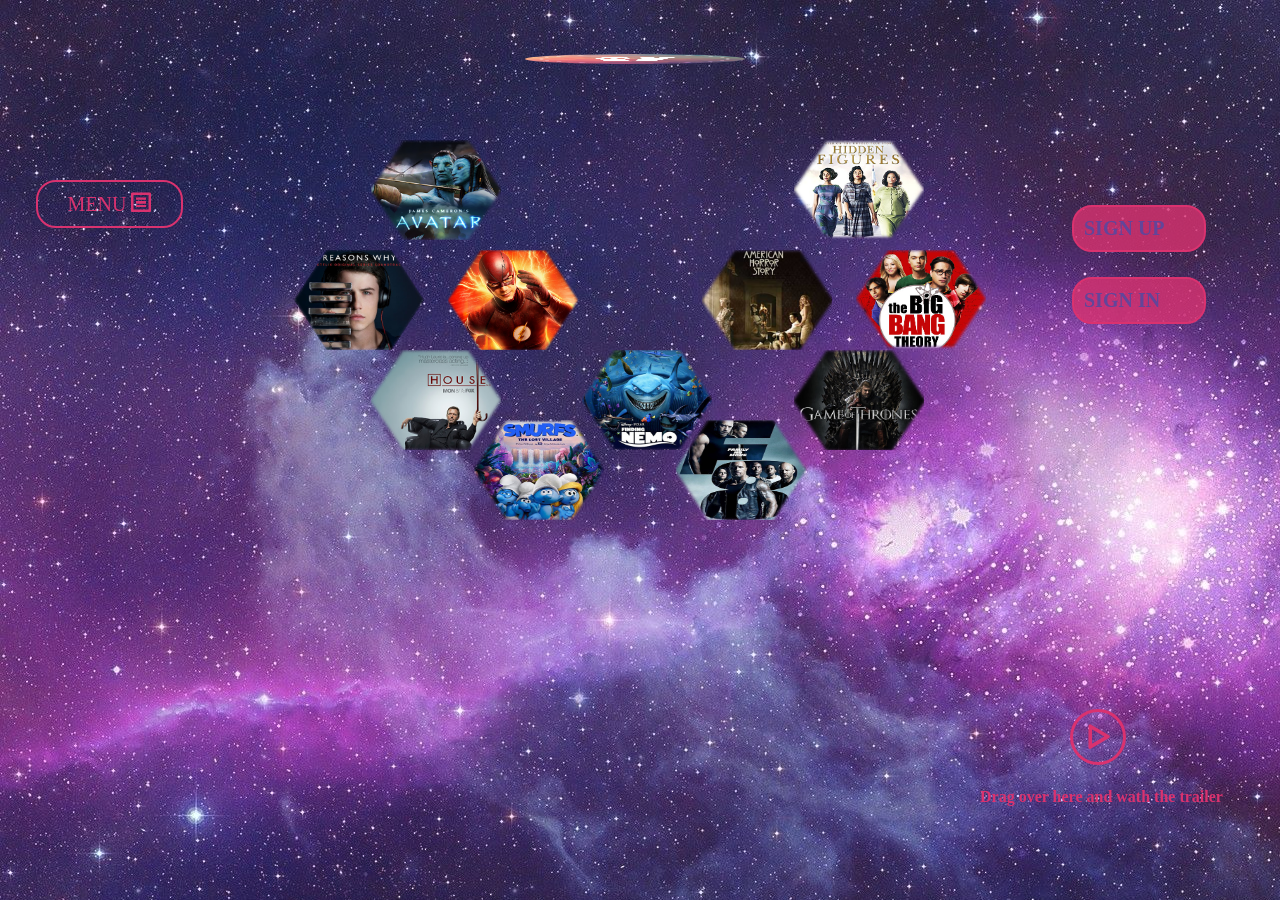
<file: index.html>
<!DOCTYPE html>
<html lang="en">
<head>
  <meta charset="UTF-8">
  <meta name="viewport" content="width=device-width, initial-scale=1.0">
  <meta http-equiv="X-UA-Compatible" content="ie=edge">
  <title>PROYECTO X</title>
  <link rel="stylesheet" href="assets/css/main.css">
  <link rel="stylesheet" href="assets/fonts/icon-fonts/style.css">
</head>
<body>
    <div class="logo">
      <img src="assets\img\background\logo1.jpg" alt="">
    </div>
    <div class="menu">
    <a href="#" class="btn-menu">MENU <span class="icon-menu"></span></a>
  </div>
  <nav id="nav-bar">
    <ul>
      <li><a href="#"><span class="icon-home-outline"></span>HOME</a></li>
      <li><a href="#"><span class="icon-film"></span>MOVIES</a></li>
      <li><a href="#"><span class="icon-tv2"></span>SERIES</a></li>
      <li><a href="#"><span class="icon-edit"></span>REGISTER</a></li>
    </ul>
  </nav>
  <div class="container">
    <!-- aquí se agruparan las imágenes-->
  </div>
  <div class="btn-sign">
    <a  href="#" class="sign-up">SIGN UP</a>
    <a  href="#" class="sign-in">SIGN IN</a>
  </div>
  <div class="sign-in-container">
    <form class="form-sign-in"  method="get">
      <h2>SIGN IN</h2>
      <span id="X">X</span>
      <input class="email" type="email" name="email" value="" placeholder="Email">
      <span id="wrongEmail"></span>
      <br>
      <input class="password" type="password" name="password" value="" placeholder="Password">
      <span id="wrongPassword"></span>
      <br>
      <input class="check-box" type="checkbox" name="" value=""><span id="rememberme">Remember me</span>
      <a href="#" id="forgot">Forgot your password?</a>
      <input  class="btn-sign-in" type="button" name="" value="SIGN IN">
    </form>
  </div>
  <div class="background">
  </div>
  <div class="frame" id="frameContainer">
    <iframe  id="frame" width="550" height="370"  frameborder="0" allowfullscreen></iframe>
    <span id="xFrame">X</span>
  </div>
  <div class="drag-drop">
    <span class="icon-play2"></span>
  </div>
  <h4 class="text-trailer">Drag over here and wath the trailer</h4>
  <script type="text/javascript" src="assets/js/app.js">

  </script>
</body>
</html>
</file>
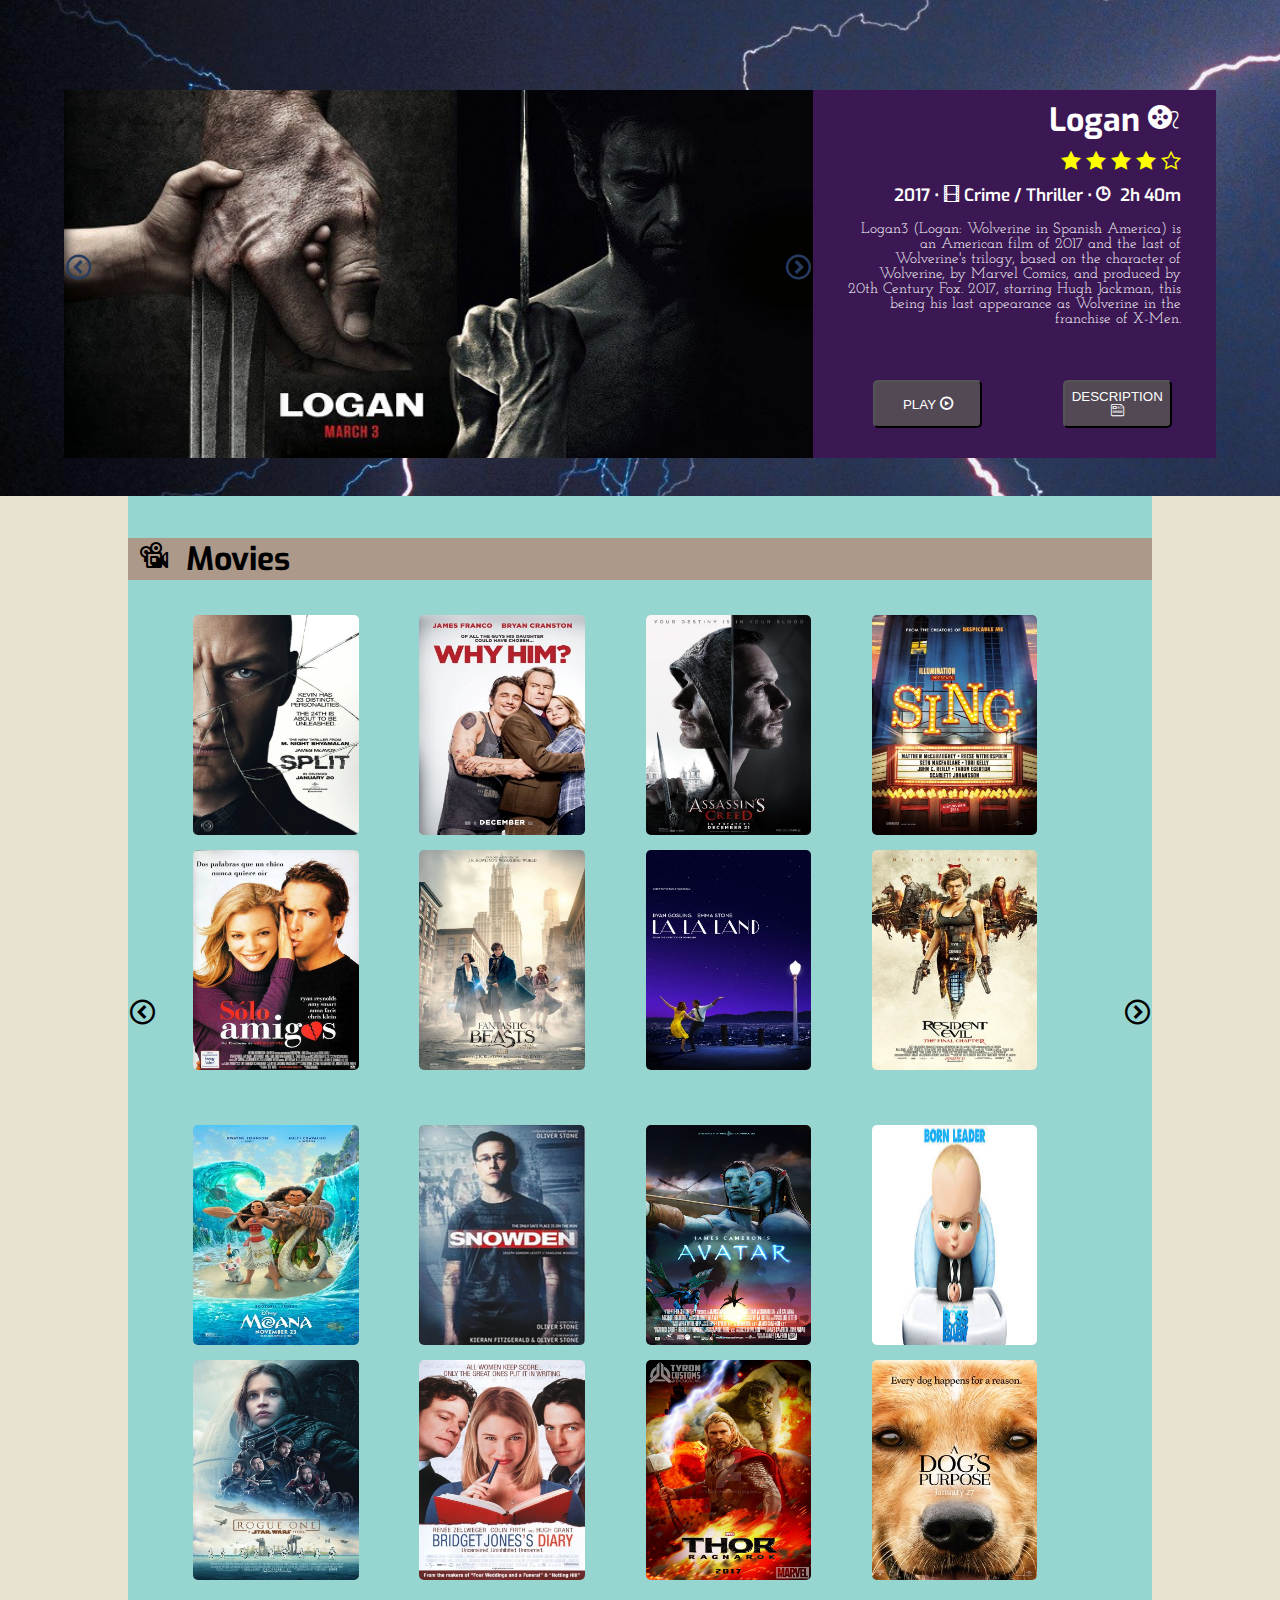
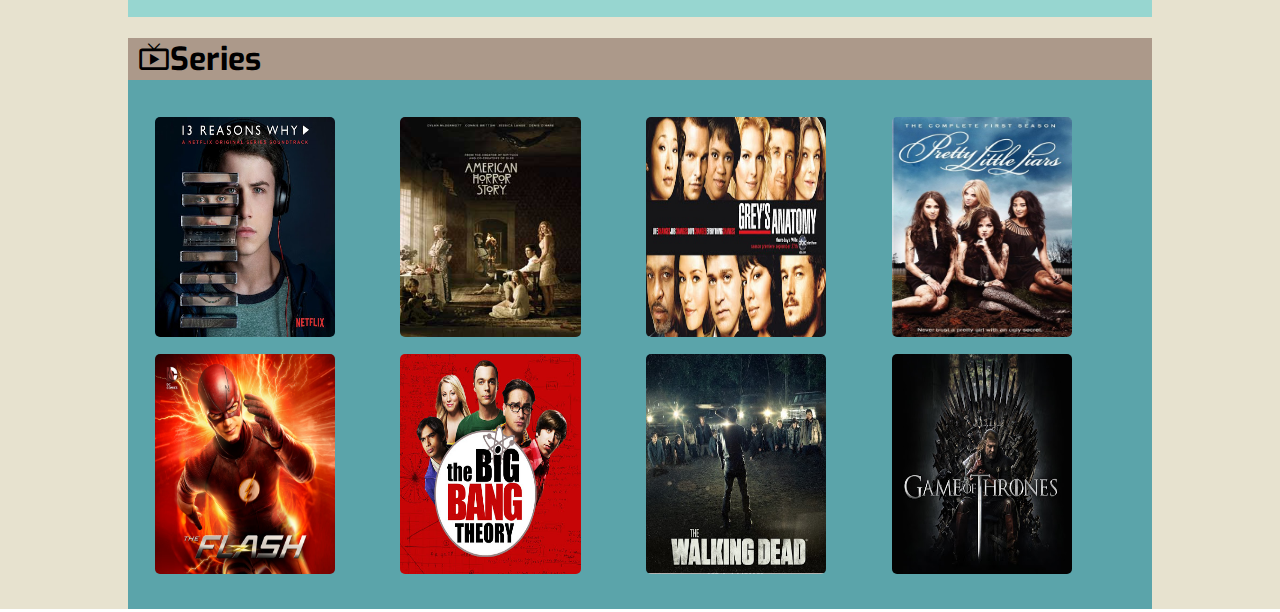
<file: home.html>
<!DOCTYPE html>
<html lang="en">
  <head>
    <meta charset="UTF-8">
    <meta name="viewport" content="width=device-width, initial-scale=1.0">
    <meta http-equiv="X-UA-Compatible" content="ie=edge">
    <link rel="stylesheet" href="assets/css/home.css">
    <link rel="stylesheet" href="assets/fonts/style.css">
    <link href="https://fonts.googleapis.com/css?family=Exo|Josefin+Slab" rel="stylesheet">
    <title>Home</title>
  </head>
  <body>
    <div class="container">
        <div class="content-slide" >
          <div class="arrows">
            <span id="btnBefore" class="icon-circle-left"></span>
            <span id="btnAfter" class="icon-circle-right"></span>
          </div>
          <div class="mySlides slide1">
                <div class="content-img">
                  <img class="img1" src="assets/img/img-home/slider/accion1-RyF8.jpg" >
                </div>
                <div class="descp1">
                  <h1>The Fate of the Furious 8 <span class="icon-film8"> </span></h1>
                  <div class="estrellas">
                      <span class="icon-star-full"></span>
                      <span class="icon-star-full"></span>
                      <span class="icon-star-full"></span>
                      <span class="icon-star-half"></span>
                      <span class="icon-star-empty"></span>
                  </div>
                  <div class="encabezado2">2017 ‧ <span class="icon-film4"></span>  Crime / Thriller ‧  <span class="icon-clock2"> </span>  2h 40m</div>
                  <p>It is the eighth installment in The Fast and the Furious franchise. The film stars Vin Diesel  and friends. The Fate of the Furious follows Dominic Toretto, who has settled down with his wife Letty, until cyberterrorist Cipher coerces him into working for her and turns him against his team, forcing them to find Dom and take down Cipher.</p>
                  <button type="button" class="btnPlay" id="play1" url="google.com">PLAY <span class="icon-play"></span></button>
                  <button type="button" class="btnDesc" id="desc1"name="button">DESCRIPTION <span class="icon-note"></span></button>
                </div>
          </div>
          <div class="mySlides slide2">
                <div class="content-img">
                  <img class="img2" src="assets/img/img-home/slider/accion2-logan.jpg" >
                </div>
                <div class="descp1">
                  <h1>Logan <span class="icon-film8"> </span></h1>
                  <div class="estrellas">
                      <span class="icon-star-full"></span>
                      <span class="icon-star-full"></span>
                      <span class="icon-star-full"></span>
                      <span class="icon-star-full"></span>
                      <span class="icon-star-empty"></span>
                  </div>
                  <div class="encabezado2">2017 ‧ <span class="icon-film4"></span>  Crime / Thriller ‧  <span class="icon-clock2"> </span>  2h 40m</div>
                  <p>Logan3 (Logan: Wolverine in Spanish America)  is an American film of 2017 and the last of Wolverine's trilogy, based on the character of Wolverine, by Marvel Comics, and produced by 20th Century Fox. 2017, starring Hugh Jackman, this being his last appearance as Wolverine in the franchise of X-Men.  </p>
                  <button type="button" class="btnPlay" id="play1" url="google.com">PLAY <span class="icon-play"></span></button>
                  <button type="button" class="btnDesc" id="desc1"name="button">DESCRIPTION <span class="icon-note"></span></button>
                  </div>
          </div>
          <div class="mySlides slide3">
                  <div class="content-img">
                      <img class="img3" src="assets/img/img-home/slider/romance-bellabestia.jpeg">
                      </div>
                  <div class="descp1">
                  <h1>Beauty and the Beast <span class="icon-film8"> </span</h1>
                  <div class="estrellas">
                      <span class="icon-star-full"></span>
                      <span class="icon-star-full"></span>
                      <span class="icon-star-full"></span>
                      <span class="icon-star-full"></span>
                      <span class="icon-star-empty"></span>
                  </div>
                  <div class="encabezado2">2017 ‧ <span class="icon-film4"></span>  Romance / Fantasy ‧  <span class="icon-clock2"> </span>  2h 19m</div>
                  <p>In Rococo-era France, an enchantress disguised as a beggar woman offers a Prince a single rose in exchange for shelter. When he refuses, she transforms him into a monstrous beast and his servants into household objects. The enchantress then spellbinds the rose, warning the Prince that, unless he learns to love another and earn their love in return before the last petal falls, he and his servants will lose their humanity forever.</p>
                  <button type="button" class="btnPlay" id="play1" ><a href="#">PLAY <span class="icon-play"></span></a></button>
                  <button type="button" class="btnDesc" id="desc1"name="button">DESCRIPTION <span class="icon-note"></span></button>
                </div>
          </div>
          <div class="mySlides slide4">
                <div class="content-img">
                    <img class="img4" src="assets/img/img-home/slider/animate-batman.jpg">
                </div>
                <div class="descp1">
                  <h1>The Lego Batman Movie <span class="icon-film8"> </h1>
                  <div class="estrellas">
                      <span class="icon-star-full"></span>
                      <span class="icon-star-full"></span>
                      <span class="icon-star-full"></span>
                      <span class="icon-star-full"></span>
                      <span class="icon-star-half"></span>
                  </div>
                  <div class="encabezado2">2017 ‧ <span class="icon-film4"></span>  Crime / Thriller ‧  <span class="icon-clock2"> </span>  2h 40m</div>
                  <p>Within the Lego Universe, Batman continues to protect Gotham City and fight crime, but during his latest mission to stop the Joker from destroying the city, he hurts his arch-rival's feelings by telling him he is not as important in his life as he thinks he is, leading Joker to seek the ultimate revenge on him.</p>
                  <button type="button" class="btnPlay" id="play1" ><a href="http://www.seriesonline.net/pelicula/batman-la-lego-pelicula">PLAY <span class="icon-play"></span></a></button>
                  <button type="button" class="btnDesc" id="desc1" name="button"><a href="http://www.seriesonline.net/pelicula/batman-la-lego-pelicula">DESCRIPTION <span class="icon-note"></span></a></button>
                </div>
          </div>
          <div class="mySlides slide5">
                <div class="content-img">
                    <img class="img5" src="assets/img/img-home/slider/prison-break.jpg">
                </div>
                <div class="descp1">
                  <h1>Prison Break <span class="icon-live_tv"></span> </h1>
                  <div class="estrellas">
                      <span class="icon-star-full"></span>
                      <span class="icon-star-full"></span>
                      <span class="icon-star-full"></span>
                      <span class="icon-star-full"></span>
                      <span class="icon-star-empty"></span>
                  </div>
                  <div class="encabezado2"><span class="icon-live_tv"></span>  Drama / Zombies ‧  <span class="icon-loading2"> </span>  Seasons : 5</div>
                  <p>Prison Break is an American television serial drama created by Paul Scheuring, that was broadcast on Fox for four seasons from 2005 to 2009, and a fifth season in 2017. The series revolves around two brothers, one of whom has been sentenced to death for a crime he did not commit, and the other who devises an elaborate plan to help his brother escape prison and clear his name. </p>
                  <button type="button" class="btnPlay" id="play1" ><a href="http://www.pelisplus.tv/serie/prison-break/temporada/1/capitulo/1/">PLAY <span class="icon-play"></span></a></button>
                  <button type="button" class="btnDesc" id="desc1" name="button"><a href="http://www.pelisplus.tv/serie/prison-break/">DESCRIPTION <span class="icon-note"></span></a></button>
                </div>
          </div>
          <div class="mySlides slide6">
                <div class="content-img">
                    <img class="img6" src="assets/img/img-home/slider/serie-twd3.jpg">
                </div>
                <div class="descp1">
                  <h1>The Walking Dead <span class="icon-live_tv"></span></h1>
                  <div class="estrellas">
                      <span class="icon-star-full"></span>
                      <span class="icon-star-full"></span>
                      <span class="icon-star-full"></span>
                      <span class="icon-star-full"></span>
                      <span class="icon-star-empty"></span>
                  </div>
                  <div class="encabezado2"><span class="icon-live_tv"></span>  Horror / Zombies ‧  <span class="icon-loading2"> </span>  Seasons : 7</div>
                  <p>The series is set in a post-apocalyptic world and is starred by Rick Grimes, a police officer who
                    upon awakening from a coma encounters a world full of wild zombies (called "walkers"). When he finds his family, he joins a group of survivors
                    whom he comes to lead.</p>
                    <button type="button" class="btnPlay" id="play1" > <a href="http://www.pelisplus.tv/serie/the-walking-dead/temporada/1/capitulo/1/">PLAY <span class="icon-play"></span></a></button>
                    <button type="button" class="btnDesc" id="desc1"name="button"><a href="http://www.pelisplus.tv/serie/the-walking-dead/">DESCRIPTION <span class="icon-note"></span></a></button>
                </div>
          </div>
        </div>
    </div>
    <div class="cont-list">
      <div class="cont-list-movies" id="#Movies">
        <h1><span class="icon-device-camera-video"> </span>Movies</h1>
        <div class="arrowsMovies">
          <span id="btnBeforeMovie" class="icon-circle-left"></span>
          <span id="btnAfterMovie" class="icon-circle-right"></span>
        </div>
          <div class="slidesMovies" id="slidesMovies">
          </div>
      </div>
      <div class="cont-list-series" id="slidesSeries"href="#Series">
          <h1><span class="icon-live_tv"></span></span>Series</h1>
          <div class="slidesSeries" href="slidesSeries">
          </div>
      </div>
    </div>
    <div class="animacionpelis"></div>
    <script src="assets/js/home.js" type="text/javascript" >
    </script>
  </body>
</html>
</file>
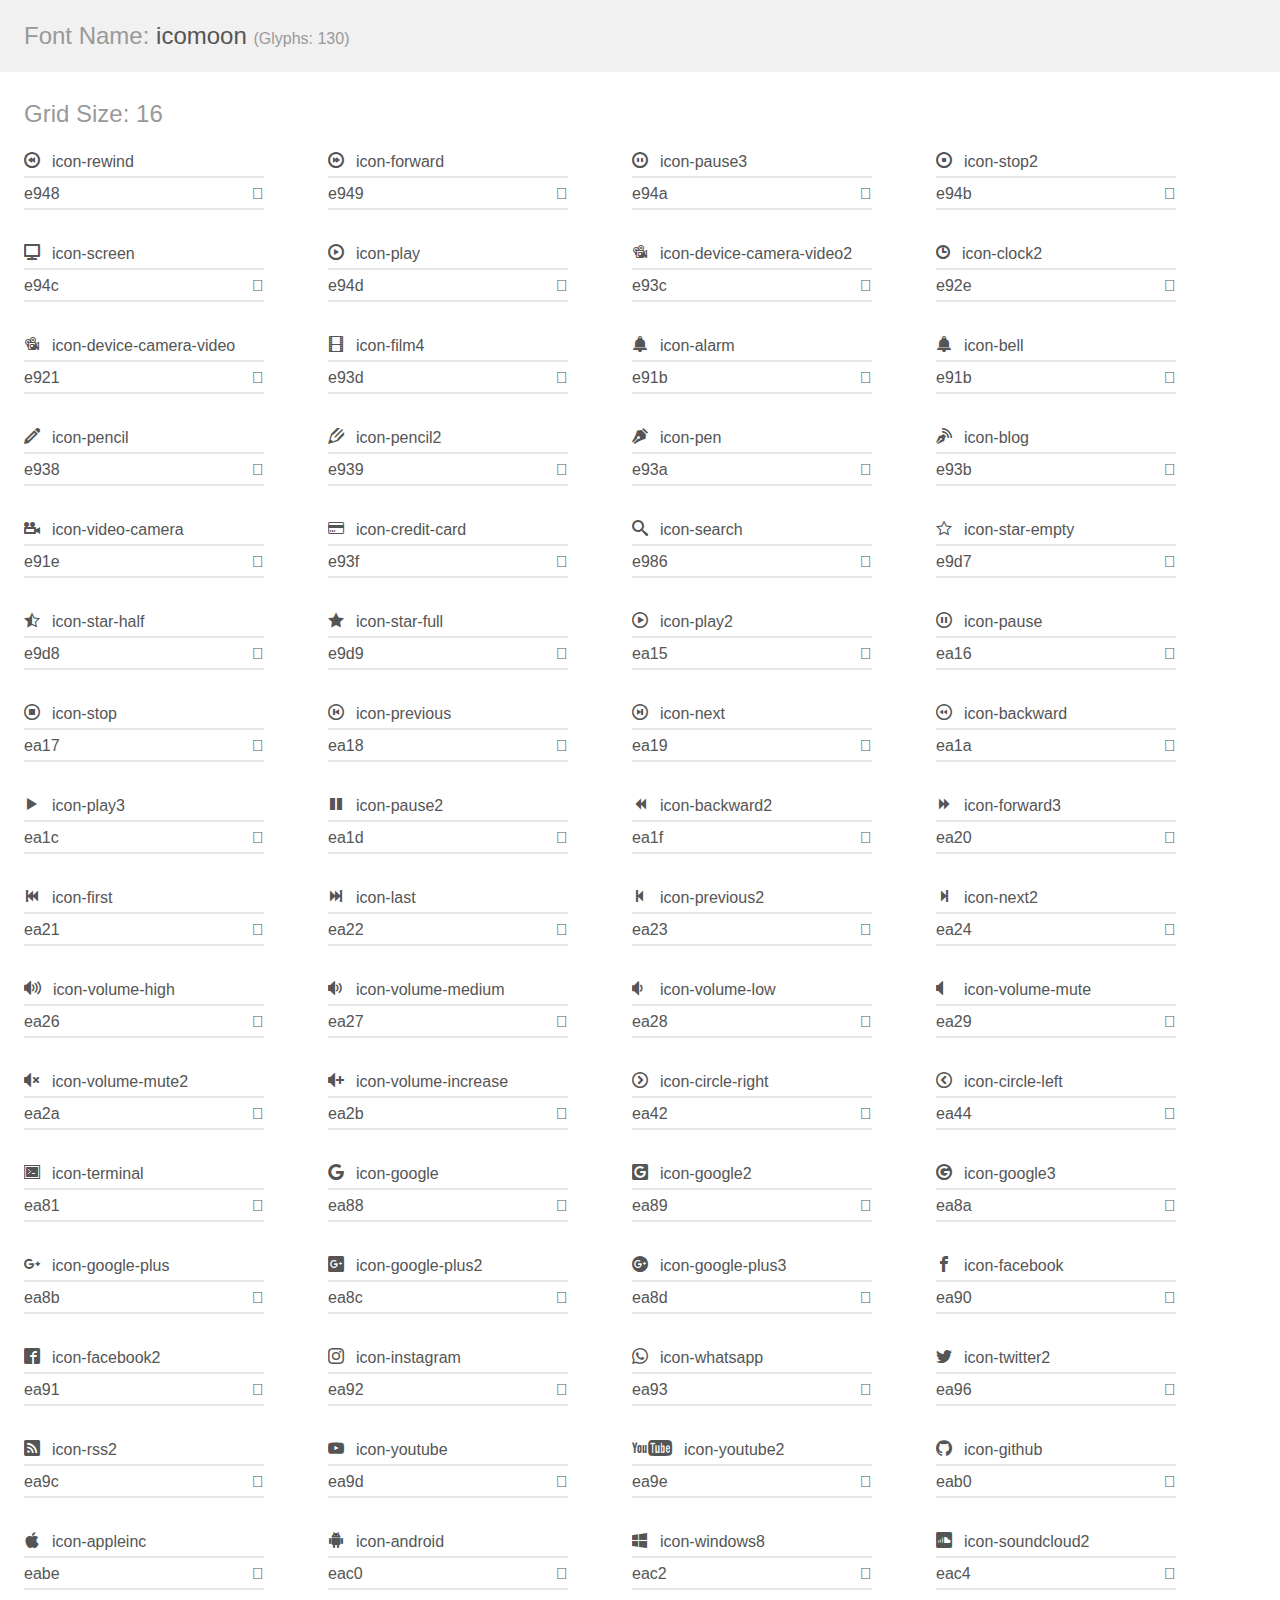
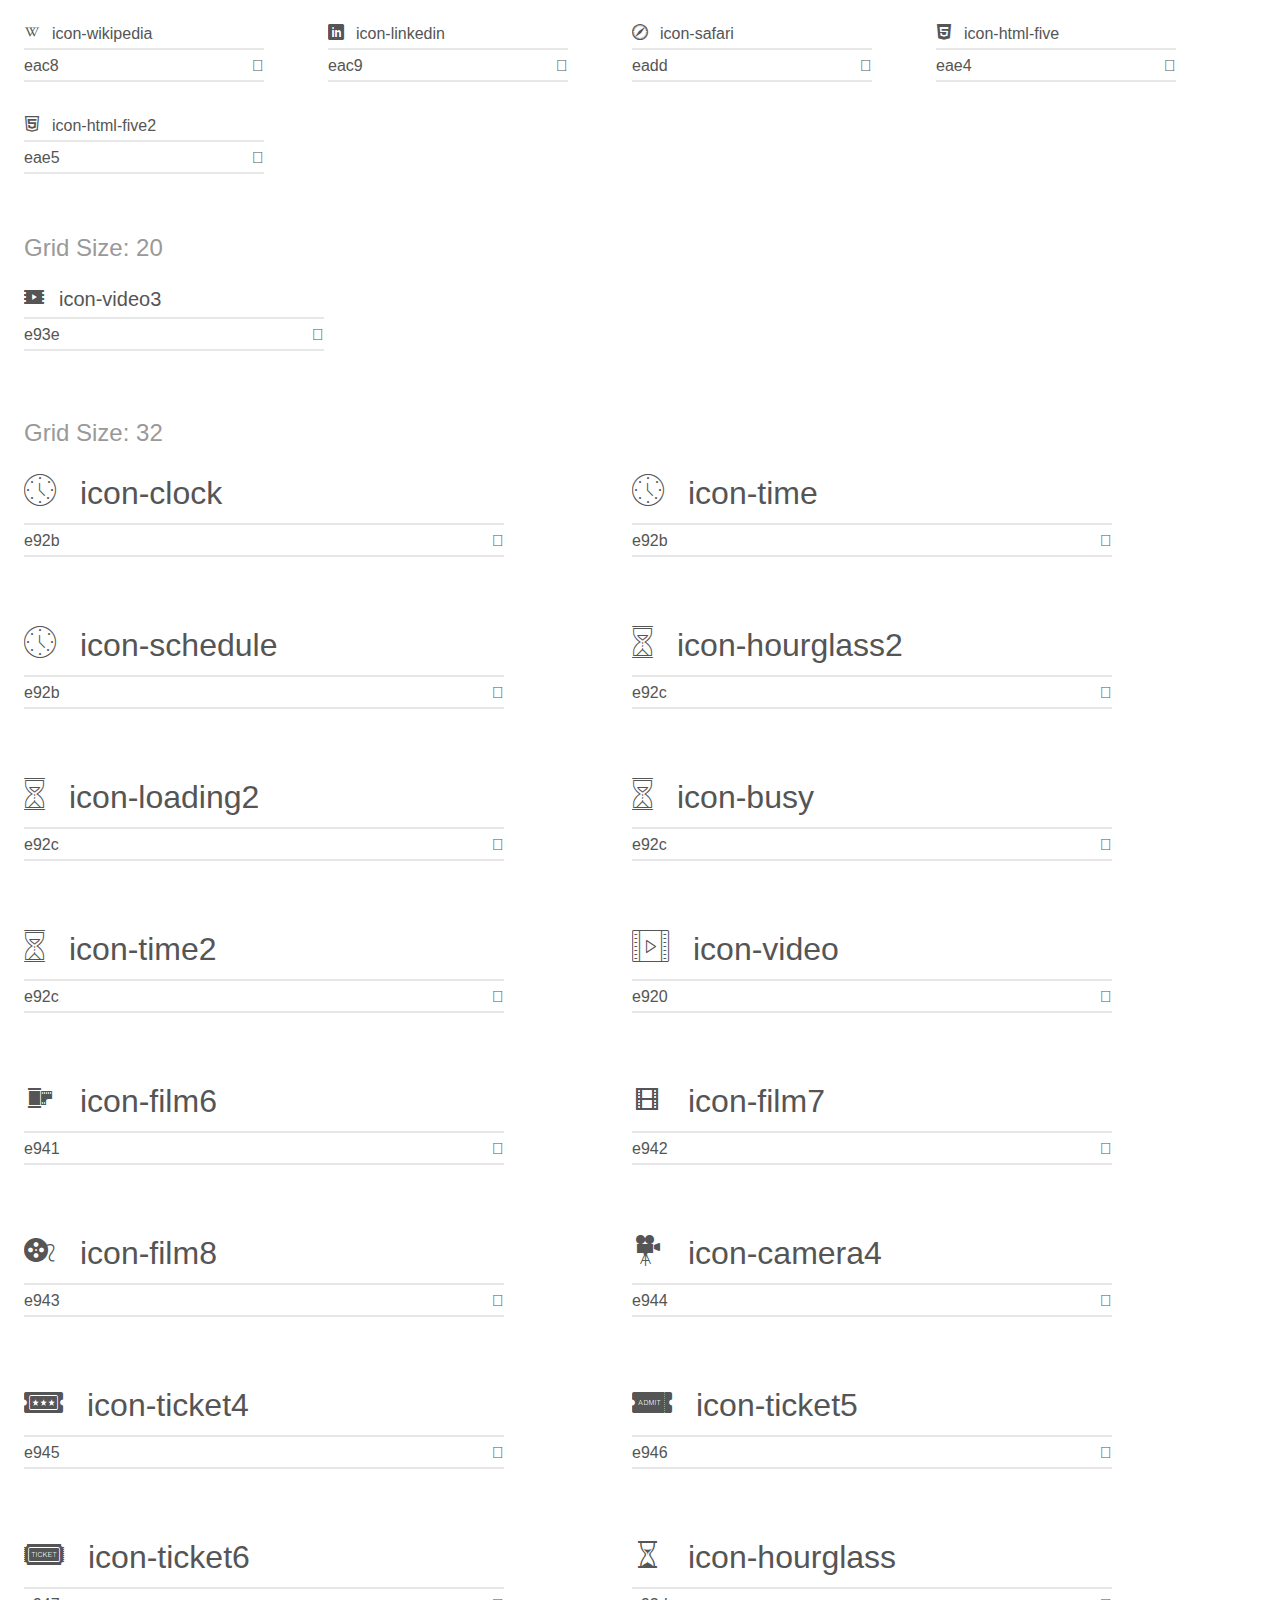
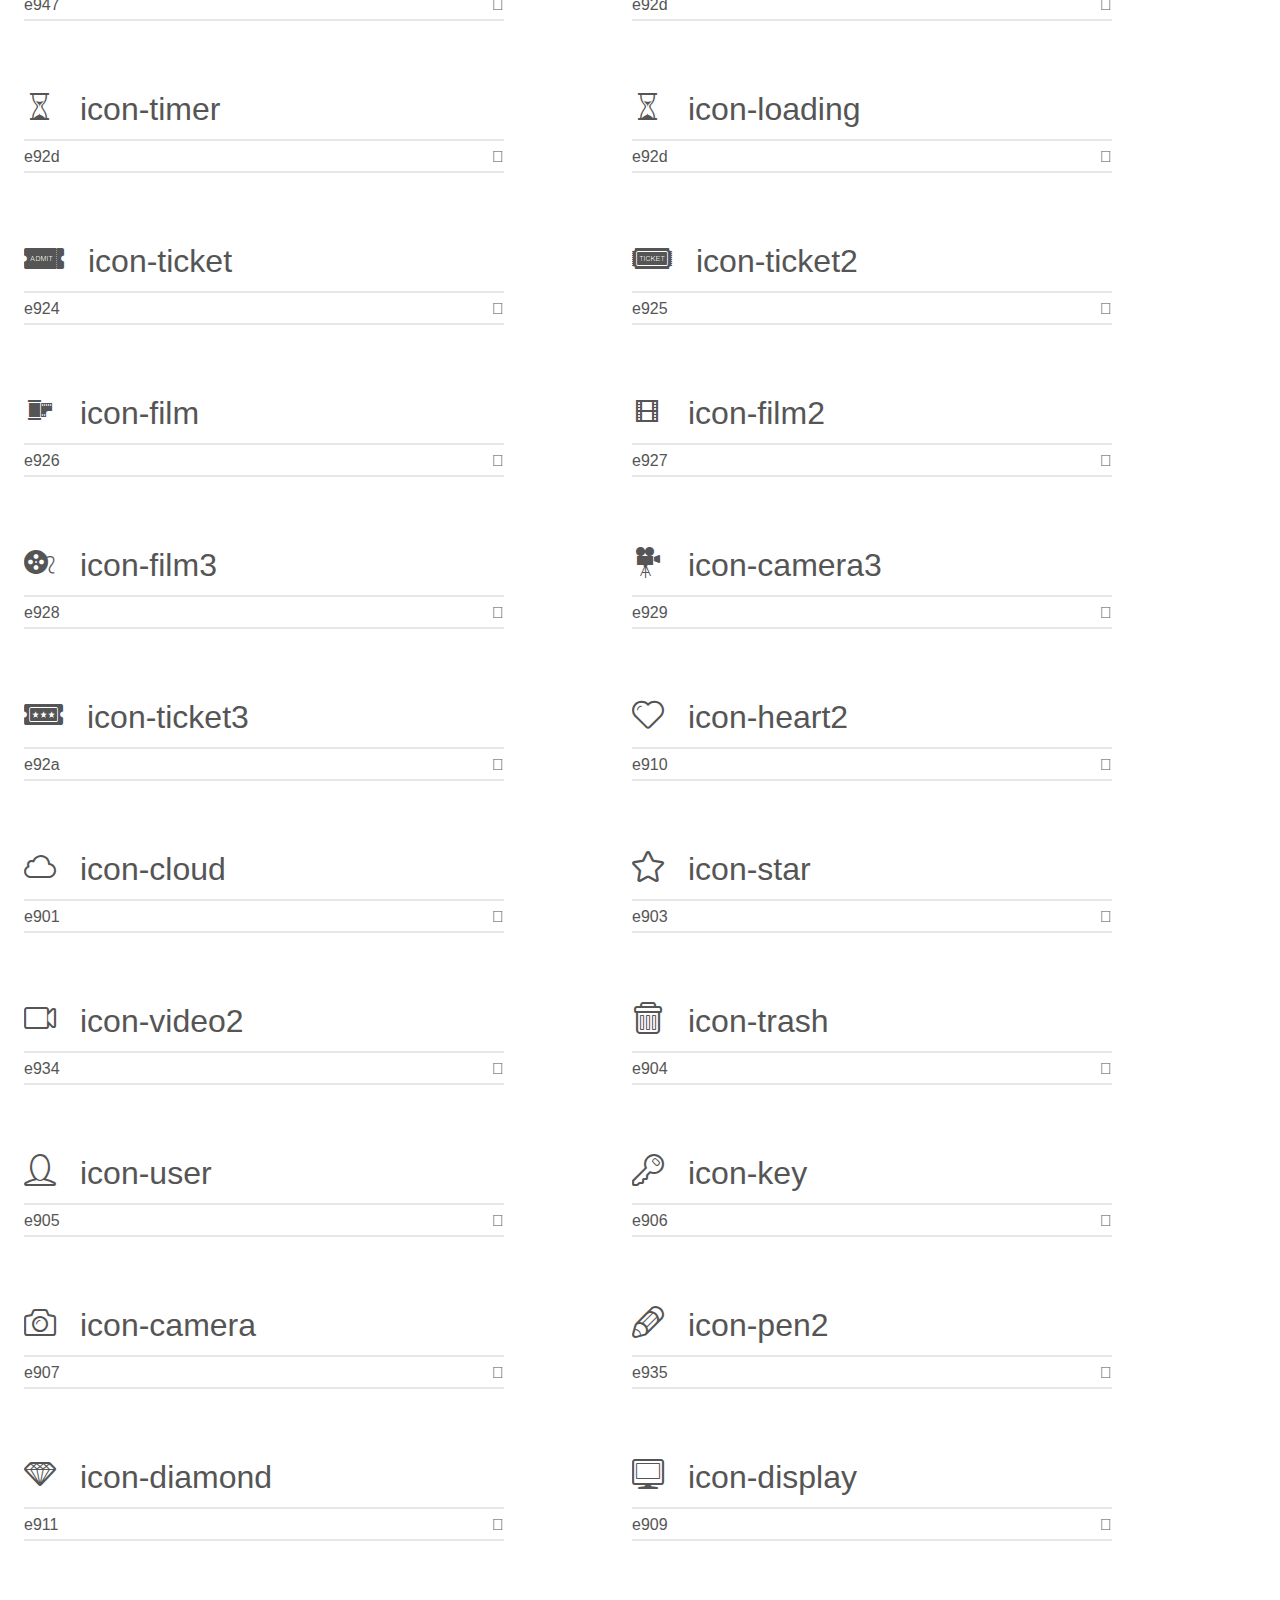
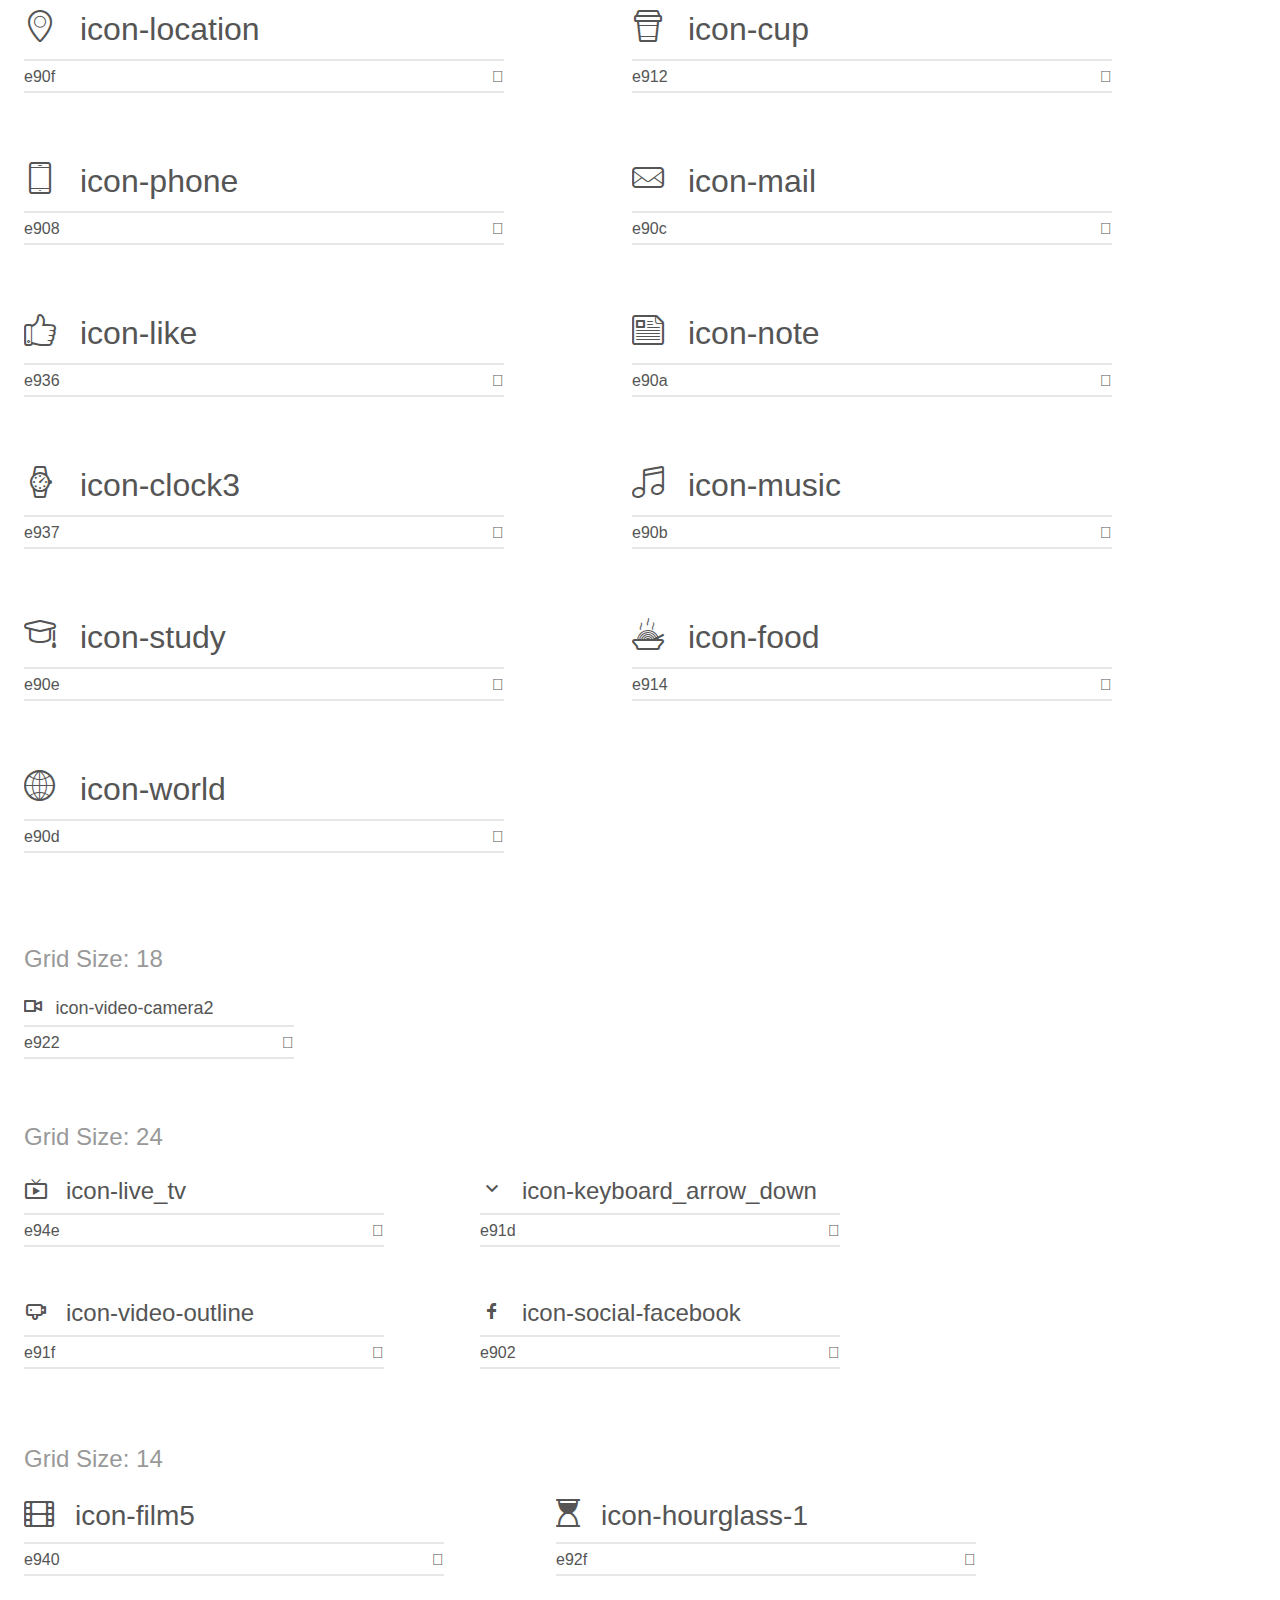
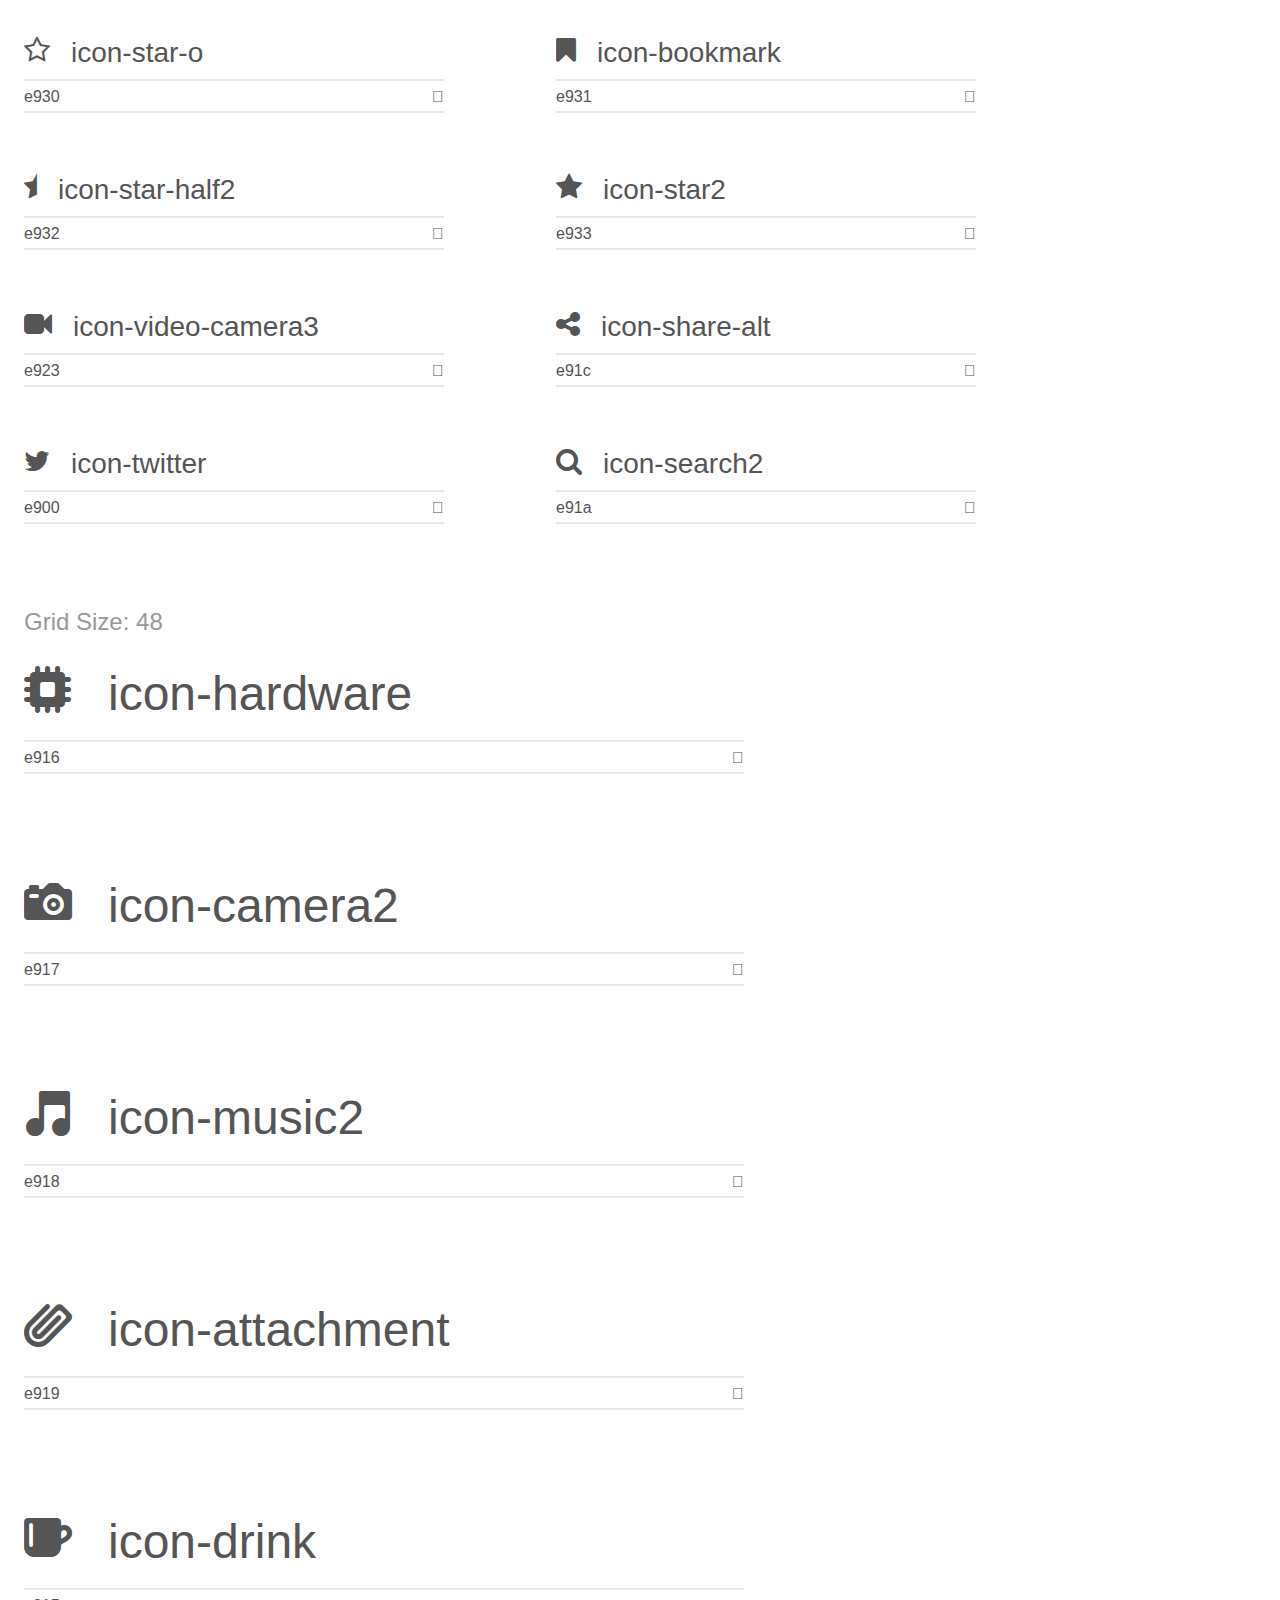
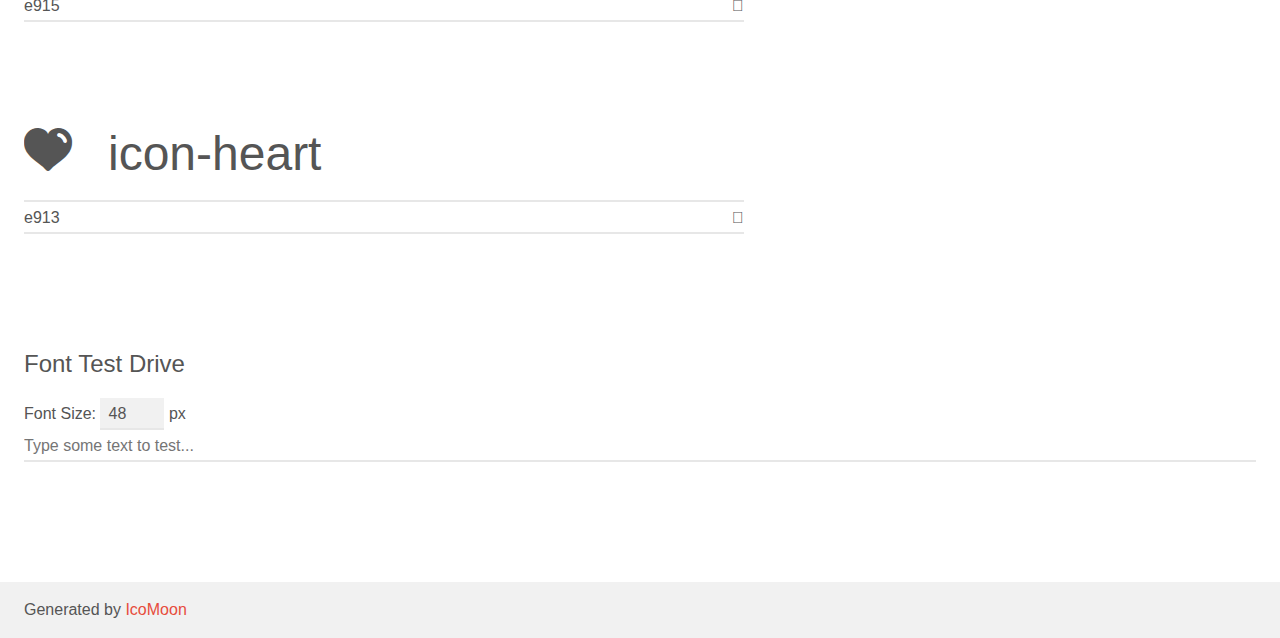
<file: assets/fonts/demo.html>
<!doctype html>
<html>
<head>
    <meta charset="utf-8">
    <title>IcoMoon Demo</title>
    <meta name="description" content="An Icon Font Generated By IcoMoon.io">
    <meta name="viewport" content="width=device-width, initial-scale=1">
    <link rel="stylesheet" href="demo-files/demo.css">
    <link rel="stylesheet" href="style.css"></head>
<body>
    <div class="bgc1 clearfix">
        <h1 class="mhmm mvm"><span class="fgc1">Font Name:</span> icomoon <small class="fgc1">(Glyphs:&nbsp;130)</small></h1>
    </div>
    <div class="clearfix mhl ptl">
        <h1 class="mvm mtn fgc1">Grid Size: 16</h1>
        <div class="glyph fs1">
            <div class="clearfix bshadow0 pbs">
                <span class="icon-rewind">
                
                </span>
                <span class="mls"> icon-rewind</span>
            </div>
            <fieldset class="fs0 size1of1 clearfix hidden-false">
                <input type="text" readonly value="e948" class="unit size1of2" />
                <input type="text" maxlength="1" readonly value="&#xe948;" class="unitRight size1of2 talign-right" />
            </fieldset>
            <div class="fs0 bshadow0 clearfix hidden-true">
                <span class="unit pvs fgc1">liga: </span>
                <input type="text" readonly value="" class="liga unitRight" />
            </div>
        </div>
        <div class="glyph fs1">
            <div class="clearfix bshadow0 pbs">
                <span class="icon-forward">
                
                </span>
                <span class="mls"> icon-forward</span>
            </div>
            <fieldset class="fs0 size1of1 clearfix hidden-false">
                <input type="text" readonly value="e949" class="unit size1of2" />
                <input type="text" maxlength="1" readonly value="&#xe949;" class="unitRight size1of2 talign-right" />
            </fieldset>
            <div class="fs0 bshadow0 clearfix hidden-true">
                <span class="unit pvs fgc1">liga: </span>
                <input type="text" readonly value="" class="liga unitRight" />
            </div>
        </div>
        <div class="glyph fs1">
            <div class="clearfix bshadow0 pbs">
                <span class="icon-pause3">
                
                </span>
                <span class="mls"> icon-pause3</span>
            </div>
            <fieldset class="fs0 size1of1 clearfix hidden-false">
                <input type="text" readonly value="e94a" class="unit size1of2" />
                <input type="text" maxlength="1" readonly value="&#xe94a;" class="unitRight size1of2 talign-right" />
            </fieldset>
            <div class="fs0 bshadow0 clearfix hidden-true">
                <span class="unit pvs fgc1">liga: </span>
                <input type="text" readonly value="" class="liga unitRight" />
            </div>
        </div>
        <div class="glyph fs1">
            <div class="clearfix bshadow0 pbs">
                <span class="icon-stop2">
                
                </span>
                <span class="mls"> icon-stop2</span>
            </div>
            <fieldset class="fs0 size1of1 clearfix hidden-false">
                <input type="text" readonly value="e94b" class="unit size1of2" />
                <input type="text" maxlength="1" readonly value="&#xe94b;" class="unitRight size1of2 talign-right" />
            </fieldset>
            <div class="fs0 bshadow0 clearfix hidden-true">
                <span class="unit pvs fgc1">liga: </span>
                <input type="text" readonly value="" class="liga unitRight" />
            </div>
        </div>
        <div class="glyph fs1">
            <div class="clearfix bshadow0 pbs">
                <span class="icon-screen">
                
                </span>
                <span class="mls"> icon-screen</span>
            </div>
            <fieldset class="fs0 size1of1 clearfix hidden-false">
                <input type="text" readonly value="e94c" class="unit size1of2" />
                <input type="text" maxlength="1" readonly value="&#xe94c;" class="unitRight size1of2 talign-right" />
            </fieldset>
            <div class="fs0 bshadow0 clearfix hidden-true">
                <span class="unit pvs fgc1">liga: </span>
                <input type="text" readonly value="" class="liga unitRight" />
            </div>
        </div>
        <div class="glyph fs1">
            <div class="clearfix bshadow0 pbs">
                <span class="icon-play">
                
                </span>
                <span class="mls"> icon-play</span>
            </div>
            <fieldset class="fs0 size1of1 clearfix hidden-false">
                <input type="text" readonly value="e94d" class="unit size1of2" />
                <input type="text" maxlength="1" readonly value="&#xe94d;" class="unitRight size1of2 talign-right" />
            </fieldset>
            <div class="fs0 bshadow0 clearfix hidden-true">
                <span class="unit pvs fgc1">liga: </span>
                <input type="text" readonly value="" class="liga unitRight" />
            </div>
        </div>
        <div class="glyph fs1">
            <div class="clearfix bshadow0 pbs">
                <span class="icon-device-camera-video2">
                
                </span>
                <span class="mls"> icon-device-camera-video2</span>
            </div>
            <fieldset class="fs0 size1of1 clearfix hidden-false">
                <input type="text" readonly value="e93c" class="unit size1of2" />
                <input type="text" maxlength="1" readonly value="&#xe93c;" class="unitRight size1of2 talign-right" />
            </fieldset>
            <div class="fs0 bshadow0 clearfix hidden-true">
                <span class="unit pvs fgc1">liga: </span>
                <input type="text" readonly value="" class="liga unitRight" />
            </div>
        </div>
        <div class="glyph fs1">
            <div class="clearfix bshadow0 pbs">
                <span class="icon-clock2">
                
                </span>
                <span class="mls"> icon-clock2</span>
            </div>
            <fieldset class="fs0 size1of1 clearfix hidden-false">
                <input type="text" readonly value="e92e" class="unit size1of2" />
                <input type="text" maxlength="1" readonly value="&#xe92e;" class="unitRight size1of2 talign-right" />
            </fieldset>
            <div class="fs0 bshadow0 clearfix hidden-true">
                <span class="unit pvs fgc1">liga: </span>
                <input type="text" readonly value="" class="liga unitRight" />
            </div>
        </div>
        <div class="glyph fs1">
            <div class="clearfix bshadow0 pbs">
                <span class="icon-device-camera-video">
                
                </span>
                <span class="mls"> icon-device-camera-video</span>
            </div>
            <fieldset class="fs0 size1of1 clearfix hidden-false">
                <input type="text" readonly value="e921" class="unit size1of2" />
                <input type="text" maxlength="1" readonly value="&#xe921;" class="unitRight size1of2 talign-right" />
            </fieldset>
            <div class="fs0 bshadow0 clearfix hidden-true">
                <span class="unit pvs fgc1">liga: </span>
                <input type="text" readonly value="" class="liga unitRight" />
            </div>
        </div>
        <div class="glyph fs1">
            <div class="clearfix bshadow0 pbs">
                <span class="icon-film4">
                
                </span>
                <span class="mls"> icon-film4</span>
            </div>
            <fieldset class="fs0 size1of1 clearfix hidden-false">
                <input type="text" readonly value="e93d" class="unit size1of2" />
                <input type="text" maxlength="1" readonly value="&#xe93d;" class="unitRight size1of2 talign-right" />
            </fieldset>
            <div class="fs0 bshadow0 clearfix hidden-true">
                <span class="unit pvs fgc1">liga: </span>
                <input type="text" readonly value="" class="liga unitRight" />
            </div>
        </div>
        <div class="glyph fs1">
            <div class="clearfix bshadow0 pbs">
                <span class="icon-alarm">
                
                </span>
                <span class="mls"> icon-alarm</span>
            </div>
            <fieldset class="fs0 size1of1 clearfix hidden-false">
                <input type="text" readonly value="e91b" class="unit size1of2" />
                <input type="text" maxlength="1" readonly value="&#xe91b;" class="unitRight size1of2 talign-right" />
            </fieldset>
            <div class="fs0 bshadow0 clearfix hidden-true">
                <span class="unit pvs fgc1">liga: </span>
                <input type="text" readonly value="" class="liga unitRight" />
            </div>
        </div>
        <div class="glyph fs1">
            <div class="clearfix bshadow0 pbs">
                <span class="icon-bell">
                
                </span>
                <span class="mls"> icon-bell</span>
            </div>
            <fieldset class="fs0 size1of1 clearfix hidden-false">
                <input type="text" readonly value="e91b" class="unit size1of2" />
                <input type="text" maxlength="1" readonly value="&#xe91b;" class="unitRight size1of2 talign-right" />
            </fieldset>
            <div class="fs0 bshadow0 clearfix hidden-true">
                <span class="unit pvs fgc1">liga: </span>
                <input type="text" readonly value="" class="liga unitRight" />
            </div>
        </div>
        <div class="glyph fs1">
            <div class="clearfix bshadow0 pbs">
                <span class="icon-pencil">
                
                </span>
                <span class="mls"> icon-pencil</span>
            </div>
            <fieldset class="fs0 size1of1 clearfix hidden-false">
                <input type="text" readonly value="e938" class="unit size1of2" />
                <input type="text" maxlength="1" readonly value="&#xe938;" class="unitRight size1of2 talign-right" />
            </fieldset>
            <div class="fs0 bshadow0 clearfix hidden-true">
                <span class="unit pvs fgc1">liga: </span>
                <input type="text" readonly value="pencil, write" class="liga unitRight" />
            </div>
        </div>
        <div class="glyph fs1">
            <div class="clearfix bshadow0 pbs">
                <span class="icon-pencil2">
                
                </span>
                <span class="mls"> icon-pencil2</span>
            </div>
            <fieldset class="fs0 size1of1 clearfix hidden-false">
                <input type="text" readonly value="e939" class="unit size1of2" />
                <input type="text" maxlength="1" readonly value="&#xe939;" class="unitRight size1of2 talign-right" />
            </fieldset>
            <div class="fs0 bshadow0 clearfix hidden-true">
                <span class="unit pvs fgc1">liga: </span>
                <input type="text" readonly value="pencil2, write2" class="liga unitRight" />
            </div>
        </div>
        <div class="glyph fs1">
            <div class="clearfix bshadow0 pbs">
                <span class="icon-pen">
                
                </span>
                <span class="mls"> icon-pen</span>
            </div>
            <fieldset class="fs0 size1of1 clearfix hidden-false">
                <input type="text" readonly value="e93a" class="unit size1of2" />
                <input type="text" maxlength="1" readonly value="&#xe93a;" class="unitRight size1of2 talign-right" />
            </fieldset>
            <div class="fs0 bshadow0 clearfix hidden-true">
                <span class="unit pvs fgc1">liga: </span>
                <input type="text" readonly value="pen, write3" class="liga unitRight" />
            </div>
        </div>
        <div class="glyph fs1">
            <div class="clearfix bshadow0 pbs">
                <span class="icon-blog">
                
                </span>
                <span class="mls"> icon-blog</span>
            </div>
            <fieldset class="fs0 size1of1 clearfix hidden-false">
                <input type="text" readonly value="e93b" class="unit size1of2" />
                <input type="text" maxlength="1" readonly value="&#xe93b;" class="unitRight size1of2 talign-right" />
            </fieldset>
            <div class="fs0 bshadow0 clearfix hidden-true">
                <span class="unit pvs fgc1">liga: </span>
                <input type="text" readonly value="blog, pen2" class="liga unitRight" />
            </div>
        </div>
        <div class="glyph fs1">
            <div class="clearfix bshadow0 pbs">
                <span class="icon-video-camera">
                
                </span>
                <span class="mls"> icon-video-camera</span>
            </div>
            <fieldset class="fs0 size1of1 clearfix hidden-false">
                <input type="text" readonly value="e91e" class="unit size1of2" />
                <input type="text" maxlength="1" readonly value="&#xe91e;" class="unitRight size1of2 talign-right" />
            </fieldset>
            <div class="fs0 bshadow0 clearfix hidden-true">
                <span class="unit pvs fgc1">liga: </span>
                <input type="text" readonly value="video-camera, video3" class="liga unitRight" />
            </div>
        </div>
        <div class="glyph fs1">
            <div class="clearfix bshadow0 pbs">
                <span class="icon-credit-card">
                
                </span>
                <span class="mls"> icon-credit-card</span>
            </div>
            <fieldset class="fs0 size1of1 clearfix hidden-false">
                <input type="text" readonly value="e93f" class="unit size1of2" />
                <input type="text" maxlength="1" readonly value="&#xe93f;" class="unitRight size1of2 talign-right" />
            </fieldset>
            <div class="fs0 bshadow0 clearfix hidden-true">
                <span class="unit pvs fgc1">liga: </span>
                <input type="text" readonly value="credit-card, money5" class="liga unitRight" />
            </div>
        </div>
        <div class="glyph fs1">
            <div class="clearfix bshadow0 pbs">
                <span class="icon-search">
                
                </span>
                <span class="mls"> icon-search</span>
            </div>
            <fieldset class="fs0 size1of1 clearfix hidden-false">
                <input type="text" readonly value="e986" class="unit size1of2" />
                <input type="text" maxlength="1" readonly value="&#xe986;" class="unitRight size1of2 talign-right" />
            </fieldset>
            <div class="fs0 bshadow0 clearfix hidden-true">
                <span class="unit pvs fgc1">liga: </span>
                <input type="text" readonly value="search, magnifier" class="liga unitRight" />
            </div>
        </div>
        <div class="glyph fs1">
            <div class="clearfix bshadow0 pbs">
                <span class="icon-star-empty">
                
                </span>
                <span class="mls"> icon-star-empty</span>
            </div>
            <fieldset class="fs0 size1of1 clearfix hidden-false">
                <input type="text" readonly value="e9d7" class="unit size1of2" />
                <input type="text" maxlength="1" readonly value="&#xe9d7;" class="unitRight size1of2 talign-right" />
            </fieldset>
            <div class="fs0 bshadow0 clearfix hidden-true">
                <span class="unit pvs fgc1">liga: </span>
                <input type="text" readonly value="star-empty, rate" class="liga unitRight" />
            </div>
        </div>
        <div class="glyph fs1">
            <div class="clearfix bshadow0 pbs">
                <span class="icon-star-half">
                
                </span>
                <span class="mls"> icon-star-half</span>
            </div>
            <fieldset class="fs0 size1of1 clearfix hidden-false">
                <input type="text" readonly value="e9d8" class="unit size1of2" />
                <input type="text" maxlength="1" readonly value="&#xe9d8;" class="unitRight size1of2 talign-right" />
            </fieldset>
            <div class="fs0 bshadow0 clearfix hidden-true">
                <span class="unit pvs fgc1">liga: </span>
                <input type="text" readonly value="star-half, rate2" class="liga unitRight" />
            </div>
        </div>
        <div class="glyph fs1">
            <div class="clearfix bshadow0 pbs">
                <span class="icon-star-full">
                
                </span>
                <span class="mls"> icon-star-full</span>
            </div>
            <fieldset class="fs0 size1of1 clearfix hidden-false">
                <input type="text" readonly value="e9d9" class="unit size1of2" />
                <input type="text" maxlength="1" readonly value="&#xe9d9;" class="unitRight size1of2 talign-right" />
            </fieldset>
            <div class="fs0 bshadow0 clearfix hidden-true">
                <span class="unit pvs fgc1">liga: </span>
                <input type="text" readonly value="star-full, rate3" class="liga unitRight" />
            </div>
        </div>
        <div class="glyph fs1">
            <div class="clearfix bshadow0 pbs">
                <span class="icon-play2">
                
                </span>
                <span class="mls"> icon-play2</span>
            </div>
            <fieldset class="fs0 size1of1 clearfix hidden-false">
                <input type="text" readonly value="ea15" class="unit size1of2" />
                <input type="text" maxlength="1" readonly value="&#xea15;" class="unitRight size1of2 talign-right" />
            </fieldset>
            <div class="fs0 bshadow0 clearfix hidden-true">
                <span class="unit pvs fgc1">liga: </span>
                <input type="text" readonly value="play2, player" class="liga unitRight" />
            </div>
        </div>
        <div class="glyph fs1">
            <div class="clearfix bshadow0 pbs">
                <span class="icon-pause">
                
                </span>
                <span class="mls"> icon-pause</span>
            </div>
            <fieldset class="fs0 size1of1 clearfix hidden-false">
                <input type="text" readonly value="ea16" class="unit size1of2" />
                <input type="text" maxlength="1" readonly value="&#xea16;" class="unitRight size1of2 talign-right" />
            </fieldset>
            <div class="fs0 bshadow0 clearfix hidden-true">
                <span class="unit pvs fgc1">liga: </span>
                <input type="text" readonly value="pause, player2" class="liga unitRight" />
            </div>
        </div>
        <div class="glyph fs1">
            <div class="clearfix bshadow0 pbs">
                <span class="icon-stop">
                
                </span>
                <span class="mls"> icon-stop</span>
            </div>
            <fieldset class="fs0 size1of1 clearfix hidden-false">
                <input type="text" readonly value="ea17" class="unit size1of2" />
                <input type="text" maxlength="1" readonly value="&#xea17;" class="unitRight size1of2 talign-right" />
            </fieldset>
            <div class="fs0 bshadow0 clearfix hidden-true">
                <span class="unit pvs fgc1">liga: </span>
                <input type="text" readonly value="stop, player3" class="liga unitRight" />
            </div>
        </div>
        <div class="glyph fs1">
            <div class="clearfix bshadow0 pbs">
                <span class="icon-previous">
                
                </span>
                <span class="mls"> icon-previous</span>
            </div>
            <fieldset class="fs0 size1of1 clearfix hidden-false">
                <input type="text" readonly value="ea18" class="unit size1of2" />
                <input type="text" maxlength="1" readonly value="&#xea18;" class="unitRight size1of2 talign-right" />
            </fieldset>
            <div class="fs0 bshadow0 clearfix hidden-true">
                <span class="unit pvs fgc1">liga: </span>
                <input type="text" readonly value="previous, player4" class="liga unitRight" />
            </div>
        </div>
        <div class="glyph fs1">
            <div class="clearfix bshadow0 pbs">
                <span class="icon-next">
                
                </span>
                <span class="mls"> icon-next</span>
            </div>
            <fieldset class="fs0 size1of1 clearfix hidden-false">
                <input type="text" readonly value="ea19" class="unit size1of2" />
                <input type="text" maxlength="1" readonly value="&#xea19;" class="unitRight size1of2 talign-right" />
            </fieldset>
            <div class="fs0 bshadow0 clearfix hidden-true">
                <span class="unit pvs fgc1">liga: </span>
                <input type="text" readonly value="next, player5" class="liga unitRight" />
            </div>
        </div>
        <div class="glyph fs1">
            <div class="clearfix bshadow0 pbs">
                <span class="icon-backward">
                
                </span>
                <span class="mls"> icon-backward</span>
            </div>
            <fieldset class="fs0 size1of1 clearfix hidden-false">
                <input type="text" readonly value="ea1a" class="unit size1of2" />
                <input type="text" maxlength="1" readonly value="&#xea1a;" class="unitRight size1of2 talign-right" />
            </fieldset>
            <div class="fs0 bshadow0 clearfix hidden-true">
                <span class="unit pvs fgc1">liga: </span>
                <input type="text" readonly value="backward, player6" class="liga unitRight" />
            </div>
        </div>
        <div class="glyph fs1">
            <div class="clearfix bshadow0 pbs">
                <span class="icon-play3">
                
                </span>
                <span class="mls"> icon-play3</span>
            </div>
            <fieldset class="fs0 size1of1 clearfix hidden-false">
                <input type="text" readonly value="ea1c" class="unit size1of2" />
                <input type="text" maxlength="1" readonly value="&#xea1c;" class="unitRight size1of2 talign-right" />
            </fieldset>
            <div class="fs0 bshadow0 clearfix hidden-true">
                <span class="unit pvs fgc1">liga: </span>
                <input type="text" readonly value="play3, player8" class="liga unitRight" />
            </div>
        </div>
        <div class="glyph fs1">
            <div class="clearfix bshadow0 pbs">
                <span class="icon-pause2">
                
                </span>
                <span class="mls"> icon-pause2</span>
            </div>
            <fieldset class="fs0 size1of1 clearfix hidden-false">
                <input type="text" readonly value="ea1d" class="unit size1of2" />
                <input type="text" maxlength="1" readonly value="&#xea1d;" class="unitRight size1of2 talign-right" />
            </fieldset>
            <div class="fs0 bshadow0 clearfix hidden-true">
                <span class="unit pvs fgc1">liga: </span>
                <input type="text" readonly value="pause2, player9" class="liga unitRight" />
            </div>
        </div>
        <div class="glyph fs1">
            <div class="clearfix bshadow0 pbs">
                <span class="icon-backward2">
                
                </span>
                <span class="mls"> icon-backward2</span>
            </div>
            <fieldset class="fs0 size1of1 clearfix hidden-false">
                <input type="text" readonly value="ea1f" class="unit size1of2" />
                <input type="text" maxlength="1" readonly value="&#xea1f;" class="unitRight size1of2 talign-right" />
            </fieldset>
            <div class="fs0 bshadow0 clearfix hidden-true">
                <span class="unit pvs fgc1">liga: </span>
                <input type="text" readonly value="backward2, player11" class="liga unitRight" />
            </div>
        </div>
        <div class="glyph fs1">
            <div class="clearfix bshadow0 pbs">
                <span class="icon-forward3">
                
                </span>
                <span class="mls"> icon-forward3</span>
            </div>
            <fieldset class="fs0 size1of1 clearfix hidden-false">
                <input type="text" readonly value="ea20" class="unit size1of2" />
                <input type="text" maxlength="1" readonly value="&#xea20;" class="unitRight size1of2 talign-right" />
            </fieldset>
            <div class="fs0 bshadow0 clearfix hidden-true">
                <span class="unit pvs fgc1">liga: </span>
                <input type="text" readonly value="forward3, player12" class="liga unitRight" />
            </div>
        </div>
        <div class="glyph fs1">
            <div class="clearfix bshadow0 pbs">
                <span class="icon-first">
                
                </span>
                <span class="mls"> icon-first</span>
            </div>
            <fieldset class="fs0 size1of1 clearfix hidden-false">
                <input type="text" readonly value="ea21" class="unit size1of2" />
                <input type="text" maxlength="1" readonly value="&#xea21;" class="unitRight size1of2 talign-right" />
            </fieldset>
            <div class="fs0 bshadow0 clearfix hidden-true">
                <span class="unit pvs fgc1">liga: </span>
                <input type="text" readonly value="first, player13" class="liga unitRight" />
            </div>
        </div>
        <div class="glyph fs1">
            <div class="clearfix bshadow0 pbs">
                <span class="icon-last">
                
                </span>
                <span class="mls"> icon-last</span>
            </div>
            <fieldset class="fs0 size1of1 clearfix hidden-false">
                <input type="text" readonly value="ea22" class="unit size1of2" />
                <input type="text" maxlength="1" readonly value="&#xea22;" class="unitRight size1of2 talign-right" />
            </fieldset>
            <div class="fs0 bshadow0 clearfix hidden-true">
                <span class="unit pvs fgc1">liga: </span>
                <input type="text" readonly value="last, player14" class="liga unitRight" />
            </div>
        </div>
        <div class="glyph fs1">
            <div class="clearfix bshadow0 pbs">
                <span class="icon-previous2">
                
                </span>
                <span class="mls"> icon-previous2</span>
            </div>
            <fieldset class="fs0 size1of1 clearfix hidden-false">
                <input type="text" readonly value="ea23" class="unit size1of2" />
                <input type="text" maxlength="1" readonly value="&#xea23;" class="unitRight size1of2 talign-right" />
            </fieldset>
            <div class="fs0 bshadow0 clearfix hidden-true">
                <span class="unit pvs fgc1">liga: </span>
                <input type="text" readonly value="previous2, player15" class="liga unitRight" />
            </div>
        </div>
        <div class="glyph fs1">
            <div class="clearfix bshadow0 pbs">
                <span class="icon-next2">
                
                </span>
                <span class="mls"> icon-next2</span>
            </div>
            <fieldset class="fs0 size1of1 clearfix hidden-false">
                <input type="text" readonly value="ea24" class="unit size1of2" />
                <input type="text" maxlength="1" readonly value="&#xea24;" class="unitRight size1of2 talign-right" />
            </fieldset>
            <div class="fs0 bshadow0 clearfix hidden-true">
                <span class="unit pvs fgc1">liga: </span>
                <input type="text" readonly value="next2, player16" class="liga unitRight" />
            </div>
        </div>
        <div class="glyph fs1">
            <div class="clearfix bshadow0 pbs">
                <span class="icon-volume-high">
                
                </span>
                <span class="mls"> icon-volume-high</span>
            </div>
            <fieldset class="fs0 size1of1 clearfix hidden-false">
                <input type="text" readonly value="ea26" class="unit size1of2" />
                <input type="text" maxlength="1" readonly value="&#xea26;" class="unitRight size1of2 talign-right" />
            </fieldset>
            <div class="fs0 bshadow0 clearfix hidden-true">
                <span class="unit pvs fgc1">liga: </span>
                <input type="text" readonly value="volume-high, volume" class="liga unitRight" />
            </div>
        </div>
        <div class="glyph fs1">
            <div class="clearfix bshadow0 pbs">
                <span class="icon-volume-medium">
                
                </span>
                <span class="mls"> icon-volume-medium</span>
            </div>
            <fieldset class="fs0 size1of1 clearfix hidden-false">
                <input type="text" readonly value="ea27" class="unit size1of2" />
                <input type="text" maxlength="1" readonly value="&#xea27;" class="unitRight size1of2 talign-right" />
            </fieldset>
            <div class="fs0 bshadow0 clearfix hidden-true">
                <span class="unit pvs fgc1">liga: </span>
                <input type="text" readonly value="volume-medium, volume2" class="liga unitRight" />
            </div>
        </div>
        <div class="glyph fs1">
            <div class="clearfix bshadow0 pbs">
                <span class="icon-volume-low">
                
                </span>
                <span class="mls"> icon-volume-low</span>
            </div>
            <fieldset class="fs0 size1of1 clearfix hidden-false">
                <input type="text" readonly value="ea28" class="unit size1of2" />
                <input type="text" maxlength="1" readonly value="&#xea28;" class="unitRight size1of2 talign-right" />
            </fieldset>
            <div class="fs0 bshadow0 clearfix hidden-true">
                <span class="unit pvs fgc1">liga: </span>
                <input type="text" readonly value="volume-low, volume3" class="liga unitRight" />
            </div>
        </div>
        <div class="glyph fs1">
            <div class="clearfix bshadow0 pbs">
                <span class="icon-volume-mute">
                
                </span>
                <span class="mls"> icon-volume-mute</span>
            </div>
            <fieldset class="fs0 size1of1 clearfix hidden-false">
                <input type="text" readonly value="ea29" class="unit size1of2" />
                <input type="text" maxlength="1" readonly value="&#xea29;" class="unitRight size1of2 talign-right" />
            </fieldset>
            <div class="fs0 bshadow0 clearfix hidden-true">
                <span class="unit pvs fgc1">liga: </span>
                <input type="text" readonly value="volume-mute, volume4" class="liga unitRight" />
            </div>
        </div>
        <div class="glyph fs1">
            <div class="clearfix bshadow0 pbs">
                <span class="icon-volume-mute2">
                
                </span>
                <span class="mls"> icon-volume-mute2</span>
            </div>
            <fieldset class="fs0 size1of1 clearfix hidden-false">
                <input type="text" readonly value="ea2a" class="unit size1of2" />
                <input type="text" maxlength="1" readonly value="&#xea2a;" class="unitRight size1of2 talign-right" />
            </fieldset>
            <div class="fs0 bshadow0 clearfix hidden-true">
                <span class="unit pvs fgc1">liga: </span>
                <input type="text" readonly value="volume-mute2, volume5" class="liga unitRight" />
            </div>
        </div>
        <div class="glyph fs1">
            <div class="clearfix bshadow0 pbs">
                <span class="icon-volume-increase">
                
                </span>
                <span class="mls"> icon-volume-increase</span>
            </div>
            <fieldset class="fs0 size1of1 clearfix hidden-false">
                <input type="text" readonly value="ea2b" class="unit size1of2" />
                <input type="text" maxlength="1" readonly value="&#xea2b;" class="unitRight size1of2 talign-right" />
            </fieldset>
            <div class="fs0 bshadow0 clearfix hidden-true">
                <span class="unit pvs fgc1">liga: </span>
                <input type="text" readonly value="volume-increase, volume6" class="liga unitRight" />
            </div>
        </div>
        <div class="glyph fs1">
            <div class="clearfix bshadow0 pbs">
                <span class="icon-circle-right">
                
                </span>
                <span class="mls"> icon-circle-right</span>
            </div>
            <fieldset class="fs0 size1of1 clearfix hidden-false">
                <input type="text" readonly value="ea42" class="unit size1of2" />
                <input type="text" maxlength="1" readonly value="&#xea42;" class="unitRight size1of2 talign-right" />
            </fieldset>
            <div class="fs0 bshadow0 clearfix hidden-true">
                <span class="unit pvs fgc1">liga: </span>
                <input type="text" readonly value="circle-right, right5" class="liga unitRight" />
            </div>
        </div>
        <div class="glyph fs1">
            <div class="clearfix bshadow0 pbs">
                <span class="icon-circle-left">
                
                </span>
                <span class="mls"> icon-circle-left</span>
            </div>
            <fieldset class="fs0 size1of1 clearfix hidden-false">
                <input type="text" readonly value="ea44" class="unit size1of2" />
                <input type="text" maxlength="1" readonly value="&#xea44;" class="unitRight size1of2 talign-right" />
            </fieldset>
            <div class="fs0 bshadow0 clearfix hidden-true">
                <span class="unit pvs fgc1">liga: </span>
                <input type="text" readonly value="circle-left, left5" class="liga unitRight" />
            </div>
        </div>
        <div class="glyph fs1">
            <div class="clearfix bshadow0 pbs">
                <span class="icon-terminal">
                
                </span>
                <span class="mls"> icon-terminal</span>
            </div>
            <fieldset class="fs0 size1of1 clearfix hidden-false">
                <input type="text" readonly value="ea81" class="unit size1of2" />
                <input type="text" maxlength="1" readonly value="&#xea81;" class="unitRight size1of2 talign-right" />
            </fieldset>
            <div class="fs0 bshadow0 clearfix hidden-true">
                <span class="unit pvs fgc1">liga: </span>
                <input type="text" readonly value="terminal, console" class="liga unitRight" />
            </div>
        </div>
        <div class="glyph fs1">
            <div class="clearfix bshadow0 pbs">
                <span class="icon-google">
                
                </span>
                <span class="mls"> icon-google</span>
            </div>
            <fieldset class="fs0 size1of1 clearfix hidden-false">
                <input type="text" readonly value="ea88" class="unit size1of2" />
                <input type="text" maxlength="1" readonly value="&#xea88;" class="unitRight size1of2 talign-right" />
            </fieldset>
            <div class="fs0 bshadow0 clearfix hidden-true">
                <span class="unit pvs fgc1">liga: </span>
                <input type="text" readonly value="google, brand2" class="liga unitRight" />
            </div>
        </div>
        <div class="glyph fs1">
            <div class="clearfix bshadow0 pbs">
                <span class="icon-google2">
                
                </span>
                <span class="mls"> icon-google2</span>
            </div>
            <fieldset class="fs0 size1of1 clearfix hidden-false">
                <input type="text" readonly value="ea89" class="unit size1of2" />
                <input type="text" maxlength="1" readonly value="&#xea89;" class="unitRight size1of2 talign-right" />
            </fieldset>
            <div class="fs0 bshadow0 clearfix hidden-true">
                <span class="unit pvs fgc1">liga: </span>
                <input type="text" readonly value="google2, brand3" class="liga unitRight" />
            </div>
        </div>
        <div class="glyph fs1">
            <div class="clearfix bshadow0 pbs">
                <span class="icon-google3">
                
                </span>
                <span class="mls"> icon-google3</span>
            </div>
            <fieldset class="fs0 size1of1 clearfix hidden-false">
                <input type="text" readonly value="ea8a" class="unit size1of2" />
                <input type="text" maxlength="1" readonly value="&#xea8a;" class="unitRight size1of2 talign-right" />
            </fieldset>
            <div class="fs0 bshadow0 clearfix hidden-true">
                <span class="unit pvs fgc1">liga: </span>
                <input type="text" readonly value="google3, brand4" class="liga unitRight" />
            </div>
        </div>
        <div class="glyph fs1">
            <div class="clearfix bshadow0 pbs">
                <span class="icon-google-plus">
                
                </span>
                <span class="mls"> icon-google-plus</span>
            </div>
            <fieldset class="fs0 size1of1 clearfix hidden-false">
                <input type="text" readonly value="ea8b" class="unit size1of2" />
                <input type="text" maxlength="1" readonly value="&#xea8b;" class="unitRight size1of2 talign-right" />
            </fieldset>
            <div class="fs0 bshadow0 clearfix hidden-true">
                <span class="unit pvs fgc1">liga: </span>
                <input type="text" readonly value="google-plus, brand5" class="liga unitRight" />
            </div>
        </div>
        <div class="glyph fs1">
            <div class="clearfix bshadow0 pbs">
                <span class="icon-google-plus2">
                
                </span>
                <span class="mls"> icon-google-plus2</span>
            </div>
            <fieldset class="fs0 size1of1 clearfix hidden-false">
                <input type="text" readonly value="ea8c" class="unit size1of2" />
                <input type="text" maxlength="1" readonly value="&#xea8c;" class="unitRight size1of2 talign-right" />
            </fieldset>
            <div class="fs0 bshadow0 clearfix hidden-true">
                <span class="unit pvs fgc1">liga: </span>
                <input type="text" readonly value="google-plus2, brand6" class="liga unitRight" />
            </div>
        </div>
        <div class="glyph fs1">
            <div class="clearfix bshadow0 pbs">
                <span class="icon-google-plus3">
                
                </span>
                <span class="mls"> icon-google-plus3</span>
            </div>
            <fieldset class="fs0 size1of1 clearfix hidden-false">
                <input type="text" readonly value="ea8d" class="unit size1of2" />
                <input type="text" maxlength="1" readonly value="&#xea8d;" class="unitRight size1of2 talign-right" />
            </fieldset>
            <div class="fs0 bshadow0 clearfix hidden-true">
                <span class="unit pvs fgc1">liga: </span>
                <input type="text" readonly value="google-plus3, brand7" class="liga unitRight" />
            </div>
        </div>
        <div class="glyph fs1">
            <div class="clearfix bshadow0 pbs">
                <span class="icon-facebook">
                
                </span>
                <span class="mls"> icon-facebook</span>
            </div>
            <fieldset class="fs0 size1of1 clearfix hidden-false">
                <input type="text" readonly value="ea90" class="unit size1of2" />
                <input type="text" maxlength="1" readonly value="&#xea90;" class="unitRight size1of2 talign-right" />
            </fieldset>
            <div class="fs0 bshadow0 clearfix hidden-true">
                <span class="unit pvs fgc1">liga: </span>
                <input type="text" readonly value="facebook, brand10" class="liga unitRight" />
            </div>
        </div>
        <div class="glyph fs1">
            <div class="clearfix bshadow0 pbs">
                <span class="icon-facebook2">
                
                </span>
                <span class="mls"> icon-facebook2</span>
            </div>
            <fieldset class="fs0 size1of1 clearfix hidden-false">
                <input type="text" readonly value="ea91" class="unit size1of2" />
                <input type="text" maxlength="1" readonly value="&#xea91;" class="unitRight size1of2 talign-right" />
            </fieldset>
            <div class="fs0 bshadow0 clearfix hidden-true">
                <span class="unit pvs fgc1">liga: </span>
                <input type="text" readonly value="facebook2, brand11" class="liga unitRight" />
            </div>
        </div>
        <div class="glyph fs1">
            <div class="clearfix bshadow0 pbs">
                <span class="icon-instagram">
                
                </span>
                <span class="mls"> icon-instagram</span>
            </div>
            <fieldset class="fs0 size1of1 clearfix hidden-false">
                <input type="text" readonly value="ea92" class="unit size1of2" />
                <input type="text" maxlength="1" readonly value="&#xea92;" class="unitRight size1of2 talign-right" />
            </fieldset>
            <div class="fs0 bshadow0 clearfix hidden-true">
                <span class="unit pvs fgc1">liga: </span>
                <input type="text" readonly value="instagram, brand12" class="liga unitRight" />
            </div>
        </div>
        <div class="glyph fs1">
            <div class="clearfix bshadow0 pbs">
                <span class="icon-whatsapp">
                
                </span>
                <span class="mls"> icon-whatsapp</span>
            </div>
            <fieldset class="fs0 size1of1 clearfix hidden-false">
                <input type="text" readonly value="ea93" class="unit size1of2" />
                <input type="text" maxlength="1" readonly value="&#xea93;" class="unitRight size1of2 talign-right" />
            </fieldset>
            <div class="fs0 bshadow0 clearfix hidden-true">
                <span class="unit pvs fgc1">liga: </span>
                <input type="text" readonly value="whatsapp, brand13" class="liga unitRight" />
            </div>
        </div>
        <div class="glyph fs1">
            <div class="clearfix bshadow0 pbs">
                <span class="icon-twitter2">
                
                </span>
                <span class="mls"> icon-twitter2</span>
            </div>
            <fieldset class="fs0 size1of1 clearfix hidden-false">
                <input type="text" readonly value="ea96" class="unit size1of2" />
                <input type="text" maxlength="1" readonly value="&#xea96;" class="unitRight size1of2 talign-right" />
            </fieldset>
            <div class="fs0 bshadow0 clearfix hidden-true">
                <span class="unit pvs fgc1">liga: </span>
                <input type="text" readonly value="twitter, brand16" class="liga unitRight" />
            </div>
        </div>
        <div class="glyph fs1">
            <div class="clearfix bshadow0 pbs">
                <span class="icon-rss2">
                
                </span>
                <span class="mls"> icon-rss2</span>
            </div>
            <fieldset class="fs0 size1of1 clearfix hidden-false">
                <input type="text" readonly value="ea9c" class="unit size1of2" />
                <input type="text" maxlength="1" readonly value="&#xea9c;" class="unitRight size1of2 talign-right" />
            </fieldset>
            <div class="fs0 bshadow0 clearfix hidden-true">
                <span class="unit pvs fgc1">liga: </span>
                <input type="text" readonly value="feed3, rss2" class="liga unitRight" />
            </div>
        </div>
        <div class="glyph fs1">
            <div class="clearfix bshadow0 pbs">
                <span class="icon-youtube">
                
                </span>
                <span class="mls"> icon-youtube</span>
            </div>
            <fieldset class="fs0 size1of1 clearfix hidden-false">
                <input type="text" readonly value="ea9d" class="unit size1of2" />
                <input type="text" maxlength="1" readonly value="&#xea9d;" class="unitRight size1of2 talign-right" />
            </fieldset>
            <div class="fs0 bshadow0 clearfix hidden-true">
                <span class="unit pvs fgc1">liga: </span>
                <input type="text" readonly value="youtube, brand21" class="liga unitRight" />
            </div>
        </div>
        <div class="glyph fs1">
            <div class="clearfix bshadow0 pbs">
                <span class="icon-youtube2">
                
                </span>
                <span class="mls"> icon-youtube2</span>
            </div>
            <fieldset class="fs0 size1of1 clearfix hidden-false">
                <input type="text" readonly value="ea9e" class="unit size1of2" />
                <input type="text" maxlength="1" readonly value="&#xea9e;" class="unitRight size1of2 talign-right" />
            </fieldset>
            <div class="fs0 bshadow0 clearfix hidden-true">
                <span class="unit pvs fgc1">liga: </span>
                <input type="text" readonly value="youtube2, brand22" class="liga unitRight" />
            </div>
        </div>
        <div class="glyph fs1">
            <div class="clearfix bshadow0 pbs">
                <span class="icon-github">
                
                </span>
                <span class="mls"> icon-github</span>
            </div>
            <fieldset class="fs0 size1of1 clearfix hidden-false">
                <input type="text" readonly value="eab0" class="unit size1of2" />
                <input type="text" maxlength="1" readonly value="&#xeab0;" class="unitRight size1of2 talign-right" />
            </fieldset>
            <div class="fs0 bshadow0 clearfix hidden-true">
                <span class="unit pvs fgc1">liga: </span>
                <input type="text" readonly value="github, brand40" class="liga unitRight" />
            </div>
        </div>
        <div class="glyph fs1">
            <div class="clearfix bshadow0 pbs">
                <span class="icon-appleinc">
                
                </span>
                <span class="mls"> icon-appleinc</span>
            </div>
            <fieldset class="fs0 size1of1 clearfix hidden-false">
                <input type="text" readonly value="eabe" class="unit size1of2" />
                <input type="text" maxlength="1" readonly value="&#xeabe;" class="unitRight size1of2 talign-right" />
            </fieldset>
            <div class="fs0 bshadow0 clearfix hidden-true">
                <span class="unit pvs fgc1">liga: </span>
                <input type="text" readonly value="apple, brand53" class="liga unitRight" />
            </div>
        </div>
        <div class="glyph fs1">
            <div class="clearfix bshadow0 pbs">
                <span class="icon-android">
                
                </span>
                <span class="mls"> icon-android</span>
            </div>
            <fieldset class="fs0 size1of1 clearfix hidden-false">
                <input type="text" readonly value="eac0" class="unit size1of2" />
                <input type="text" maxlength="1" readonly value="&#xeac0;" class="unitRight size1of2 talign-right" />
            </fieldset>
            <div class="fs0 bshadow0 clearfix hidden-true">
                <span class="unit pvs fgc1">liga: </span>
                <input type="text" readonly value="android, brand55" class="liga unitRight" />
            </div>
        </div>
        <div class="glyph fs1">
            <div class="clearfix bshadow0 pbs">
                <span class="icon-windows8">
                
                </span>
                <span class="mls"> icon-windows8</span>
            </div>
            <fieldset class="fs0 size1of1 clearfix hidden-false">
                <input type="text" readonly value="eac2" class="unit size1of2" />
                <input type="text" maxlength="1" readonly value="&#xeac2;" class="unitRight size1of2 talign-right" />
            </fieldset>
            <div class="fs0 bshadow0 clearfix hidden-true">
                <span class="unit pvs fgc1">liga: </span>
                <input type="text" readonly value="windows8, brand57" class="liga unitRight" />
            </div>
        </div>
        <div class="glyph fs1">
            <div class="clearfix bshadow0 pbs">
                <span class="icon-soundcloud2">
                
                </span>
                <span class="mls"> icon-soundcloud2</span>
            </div>
            <fieldset class="fs0 size1of1 clearfix hidden-false">
                <input type="text" readonly value="eac4" class="unit size1of2" />
                <input type="text" maxlength="1" readonly value="&#xeac4;" class="unitRight size1of2 talign-right" />
            </fieldset>
            <div class="fs0 bshadow0 clearfix hidden-true">
                <span class="unit pvs fgc1">liga: </span>
                <input type="text" readonly value="soundcloud2, brand59" class="liga unitRight" />
            </div>
        </div>
        <div class="glyph fs1">
            <div class="clearfix bshadow0 pbs">
                <span class="icon-wikipedia">
                
                </span>
                <span class="mls"> icon-wikipedia</span>
            </div>
            <fieldset class="fs0 size1of1 clearfix hidden-false">
                <input type="text" readonly value="eac8" class="unit size1of2" />
                <input type="text" maxlength="1" readonly value="&#xeac8;" class="unitRight size1of2 talign-right" />
            </fieldset>
            <div class="fs0 bshadow0 clearfix hidden-true">
                <span class="unit pvs fgc1">liga: </span>
                <input type="text" readonly value="wikipedia, brand63" class="liga unitRight" />
            </div>
        </div>
        <div class="glyph fs1">
            <div class="clearfix bshadow0 pbs">
                <span class="icon-linkedin">
                
                </span>
                <span class="mls"> icon-linkedin</span>
            </div>
            <fieldset class="fs0 size1of1 clearfix hidden-false">
                <input type="text" readonly value="eac9" class="unit size1of2" />
                <input type="text" maxlength="1" readonly value="&#xeac9;" class="unitRight size1of2 talign-right" />
            </fieldset>
            <div class="fs0 bshadow0 clearfix hidden-true">
                <span class="unit pvs fgc1">liga: </span>
                <input type="text" readonly value="linkedin, brand64" class="liga unitRight" />
            </div>
        </div>
        <div class="glyph fs1">
            <div class="clearfix bshadow0 pbs">
                <span class="icon-safari">
                
                </span>
                <span class="mls"> icon-safari</span>
            </div>
            <fieldset class="fs0 size1of1 clearfix hidden-false">
                <input type="text" readonly value="eadd" class="unit size1of2" />
                <input type="text" maxlength="1" readonly value="&#xeadd;" class="unitRight size1of2 talign-right" />
            </fieldset>
            <div class="fs0 bshadow0 clearfix hidden-true">
                <span class="unit pvs fgc1">liga: </span>
                <input type="text" readonly value="safari, browser5" class="liga unitRight" />
            </div>
        </div>
        <div class="glyph fs1">
            <div class="clearfix bshadow0 pbs">
                <span class="icon-html-five">
                
                </span>
                <span class="mls"> icon-html-five</span>
            </div>
            <fieldset class="fs0 size1of1 clearfix hidden-false">
                <input type="text" readonly value="eae4" class="unit size1of2" />
                <input type="text" maxlength="1" readonly value="&#xeae4;" class="unitRight size1of2 talign-right" />
            </fieldset>
            <div class="fs0 bshadow0 clearfix hidden-true">
                <span class="unit pvs fgc1">liga: </span>
                <input type="text" readonly value="html-five, w3c" class="liga unitRight" />
            </div>
        </div>
        <div class="glyph fs1">
            <div class="clearfix bshadow0 pbs">
                <span class="icon-html-five2">
                
                </span>
                <span class="mls"> icon-html-five2</span>
            </div>
            <fieldset class="fs0 size1of1 clearfix hidden-false">
                <input type="text" readonly value="eae5" class="unit size1of2" />
                <input type="text" maxlength="1" readonly value="&#xeae5;" class="unitRight size1of2 talign-right" />
            </fieldset>
            <div class="fs0 bshadow0 clearfix hidden-true">
                <span class="unit pvs fgc1">liga: </span>
                <input type="text" readonly value="html-five2, w3c2" class="liga unitRight" />
            </div>
        </div>
    </div>
    <div class="clearfix mhl ptl">
        <h1 class="mvm mtn fgc1">Grid Size: 20</h1>
        <div class="glyph fs2">
            <div class="clearfix bshadow0 pbs">
                <span class="icon-video3">
                
                </span>
                <span class="mls"> icon-video3</span>
            </div>
            <fieldset class="fs0 size1of1 clearfix hidden-false">
                <input type="text" readonly value="e93e" class="unit size1of2" />
                <input type="text" maxlength="1" readonly value="&#xe93e;" class="unitRight size1of2 talign-right" />
            </fieldset>
            <div class="fs0 bshadow0 clearfix hidden-true">
                <span class="unit pvs fgc1">liga: </span>
                <input type="text" readonly value="" class="liga unitRight" />
            </div>
        </div>
    </div>
    <div class="clearfix mhl ptl">
        <h1 class="mvm mtn fgc1">Grid Size: 32</h1>
        <div class="glyph fs3">
            <div class="clearfix bshadow0 pbs">
                <span class="icon-clock">
                
                </span>
                <span class="mls"> icon-clock</span>
            </div>
            <fieldset class="fs0 size1of1 clearfix hidden-false">
                <input type="text" readonly value="e92b" class="unit size1of2" />
                <input type="text" maxlength="1" readonly value="&#xe92b;" class="unitRight size1of2 talign-right" />
            </fieldset>
            <div class="fs0 bshadow0 clearfix hidden-true">
                <span class="unit pvs fgc1">liga: </span>
                <input type="text" readonly value="" class="liga unitRight" />
            </div>
        </div>
        <div class="glyph fs3">
            <div class="clearfix bshadow0 pbs">
                <span class="icon-time">
                
                </span>
                <span class="mls"> icon-time</span>
            </div>
            <fieldset class="fs0 size1of1 clearfix hidden-false">
                <input type="text" readonly value="e92b" class="unit size1of2" />
                <input type="text" maxlength="1" readonly value="&#xe92b;" class="unitRight size1of2 talign-right" />
            </fieldset>
            <div class="fs0 bshadow0 clearfix hidden-true">
                <span class="unit pvs fgc1">liga: </span>
                <input type="text" readonly value="" class="liga unitRight" />
            </div>
        </div>
        <div class="glyph fs3">
            <div class="clearfix bshadow0 pbs">
                <span class="icon-schedule">
                
                </span>
                <span class="mls"> icon-schedule</span>
            </div>
            <fieldset class="fs0 size1of1 clearfix hidden-false">
                <input type="text" readonly value="e92b" class="unit size1of2" />
                <input type="text" maxlength="1" readonly value="&#xe92b;" class="unitRight size1of2 talign-right" />
            </fieldset>
            <div class="fs0 bshadow0 clearfix hidden-true">
                <span class="unit pvs fgc1">liga: </span>
                <input type="text" readonly value="" class="liga unitRight" />
            </div>
        </div>
        <div class="glyph fs3">
            <div class="clearfix bshadow0 pbs">
                <span class="icon-hourglass2">
                
                </span>
                <span class="mls"> icon-hourglass2</span>
            </div>
            <fieldset class="fs0 size1of1 clearfix hidden-false">
                <input type="text" readonly value="e92c" class="unit size1of2" />
                <input type="text" maxlength="1" readonly value="&#xe92c;" class="unitRight size1of2 talign-right" />
            </fieldset>
            <div class="fs0 bshadow0 clearfix hidden-true">
                <span class="unit pvs fgc1">liga: </span>
                <input type="text" readonly value="" class="liga unitRight" />
            </div>
        </div>
        <div class="glyph fs3">
            <div class="clearfix bshadow0 pbs">
                <span class="icon-loading2">
                
                </span>
                <span class="mls"> icon-loading2</span>
            </div>
            <fieldset class="fs0 size1of1 clearfix hidden-false">
                <input type="text" readonly value="e92c" class="unit size1of2" />
                <input type="text" maxlength="1" readonly value="&#xe92c;" class="unitRight size1of2 talign-right" />
            </fieldset>
            <div class="fs0 bshadow0 clearfix hidden-true">
                <span class="unit pvs fgc1">liga: </span>
                <input type="text" readonly value="" class="liga unitRight" />
            </div>
        </div>
        <div class="glyph fs3">
            <div class="clearfix bshadow0 pbs">
                <span class="icon-busy">
                
                </span>
                <span class="mls"> icon-busy</span>
            </div>
            <fieldset class="fs0 size1of1 clearfix hidden-false">
                <input type="text" readonly value="e92c" class="unit size1of2" />
                <input type="text" maxlength="1" readonly value="&#xe92c;" class="unitRight size1of2 talign-right" />
            </fieldset>
            <div class="fs0 bshadow0 clearfix hidden-true">
                <span class="unit pvs fgc1">liga: </span>
                <input type="text" readonly value="" class="liga unitRight" />
            </div>
        </div>
        <div class="glyph fs3">
            <div class="clearfix bshadow0 pbs">
                <span class="icon-time2">
                
                </span>
                <span class="mls"> icon-time2</span>
            </div>
            <fieldset class="fs0 size1of1 clearfix hidden-false">
                <input type="text" readonly value="e92c" class="unit size1of2" />
                <input type="text" maxlength="1" readonly value="&#xe92c;" class="unitRight size1of2 talign-right" />
            </fieldset>
            <div class="fs0 bshadow0 clearfix hidden-true">
                <span class="unit pvs fgc1">liga: </span>
                <input type="text" readonly value="" class="liga unitRight" />
            </div>
        </div>
        <div class="glyph fs3">
            <div class="clearfix bshadow0 pbs">
                <span class="icon-video">
                
                </span>
                <span class="mls"> icon-video</span>
            </div>
            <fieldset class="fs0 size1of1 clearfix hidden-false">
                <input type="text" readonly value="e920" class="unit size1of2" />
                <input type="text" maxlength="1" readonly value="&#xe920;" class="unitRight size1of2 talign-right" />
            </fieldset>
            <div class="fs0 bshadow0 clearfix hidden-true">
                <span class="unit pvs fgc1">liga: </span>
                <input type="text" readonly value="" class="liga unitRight" />
            </div>
        </div>
        <div class="glyph fs3">
            <div class="clearfix bshadow0 pbs">
                <span class="icon-film6">
                
                </span>
                <span class="mls"> icon-film6</span>
            </div>
            <fieldset class="fs0 size1of1 clearfix hidden-false">
                <input type="text" readonly value="e941" class="unit size1of2" />
                <input type="text" maxlength="1" readonly value="&#xe941;" class="unitRight size1of2 talign-right" />
            </fieldset>
            <div class="fs0 bshadow0 clearfix hidden-true">
                <span class="unit pvs fgc1">liga: </span>
                <input type="text" readonly value="" class="liga unitRight" />
            </div>
        </div>
        <div class="glyph fs3">
            <div class="clearfix bshadow0 pbs">
                <span class="icon-film7">
                
                </span>
                <span class="mls"> icon-film7</span>
            </div>
            <fieldset class="fs0 size1of1 clearfix hidden-false">
                <input type="text" readonly value="e942" class="unit size1of2" />
                <input type="text" maxlength="1" readonly value="&#xe942;" class="unitRight size1of2 talign-right" />
            </fieldset>
            <div class="fs0 bshadow0 clearfix hidden-true">
                <span class="unit pvs fgc1">liga: </span>
                <input type="text" readonly value="" class="liga unitRight" />
            </div>
        </div>
        <div class="glyph fs3">
            <div class="clearfix bshadow0 pbs">
                <span class="icon-film8">
                
                </span>
                <span class="mls"> icon-film8</span>
            </div>
            <fieldset class="fs0 size1of1 clearfix hidden-false">
                <input type="text" readonly value="e943" class="unit size1of2" />
                <input type="text" maxlength="1" readonly value="&#xe943;" class="unitRight size1of2 talign-right" />
            </fieldset>
            <div class="fs0 bshadow0 clearfix hidden-true">
                <span class="unit pvs fgc1">liga: </span>
                <input type="text" readonly value="" class="liga unitRight" />
            </div>
        </div>
        <div class="glyph fs3">
            <div class="clearfix bshadow0 pbs">
                <span class="icon-camera4">
                
                </span>
                <span class="mls"> icon-camera4</span>
            </div>
            <fieldset class="fs0 size1of1 clearfix hidden-false">
                <input type="text" readonly value="e944" class="unit size1of2" />
                <input type="text" maxlength="1" readonly value="&#xe944;" class="unitRight size1of2 talign-right" />
            </fieldset>
            <div class="fs0 bshadow0 clearfix hidden-true">
                <span class="unit pvs fgc1">liga: </span>
                <input type="text" readonly value="" class="liga unitRight" />
            </div>
        </div>
        <div class="glyph fs3">
            <div class="clearfix bshadow0 pbs">
                <span class="icon-ticket4">
                
                </span>
                <span class="mls"> icon-ticket4</span>
            </div>
            <fieldset class="fs0 size1of1 clearfix hidden-false">
                <input type="text" readonly value="e945" class="unit size1of2" />
                <input type="text" maxlength="1" readonly value="&#xe945;" class="unitRight size1of2 talign-right" />
            </fieldset>
            <div class="fs0 bshadow0 clearfix hidden-true">
                <span class="unit pvs fgc1">liga: </span>
                <input type="text" readonly value="" class="liga unitRight" />
            </div>
        </div>
        <div class="glyph fs3">
            <div class="clearfix bshadow0 pbs">
                <span class="icon-ticket5">
                
                </span>
                <span class="mls"> icon-ticket5</span>
            </div>
            <fieldset class="fs0 size1of1 clearfix hidden-false">
                <input type="text" readonly value="e946" class="unit size1of2" />
                <input type="text" maxlength="1" readonly value="&#xe946;" class="unitRight size1of2 talign-right" />
            </fieldset>
            <div class="fs0 bshadow0 clearfix hidden-true">
                <span class="unit pvs fgc1">liga: </span>
                <input type="text" readonly value="" class="liga unitRight" />
            </div>
        </div>
        <div class="glyph fs3">
            <div class="clearfix bshadow0 pbs">
                <span class="icon-ticket6">
                
                </span>
                <span class="mls"> icon-ticket6</span>
            </div>
            <fieldset class="fs0 size1of1 clearfix hidden-false">
                <input type="text" readonly value="e947" class="unit size1of2" />
                <input type="text" maxlength="1" readonly value="&#xe947;" class="unitRight size1of2 talign-right" />
            </fieldset>
            <div class="fs0 bshadow0 clearfix hidden-true">
                <span class="unit pvs fgc1">liga: </span>
                <input type="text" readonly value="" class="liga unitRight" />
            </div>
        </div>
        <div class="glyph fs3">
            <div class="clearfix bshadow0 pbs">
                <span class="icon-hourglass">
                
                </span>
                <span class="mls"> icon-hourglass</span>
            </div>
            <fieldset class="fs0 size1of1 clearfix hidden-false">
                <input type="text" readonly value="e92d" class="unit size1of2" />
                <input type="text" maxlength="1" readonly value="&#xe92d;" class="unitRight size1of2 talign-right" />
            </fieldset>
            <div class="fs0 bshadow0 clearfix hidden-true">
                <span class="unit pvs fgc1">liga: </span>
                <input type="text" readonly value="" class="liga unitRight" />
            </div>
        </div>
        <div class="glyph fs3">
            <div class="clearfix bshadow0 pbs">
                <span class="icon-timer">
                
                </span>
                <span class="mls"> icon-timer</span>
            </div>
            <fieldset class="fs0 size1of1 clearfix hidden-false">
                <input type="text" readonly value="e92d" class="unit size1of2" />
                <input type="text" maxlength="1" readonly value="&#xe92d;" class="unitRight size1of2 talign-right" />
            </fieldset>
            <div class="fs0 bshadow0 clearfix hidden-true">
                <span class="unit pvs fgc1">liga: </span>
                <input type="text" readonly value="" class="liga unitRight" />
            </div>
        </div>
        <div class="glyph fs3">
            <div class="clearfix bshadow0 pbs">
                <span class="icon-loading">
                
                </span>
                <span class="mls"> icon-loading</span>
            </div>
            <fieldset class="fs0 size1of1 clearfix hidden-false">
                <input type="text" readonly value="e92d" class="unit size1of2" />
                <input type="text" maxlength="1" readonly value="&#xe92d;" class="unitRight size1of2 talign-right" />
            </fieldset>
            <div class="fs0 bshadow0 clearfix hidden-true">
                <span class="unit pvs fgc1">liga: </span>
                <input type="text" readonly value="" class="liga unitRight" />
            </div>
        </div>
        <div class="glyph fs3">
            <div class="clearfix bshadow0 pbs">
                <span class="icon-ticket">
                
                </span>
                <span class="mls"> icon-ticket</span>
            </div>
            <fieldset class="fs0 size1of1 clearfix hidden-false">
                <input type="text" readonly value="e924" class="unit size1of2" />
                <input type="text" maxlength="1" readonly value="&#xe924;" class="unitRight size1of2 talign-right" />
            </fieldset>
            <div class="fs0 bshadow0 clearfix hidden-true">
                <span class="unit pvs fgc1">liga: </span>
                <input type="text" readonly value="" class="liga unitRight" />
            </div>
        </div>
        <div class="glyph fs3">
            <div class="clearfix bshadow0 pbs">
                <span class="icon-ticket2">
                
                </span>
                <span class="mls"> icon-ticket2</span>
            </div>
            <fieldset class="fs0 size1of1 clearfix hidden-false">
                <input type="text" readonly value="e925" class="unit size1of2" />
                <input type="text" maxlength="1" readonly value="&#xe925;" class="unitRight size1of2 talign-right" />
            </fieldset>
            <div class="fs0 bshadow0 clearfix hidden-true">
                <span class="unit pvs fgc1">liga: </span>
                <input type="text" readonly value="" class="liga unitRight" />
            </div>
        </div>
        <div class="glyph fs3">
            <div class="clearfix bshadow0 pbs">
                <span class="icon-film">
                
                </span>
                <span class="mls"> icon-film</span>
            </div>
            <fieldset class="fs0 size1of1 clearfix hidden-false">
                <input type="text" readonly value="e926" class="unit size1of2" />
                <input type="text" maxlength="1" readonly value="&#xe926;" class="unitRight size1of2 talign-right" />
            </fieldset>
            <div class="fs0 bshadow0 clearfix hidden-true">
                <span class="unit pvs fgc1">liga: </span>
                <input type="text" readonly value="" class="liga unitRight" />
            </div>
        </div>
        <div class="glyph fs3">
            <div class="clearfix bshadow0 pbs">
                <span class="icon-film2">
                
                </span>
                <span class="mls"> icon-film2</span>
            </div>
            <fieldset class="fs0 size1of1 clearfix hidden-false">
                <input type="text" readonly value="e927" class="unit size1of2" />
                <input type="text" maxlength="1" readonly value="&#xe927;" class="unitRight size1of2 talign-right" />
            </fieldset>
            <div class="fs0 bshadow0 clearfix hidden-true">
                <span class="unit pvs fgc1">liga: </span>
                <input type="text" readonly value="" class="liga unitRight" />
            </div>
        </div>
        <div class="glyph fs3">
            <div class="clearfix bshadow0 pbs">
                <span class="icon-film3">
                
                </span>
                <span class="mls"> icon-film3</span>
            </div>
            <fieldset class="fs0 size1of1 clearfix hidden-false">
                <input type="text" readonly value="e928" class="unit size1of2" />
                <input type="text" maxlength="1" readonly value="&#xe928;" class="unitRight size1of2 talign-right" />
            </fieldset>
            <div class="fs0 bshadow0 clearfix hidden-true">
                <span class="unit pvs fgc1">liga: </span>
                <input type="text" readonly value="" class="liga unitRight" />
            </div>
        </div>
        <div class="glyph fs3">
            <div class="clearfix bshadow0 pbs">
                <span class="icon-camera3">
                
                </span>
                <span class="mls"> icon-camera3</span>
            </div>
            <fieldset class="fs0 size1of1 clearfix hidden-false">
                <input type="text" readonly value="e929" class="unit size1of2" />
                <input type="text" maxlength="1" readonly value="&#xe929;" class="unitRight size1of2 talign-right" />
            </fieldset>
            <div class="fs0 bshadow0 clearfix hidden-true">
                <span class="unit pvs fgc1">liga: </span>
                <input type="text" readonly value="" class="liga unitRight" />
            </div>
        </div>
        <div class="glyph fs3">
            <div class="clearfix bshadow0 pbs">
                <span class="icon-ticket3">
                
                </span>
                <span class="mls"> icon-ticket3</span>
            </div>
            <fieldset class="fs0 size1of1 clearfix hidden-false">
                <input type="text" readonly value="e92a" class="unit size1of2" />
                <input type="text" maxlength="1" readonly value="&#xe92a;" class="unitRight size1of2 talign-right" />
            </fieldset>
            <div class="fs0 bshadow0 clearfix hidden-true">
                <span class="unit pvs fgc1">liga: </span>
                <input type="text" readonly value="" class="liga unitRight" />
            </div>
        </div>
        <div class="glyph fs3">
            <div class="clearfix bshadow0 pbs">
                <span class="icon-heart2">
                
                </span>
                <span class="mls"> icon-heart2</span>
            </div>
            <fieldset class="fs0 size1of1 clearfix hidden-false">
                <input type="text" readonly value="e910" class="unit size1of2" />
                <input type="text" maxlength="1" readonly value="&#xe910;" class="unitRight size1of2 talign-right" />
            </fieldset>
            <div class="fs0 bshadow0 clearfix hidden-true">
                <span class="unit pvs fgc1">liga: </span>
                <input type="text" readonly value="" class="liga unitRight" />
            </div>
        </div>
        <div class="glyph fs3">
            <div class="clearfix bshadow0 pbs">
                <span class="icon-cloud">
                
                </span>
                <span class="mls"> icon-cloud</span>
            </div>
            <fieldset class="fs0 size1of1 clearfix hidden-false">
                <input type="text" readonly value="e901" class="unit size1of2" />
                <input type="text" maxlength="1" readonly value="&#xe901;" class="unitRight size1of2 talign-right" />
            </fieldset>
            <div class="fs0 bshadow0 clearfix hidden-true">
                <span class="unit pvs fgc1">liga: </span>
                <input type="text" readonly value="" class="liga unitRight" />
            </div>
        </div>
        <div class="glyph fs3">
            <div class="clearfix bshadow0 pbs">
                <span class="icon-star">
                
                </span>
                <span class="mls"> icon-star</span>
            </div>
            <fieldset class="fs0 size1of1 clearfix hidden-false">
                <input type="text" readonly value="e903" class="unit size1of2" />
                <input type="text" maxlength="1" readonly value="&#xe903;" class="unitRight size1of2 talign-right" />
            </fieldset>
            <div class="fs0 bshadow0 clearfix hidden-true">
                <span class="unit pvs fgc1">liga: </span>
                <input type="text" readonly value="" class="liga unitRight" />
            </div>
        </div>
        <div class="glyph fs3">
            <div class="clearfix bshadow0 pbs">
                <span class="icon-video2">
                
                </span>
                <span class="mls"> icon-video2</span>
            </div>
            <fieldset class="fs0 size1of1 clearfix hidden-false">
                <input type="text" readonly value="e934" class="unit size1of2" />
                <input type="text" maxlength="1" readonly value="&#xe934;" class="unitRight size1of2 talign-right" />
            </fieldset>
            <div class="fs0 bshadow0 clearfix hidden-true">
                <span class="unit pvs fgc1">liga: </span>
                <input type="text" readonly value="" class="liga unitRight" />
            </div>
        </div>
        <div class="glyph fs3">
            <div class="clearfix bshadow0 pbs">
                <span class="icon-trash">
                
                </span>
                <span class="mls"> icon-trash</span>
            </div>
            <fieldset class="fs0 size1of1 clearfix hidden-false">
                <input type="text" readonly value="e904" class="unit size1of2" />
                <input type="text" maxlength="1" readonly value="&#xe904;" class="unitRight size1of2 talign-right" />
            </fieldset>
            <div class="fs0 bshadow0 clearfix hidden-true">
                <span class="unit pvs fgc1">liga: </span>
                <input type="text" readonly value="" class="liga unitRight" />
            </div>
        </div>
        <div class="glyph fs3">
            <div class="clearfix bshadow0 pbs">
                <span class="icon-user">
                
                </span>
                <span class="mls"> icon-user</span>
            </div>
            <fieldset class="fs0 size1of1 clearfix hidden-false">
                <input type="text" readonly value="e905" class="unit size1of2" />
                <input type="text" maxlength="1" readonly value="&#xe905;" class="unitRight size1of2 talign-right" />
            </fieldset>
            <div class="fs0 bshadow0 clearfix hidden-true">
                <span class="unit pvs fgc1">liga: </span>
                <input type="text" readonly value="" class="liga unitRight" />
            </div>
        </div>
        <div class="glyph fs3">
            <div class="clearfix bshadow0 pbs">
                <span class="icon-key">
                
                </span>
                <span class="mls"> icon-key</span>
            </div>
            <fieldset class="fs0 size1of1 clearfix hidden-false">
                <input type="text" readonly value="e906" class="unit size1of2" />
                <input type="text" maxlength="1" readonly value="&#xe906;" class="unitRight size1of2 talign-right" />
            </fieldset>
            <div class="fs0 bshadow0 clearfix hidden-true">
                <span class="unit pvs fgc1">liga: </span>
                <input type="text" readonly value="" class="liga unitRight" />
            </div>
        </div>
        <div class="glyph fs3">
            <div class="clearfix bshadow0 pbs">
                <span class="icon-camera">
                
                </span>
                <span class="mls"> icon-camera</span>
            </div>
            <fieldset class="fs0 size1of1 clearfix hidden-false">
                <input type="text" readonly value="e907" class="unit size1of2" />
                <input type="text" maxlength="1" readonly value="&#xe907;" class="unitRight size1of2 talign-right" />
            </fieldset>
            <div class="fs0 bshadow0 clearfix hidden-true">
                <span class="unit pvs fgc1">liga: </span>
                <input type="text" readonly value="" class="liga unitRight" />
            </div>
        </div>
        <div class="glyph fs3">
            <div class="clearfix bshadow0 pbs">
                <span class="icon-pen2">
                
                </span>
                <span class="mls"> icon-pen2</span>
            </div>
            <fieldset class="fs0 size1of1 clearfix hidden-false">
                <input type="text" readonly value="e935" class="unit size1of2" />
                <input type="text" maxlength="1" readonly value="&#xe935;" class="unitRight size1of2 talign-right" />
            </fieldset>
            <div class="fs0 bshadow0 clearfix hidden-true">
                <span class="unit pvs fgc1">liga: </span>
                <input type="text" readonly value="" class="liga unitRight" />
            </div>
        </div>
        <div class="glyph fs3">
            <div class="clearfix bshadow0 pbs">
                <span class="icon-diamond">
                
                </span>
                <span class="mls"> icon-diamond</span>
            </div>
            <fieldset class="fs0 size1of1 clearfix hidden-false">
                <input type="text" readonly value="e911" class="unit size1of2" />
                <input type="text" maxlength="1" readonly value="&#xe911;" class="unitRight size1of2 talign-right" />
            </fieldset>
            <div class="fs0 bshadow0 clearfix hidden-true">
                <span class="unit pvs fgc1">liga: </span>
                <input type="text" readonly value="" class="liga unitRight" />
            </div>
        </div>
        <div class="glyph fs3">
            <div class="clearfix bshadow0 pbs">
                <span class="icon-display">
                
                </span>
                <span class="mls"> icon-display</span>
            </div>
            <fieldset class="fs0 size1of1 clearfix hidden-false">
                <input type="text" readonly value="e909" class="unit size1of2" />
                <input type="text" maxlength="1" readonly value="&#xe909;" class="unitRight size1of2 talign-right" />
            </fieldset>
            <div class="fs0 bshadow0 clearfix hidden-true">
                <span class="unit pvs fgc1">liga: </span>
                <input type="text" readonly value="" class="liga unitRight" />
            </div>
        </div>
        <div class="glyph fs3">
            <div class="clearfix bshadow0 pbs">
                <span class="icon-location">
                
                </span>
                <span class="mls"> icon-location</span>
            </div>
            <fieldset class="fs0 size1of1 clearfix hidden-false">
                <input type="text" readonly value="e90f" class="unit size1of2" />
                <input type="text" maxlength="1" readonly value="&#xe90f;" class="unitRight size1of2 talign-right" />
            </fieldset>
            <div class="fs0 bshadow0 clearfix hidden-true">
                <span class="unit pvs fgc1">liga: </span>
                <input type="text" readonly value="" class="liga unitRight" />
            </div>
        </div>
        <div class="glyph fs3">
            <div class="clearfix bshadow0 pbs">
                <span class="icon-cup">
                
                </span>
                <span class="mls"> icon-cup</span>
            </div>
            <fieldset class="fs0 size1of1 clearfix hidden-false">
                <input type="text" readonly value="e912" class="unit size1of2" />
                <input type="text" maxlength="1" readonly value="&#xe912;" class="unitRight size1of2 talign-right" />
            </fieldset>
            <div class="fs0 bshadow0 clearfix hidden-true">
                <span class="unit pvs fgc1">liga: </span>
                <input type="text" readonly value="" class="liga unitRight" />
            </div>
        </div>
        <div class="glyph fs3">
            <div class="clearfix bshadow0 pbs">
                <span class="icon-phone">
                
                </span>
                <span class="mls"> icon-phone</span>
            </div>
            <fieldset class="fs0 size1of1 clearfix hidden-false">
                <input type="text" readonly value="e908" class="unit size1of2" />
                <input type="text" maxlength="1" readonly value="&#xe908;" class="unitRight size1of2 talign-right" />
            </fieldset>
            <div class="fs0 bshadow0 clearfix hidden-true">
                <span class="unit pvs fgc1">liga: </span>
                <input type="text" readonly value="" class="liga unitRight" />
            </div>
        </div>
        <div class="glyph fs3">
            <div class="clearfix bshadow0 pbs">
                <span class="icon-mail">
                
                </span>
                <span class="mls"> icon-mail</span>
            </div>
            <fieldset class="fs0 size1of1 clearfix hidden-false">
                <input type="text" readonly value="e90c" class="unit size1of2" />
                <input type="text" maxlength="1" readonly value="&#xe90c;" class="unitRight size1of2 talign-right" />
            </fieldset>
            <div class="fs0 bshadow0 clearfix hidden-true">
                <span class="unit pvs fgc1">liga: </span>
                <input type="text" readonly value="" class="liga unitRight" />
            </div>
        </div>
        <div class="glyph fs3">
            <div class="clearfix bshadow0 pbs">
                <span class="icon-like">
                
                </span>
                <span class="mls"> icon-like</span>
            </div>
            <fieldset class="fs0 size1of1 clearfix hidden-false">
                <input type="text" readonly value="e936" class="unit size1of2" />
                <input type="text" maxlength="1" readonly value="&#xe936;" class="unitRight size1of2 talign-right" />
            </fieldset>
            <div class="fs0 bshadow0 clearfix hidden-true">
                <span class="unit pvs fgc1">liga: </span>
                <input type="text" readonly value="" class="liga unitRight" />
            </div>
        </div>
        <div class="glyph fs3">
            <div class="clearfix bshadow0 pbs">
                <span class="icon-note">
                
                </span>
                <span class="mls"> icon-note</span>
            </div>
            <fieldset class="fs0 size1of1 clearfix hidden-false">
                <input type="text" readonly value="e90a" class="unit size1of2" />
                <input type="text" maxlength="1" readonly value="&#xe90a;" class="unitRight size1of2 talign-right" />
            </fieldset>
            <div class="fs0 bshadow0 clearfix hidden-true">
                <span class="unit pvs fgc1">liga: </span>
                <input type="text" readonly value="" class="liga unitRight" />
            </div>
        </div>
        <div class="glyph fs3">
            <div class="clearfix bshadow0 pbs">
                <span class="icon-clock3">
                
                </span>
                <span class="mls"> icon-clock3</span>
            </div>
            <fieldset class="fs0 size1of1 clearfix hidden-false">
                <input type="text" readonly value="e937" class="unit size1of2" />
                <input type="text" maxlength="1" readonly value="&#xe937;" class="unitRight size1of2 talign-right" />
            </fieldset>
            <div class="fs0 bshadow0 clearfix hidden-true">
                <span class="unit pvs fgc1">liga: </span>
                <input type="text" readonly value="" class="liga unitRight" />
            </div>
        </div>
        <div class="glyph fs3">
            <div class="clearfix bshadow0 pbs">
                <span class="icon-music">
                
                </span>
                <span class="mls"> icon-music</span>
            </div>
            <fieldset class="fs0 size1of1 clearfix hidden-false">
                <input type="text" readonly value="e90b" class="unit size1of2" />
                <input type="text" maxlength="1" readonly value="&#xe90b;" class="unitRight size1of2 talign-right" />
            </fieldset>
            <div class="fs0 bshadow0 clearfix hidden-true">
                <span class="unit pvs fgc1">liga: </span>
                <input type="text" readonly value="" class="liga unitRight" />
            </div>
        </div>
        <div class="glyph fs3">
            <div class="clearfix bshadow0 pbs">
                <span class="icon-study">
                
                </span>
                <span class="mls"> icon-study</span>
            </div>
            <fieldset class="fs0 size1of1 clearfix hidden-false">
                <input type="text" readonly value="e90e" class="unit size1of2" />
                <input type="text" maxlength="1" readonly value="&#xe90e;" class="unitRight size1of2 talign-right" />
            </fieldset>
            <div class="fs0 bshadow0 clearfix hidden-true">
                <span class="unit pvs fgc1">liga: </span>
                <input type="text" readonly value="" class="liga unitRight" />
            </div>
        </div>
        <div class="glyph fs3">
            <div class="clearfix bshadow0 pbs">
                <span class="icon-food">
                
                </span>
                <span class="mls"> icon-food</span>
            </div>
            <fieldset class="fs0 size1of1 clearfix hidden-false">
                <input type="text" readonly value="e914" class="unit size1of2" />
                <input type="text" maxlength="1" readonly value="&#xe914;" class="unitRight size1of2 talign-right" />
            </fieldset>
            <div class="fs0 bshadow0 clearfix hidden-true">
                <span class="unit pvs fgc1">liga: </span>
                <input type="text" readonly value="" class="liga unitRight" />
            </div>
        </div>
        <div class="glyph fs3">
            <div class="clearfix bshadow0 pbs">
                <span class="icon-world">
                
                </span>
                <span class="mls"> icon-world</span>
            </div>
            <fieldset class="fs0 size1of1 clearfix hidden-false">
                <input type="text" readonly value="e90d" class="unit size1of2" />
                <input type="text" maxlength="1" readonly value="&#xe90d;" class="unitRight size1of2 talign-right" />
            </fieldset>
            <div class="fs0 bshadow0 clearfix hidden-true">
                <span class="unit pvs fgc1">liga: </span>
                <input type="text" readonly value="" class="liga unitRight" />
            </div>
        </div>
    </div>
    <div class="clearfix mhl ptl">
        <h1 class="mvm mtn fgc1">Grid Size: 18</h1>
        <div class="glyph fs4">
            <div class="clearfix bshadow0 pbs">
                <span class="icon-video-camera2">
                
                </span>
                <span class="mls"> icon-video-camera2</span>
            </div>
            <fieldset class="fs0 size1of1 clearfix hidden-false">
                <input type="text" readonly value="e922" class="unit size1of2" />
                <input type="text" maxlength="1" readonly value="&#xe922;" class="unitRight size1of2 talign-right" />
            </fieldset>
            <div class="fs0 bshadow0 clearfix hidden-true">
                <span class="unit pvs fgc1">liga: </span>
                <input type="text" readonly value="" class="liga unitRight" />
            </div>
        </div>
    </div>
    <div class="clearfix mhl ptl">
        <h1 class="mvm mtn fgc1">Grid Size: 24</h1>
        <div class="glyph fs5">
            <div class="clearfix bshadow0 pbs">
                <span class="icon-live_tv">
                
                </span>
                <span class="mls"> icon-live_tv</span>
            </div>
            <fieldset class="fs0 size1of1 clearfix hidden-false">
                <input type="text" readonly value="e94e" class="unit size1of2" />
                <input type="text" maxlength="1" readonly value="&#xe94e;" class="unitRight size1of2 talign-right" />
            </fieldset>
            <div class="fs0 bshadow0 clearfix hidden-true">
                <span class="unit pvs fgc1">liga: </span>
                <input type="text" readonly value="" class="liga unitRight" />
            </div>
        </div>
        <div class="glyph fs5">
            <div class="clearfix bshadow0 pbs">
                <span class="icon-keyboard_arrow_down">
                
                </span>
                <span class="mls"> icon-keyboard_arrow_down</span>
            </div>
            <fieldset class="fs0 size1of1 clearfix hidden-false">
                <input type="text" readonly value="e91d" class="unit size1of2" />
                <input type="text" maxlength="1" readonly value="&#xe91d;" class="unitRight size1of2 talign-right" />
            </fieldset>
            <div class="fs0 bshadow0 clearfix hidden-true">
                <span class="unit pvs fgc1">liga: </span>
                <input type="text" readonly value="" class="liga unitRight" />
            </div>
        </div>
        <div class="glyph fs5">
            <div class="clearfix bshadow0 pbs">
                <span class="icon-video-outline">
                
                </span>
                <span class="mls"> icon-video-outline</span>
            </div>
            <fieldset class="fs0 size1of1 clearfix hidden-false">
                <input type="text" readonly value="e91f" class="unit size1of2" />
                <input type="text" maxlength="1" readonly value="&#xe91f;" class="unitRight size1of2 talign-right" />
            </fieldset>
            <div class="fs0 bshadow0 clearfix hidden-true">
                <span class="unit pvs fgc1">liga: </span>
                <input type="text" readonly value="" class="liga unitRight" />
            </div>
        </div>
        <div class="glyph fs5">
            <div class="clearfix bshadow0 pbs">
                <span class="icon-social-facebook">
                
                </span>
                <span class="mls"> icon-social-facebook</span>
            </div>
            <fieldset class="fs0 size1of1 clearfix hidden-false">
                <input type="text" readonly value="e902" class="unit size1of2" />
                <input type="text" maxlength="1" readonly value="&#xe902;" class="unitRight size1of2 talign-right" />
            </fieldset>
            <div class="fs0 bshadow0 clearfix hidden-true">
                <span class="unit pvs fgc1">liga: </span>
                <input type="text" readonly value="" class="liga unitRight" />
            </div>
        </div>
    </div>
    <div class="clearfix mhl ptl">
        <h1 class="mvm mtn fgc1">Grid Size: 14</h1>
        <div class="glyph fs6">
            <div class="clearfix bshadow0 pbs">
                <span class="icon-film5">
                
                </span>
                <span class="mls"> icon-film5</span>
            </div>
            <fieldset class="fs0 size1of1 clearfix hidden-false">
                <input type="text" readonly value="e940" class="unit size1of2" />
                <input type="text" maxlength="1" readonly value="&#xe940;" class="unitRight size1of2 talign-right" />
            </fieldset>
            <div class="fs0 bshadow0 clearfix hidden-true">
                <span class="unit pvs fgc1">liga: </span>
                <input type="text" readonly value="" class="liga unitRight" />
            </div>
        </div>
        <div class="glyph fs6">
            <div class="clearfix bshadow0 pbs">
                <span class="icon-hourglass-1">
                
                </span>
                <span class="mls"> icon-hourglass-1</span>
            </div>
            <fieldset class="fs0 size1of1 clearfix hidden-false">
                <input type="text" readonly value="e92f" class="unit size1of2" />
                <input type="text" maxlength="1" readonly value="&#xe92f;" class="unitRight size1of2 talign-right" />
            </fieldset>
            <div class="fs0 bshadow0 clearfix hidden-true">
                <span class="unit pvs fgc1">liga: </span>
                <input type="text" readonly value="" class="liga unitRight" />
            </div>
        </div>
        <div class="glyph fs6">
            <div class="clearfix bshadow0 pbs">
                <span class="icon-star-o">
                
                </span>
                <span class="mls"> icon-star-o</span>
            </div>
            <fieldset class="fs0 size1of1 clearfix hidden-false">
                <input type="text" readonly value="e930" class="unit size1of2" />
                <input type="text" maxlength="1" readonly value="&#xe930;" class="unitRight size1of2 talign-right" />
            </fieldset>
            <div class="fs0 bshadow0 clearfix hidden-true">
                <span class="unit pvs fgc1">liga: </span>
                <input type="text" readonly value="" class="liga unitRight" />
            </div>
        </div>
        <div class="glyph fs6">
            <div class="clearfix bshadow0 pbs">
                <span class="icon-bookmark">
                
                </span>
                <span class="mls"> icon-bookmark</span>
            </div>
            <fieldset class="fs0 size1of1 clearfix hidden-false">
                <input type="text" readonly value="e931" class="unit size1of2" />
                <input type="text" maxlength="1" readonly value="&#xe931;" class="unitRight size1of2 talign-right" />
            </fieldset>
            <div class="fs0 bshadow0 clearfix hidden-true">
                <span class="unit pvs fgc1">liga: </span>
                <input type="text" readonly value="" class="liga unitRight" />
            </div>
        </div>
        <div class="glyph fs6">
            <div class="clearfix bshadow0 pbs">
                <span class="icon-star-half2">
                
                </span>
                <span class="mls"> icon-star-half2</span>
            </div>
            <fieldset class="fs0 size1of1 clearfix hidden-false">
                <input type="text" readonly value="e932" class="unit size1of2" />
                <input type="text" maxlength="1" readonly value="&#xe932;" class="unitRight size1of2 talign-right" />
            </fieldset>
            <div class="fs0 bshadow0 clearfix hidden-true">
                <span class="unit pvs fgc1">liga: </span>
                <input type="text" readonly value="" class="liga unitRight" />
            </div>
        </div>
        <div class="glyph fs6">
            <div class="clearfix bshadow0 pbs">
                <span class="icon-star2">
                
                </span>
                <span class="mls"> icon-star2</span>
            </div>
            <fieldset class="fs0 size1of1 clearfix hidden-false">
                <input type="text" readonly value="e933" class="unit size1of2" />
                <input type="text" maxlength="1" readonly value="&#xe933;" class="unitRight size1of2 talign-right" />
            </fieldset>
            <div class="fs0 bshadow0 clearfix hidden-true">
                <span class="unit pvs fgc1">liga: </span>
                <input type="text" readonly value="" class="liga unitRight" />
            </div>
        </div>
        <div class="glyph fs6">
            <div class="clearfix bshadow0 pbs">
                <span class="icon-video-camera3">
                
                </span>
                <span class="mls"> icon-video-camera3</span>
            </div>
            <fieldset class="fs0 size1of1 clearfix hidden-false">
                <input type="text" readonly value="e923" class="unit size1of2" />
                <input type="text" maxlength="1" readonly value="&#xe923;" class="unitRight size1of2 talign-right" />
            </fieldset>
            <div class="fs0 bshadow0 clearfix hidden-true">
                <span class="unit pvs fgc1">liga: </span>
                <input type="text" readonly value="" class="liga unitRight" />
            </div>
        </div>
        <div class="glyph fs6">
            <div class="clearfix bshadow0 pbs">
                <span class="icon-share-alt">
                
                </span>
                <span class="mls"> icon-share-alt</span>
            </div>
            <fieldset class="fs0 size1of1 clearfix hidden-false">
                <input type="text" readonly value="e91c" class="unit size1of2" />
                <input type="text" maxlength="1" readonly value="&#xe91c;" class="unitRight size1of2 talign-right" />
            </fieldset>
            <div class="fs0 bshadow0 clearfix hidden-true">
                <span class="unit pvs fgc1">liga: </span>
                <input type="text" readonly value="" class="liga unitRight" />
            </div>
        </div>
        <div class="glyph fs6">
            <div class="clearfix bshadow0 pbs">
                <span class="icon-twitter">
                
                </span>
                <span class="mls"> icon-twitter</span>
            </div>
            <fieldset class="fs0 size1of1 clearfix hidden-false">
                <input type="text" readonly value="e900" class="unit size1of2" />
                <input type="text" maxlength="1" readonly value="&#xe900;" class="unitRight size1of2 talign-right" />
            </fieldset>
            <div class="fs0 bshadow0 clearfix hidden-true">
                <span class="unit pvs fgc1">liga: </span>
                <input type="text" readonly value="" class="liga unitRight" />
            </div>
        </div>
        <div class="glyph fs6">
            <div class="clearfix bshadow0 pbs">
                <span class="icon-search2">
                
                </span>
                <span class="mls"> icon-search2</span>
            </div>
            <fieldset class="fs0 size1of1 clearfix hidden-false">
                <input type="text" readonly value="e91a" class="unit size1of2" />
                <input type="text" maxlength="1" readonly value="&#xe91a;" class="unitRight size1of2 talign-right" />
            </fieldset>
            <div class="fs0 bshadow0 clearfix hidden-true">
                <span class="unit pvs fgc1">liga: </span>
                <input type="text" readonly value="" class="liga unitRight" />
            </div>
        </div>
    </div>
    <div class="clearfix mhl ptl">
        <h1 class="mvm mtn fgc1">Grid Size: 48</h1>
        <div class="glyph fs7">
            <div class="clearfix bshadow0 pbs">
                <span class="icon-hardware">
                
                </span>
                <span class="mls"> icon-hardware</span>
            </div>
            <fieldset class="fs0 size1of1 clearfix hidden-false">
                <input type="text" readonly value="e916" class="unit size1of2" />
                <input type="text" maxlength="1" readonly value="&#xe916;" class="unitRight size1of2 talign-right" />
            </fieldset>
            <div class="fs0 bshadow0 clearfix hidden-true">
                <span class="unit pvs fgc1">liga: </span>
                <input type="text" readonly value="" class="liga unitRight" />
            </div>
        </div>
        <div class="glyph fs7">
            <div class="clearfix bshadow0 pbs">
                <span class="icon-camera2">
                
                </span>
                <span class="mls"> icon-camera2</span>
            </div>
            <fieldset class="fs0 size1of1 clearfix hidden-false">
                <input type="text" readonly value="e917" class="unit size1of2" />
                <input type="text" maxlength="1" readonly value="&#xe917;" class="unitRight size1of2 talign-right" />
            </fieldset>
            <div class="fs0 bshadow0 clearfix hidden-true">
                <span class="unit pvs fgc1">liga: </span>
                <input type="text" readonly value="" class="liga unitRight" />
            </div>
        </div>
        <div class="glyph fs7">
            <div class="clearfix bshadow0 pbs">
                <span class="icon-music2">
                
                </span>
                <span class="mls"> icon-music2</span>
            </div>
            <fieldset class="fs0 size1of1 clearfix hidden-false">
                <input type="text" readonly value="e918" class="unit size1of2" />
                <input type="text" maxlength="1" readonly value="&#xe918;" class="unitRight size1of2 talign-right" />
            </fieldset>
            <div class="fs0 bshadow0 clearfix hidden-true">
                <span class="unit pvs fgc1">liga: </span>
                <input type="text" readonly value="" class="liga unitRight" />
            </div>
        </div>
        <div class="glyph fs7">
            <div class="clearfix bshadow0 pbs">
                <span class="icon-attachment">
                
                </span>
                <span class="mls"> icon-attachment</span>
            </div>
            <fieldset class="fs0 size1of1 clearfix hidden-false">
                <input type="text" readonly value="e919" class="unit size1of2" />
                <input type="text" maxlength="1" readonly value="&#xe919;" class="unitRight size1of2 talign-right" />
            </fieldset>
            <div class="fs0 bshadow0 clearfix hidden-true">
                <span class="unit pvs fgc1">liga: </span>
                <input type="text" readonly value="" class="liga unitRight" />
            </div>
        </div>
        <div class="glyph fs7">
            <div class="clearfix bshadow0 pbs">
                <span class="icon-drink">
                
                </span>
                <span class="mls"> icon-drink</span>
            </div>
            <fieldset class="fs0 size1of1 clearfix hidden-false">
                <input type="text" readonly value="e915" class="unit size1of2" />
                <input type="text" maxlength="1" readonly value="&#xe915;" class="unitRight size1of2 talign-right" />
            </fieldset>
            <div class="fs0 bshadow0 clearfix hidden-true">
                <span class="unit pvs fgc1">liga: </span>
                <input type="text" readonly value="" class="liga unitRight" />
            </div>
        </div>
        <div class="glyph fs7">
            <div class="clearfix bshadow0 pbs">
                <span class="icon-heart">
                
                </span>
                <span class="mls"> icon-heart</span>
            </div>
            <fieldset class="fs0 size1of1 clearfix hidden-false">
                <input type="text" readonly value="e913" class="unit size1of2" />
                <input type="text" maxlength="1" readonly value="&#xe913;" class="unitRight size1of2 talign-right" />
            </fieldset>
            <div class="fs0 bshadow0 clearfix hidden-true">
                <span class="unit pvs fgc1">liga: </span>
                <input type="text" readonly value="" class="liga unitRight" />
            </div>
        </div>
    </div>

    <!--[if gt IE 8]><!-->
    <div class="mhl clearfix mbl">
        <h1>Font Test Drive</h1>
        <label>
            Font Size: <input id="fontSize" type="number" class="textbox0 mbm"
            min="8" value="48" />
            px
        </label>
        <input id="testText" type="text" class="phl size1of1 mvl"
        placeholder="Type some text to test..." value=""/>
        <div id="testDrive" class="icon-">&nbsp;
        </div>
    </div>
    <!--<![endif]-->
    <div class="bgc1 clearfix">
        <p class="mhl">Generated by <a href="https://icomoon.io/app">IcoMoon</a></p>
    </div>

    <script src="demo-files/demo.js"></script>
</body>
</html>
</file>
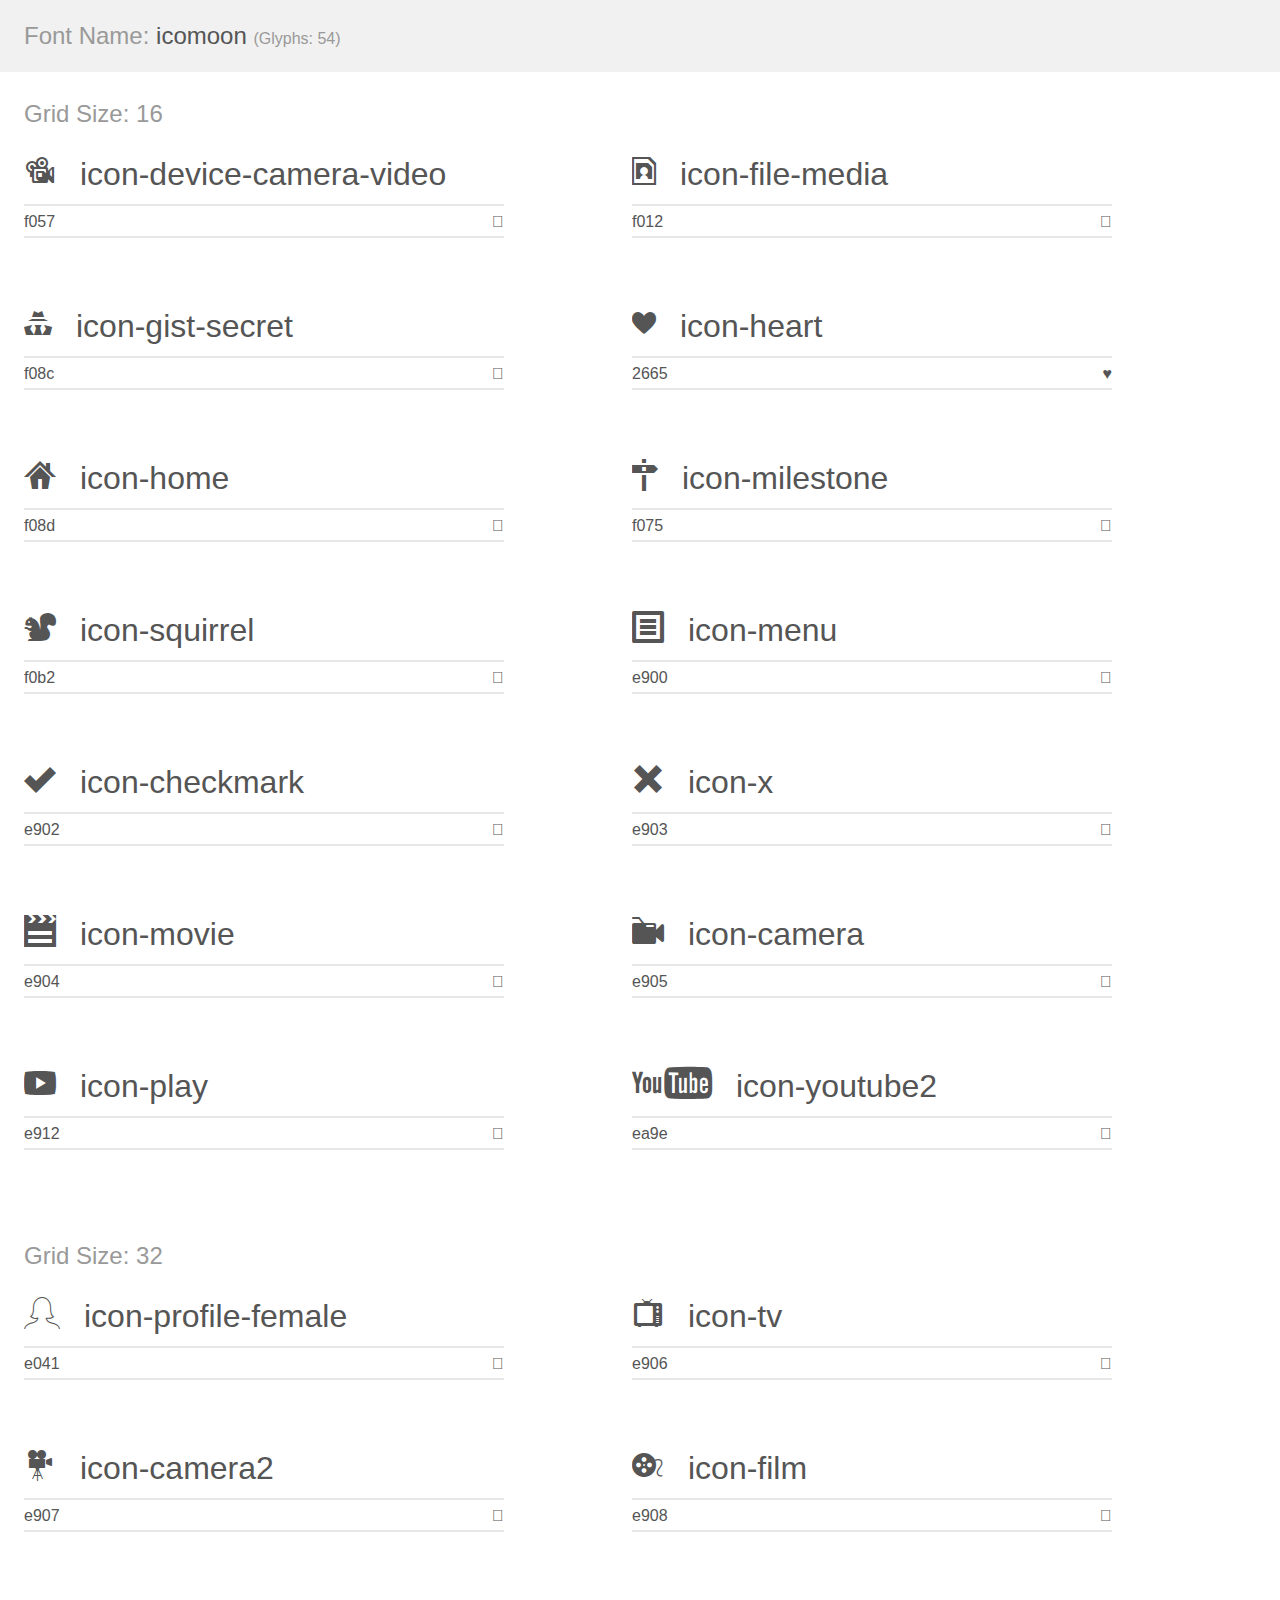
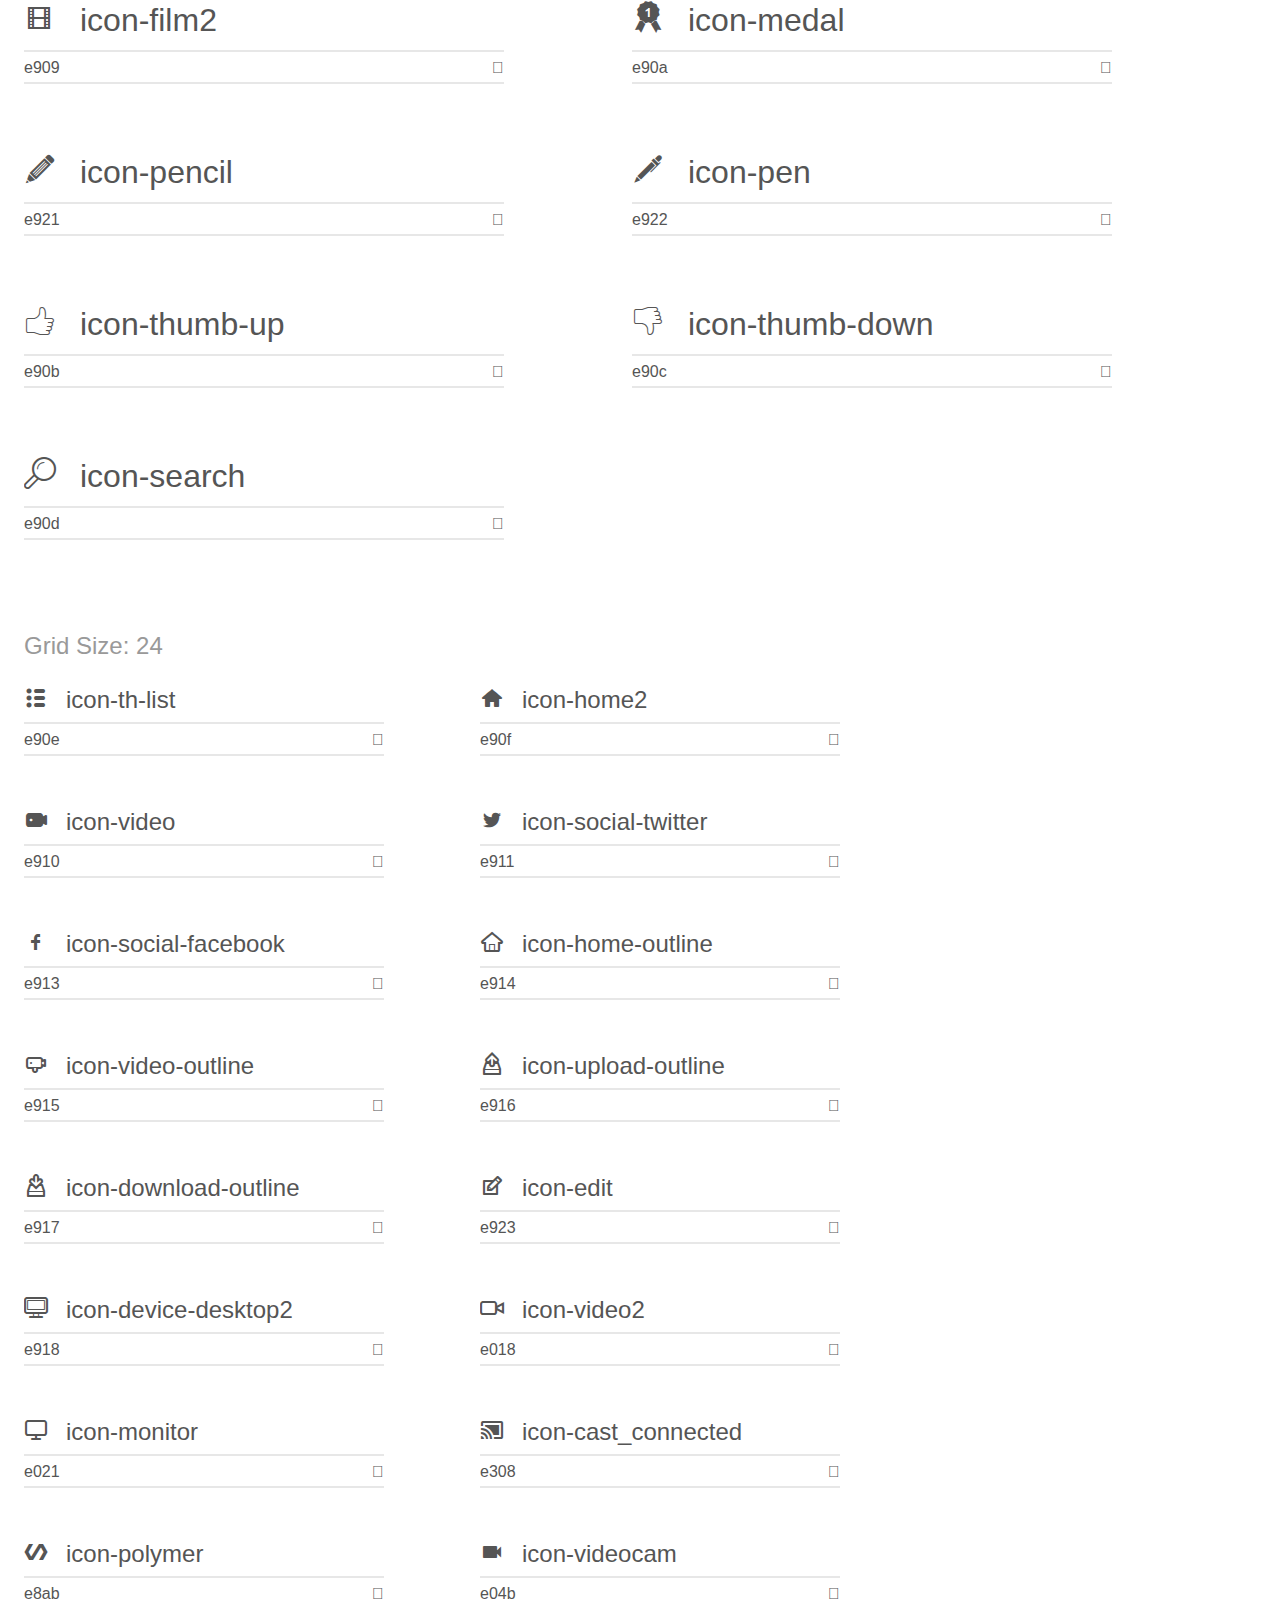
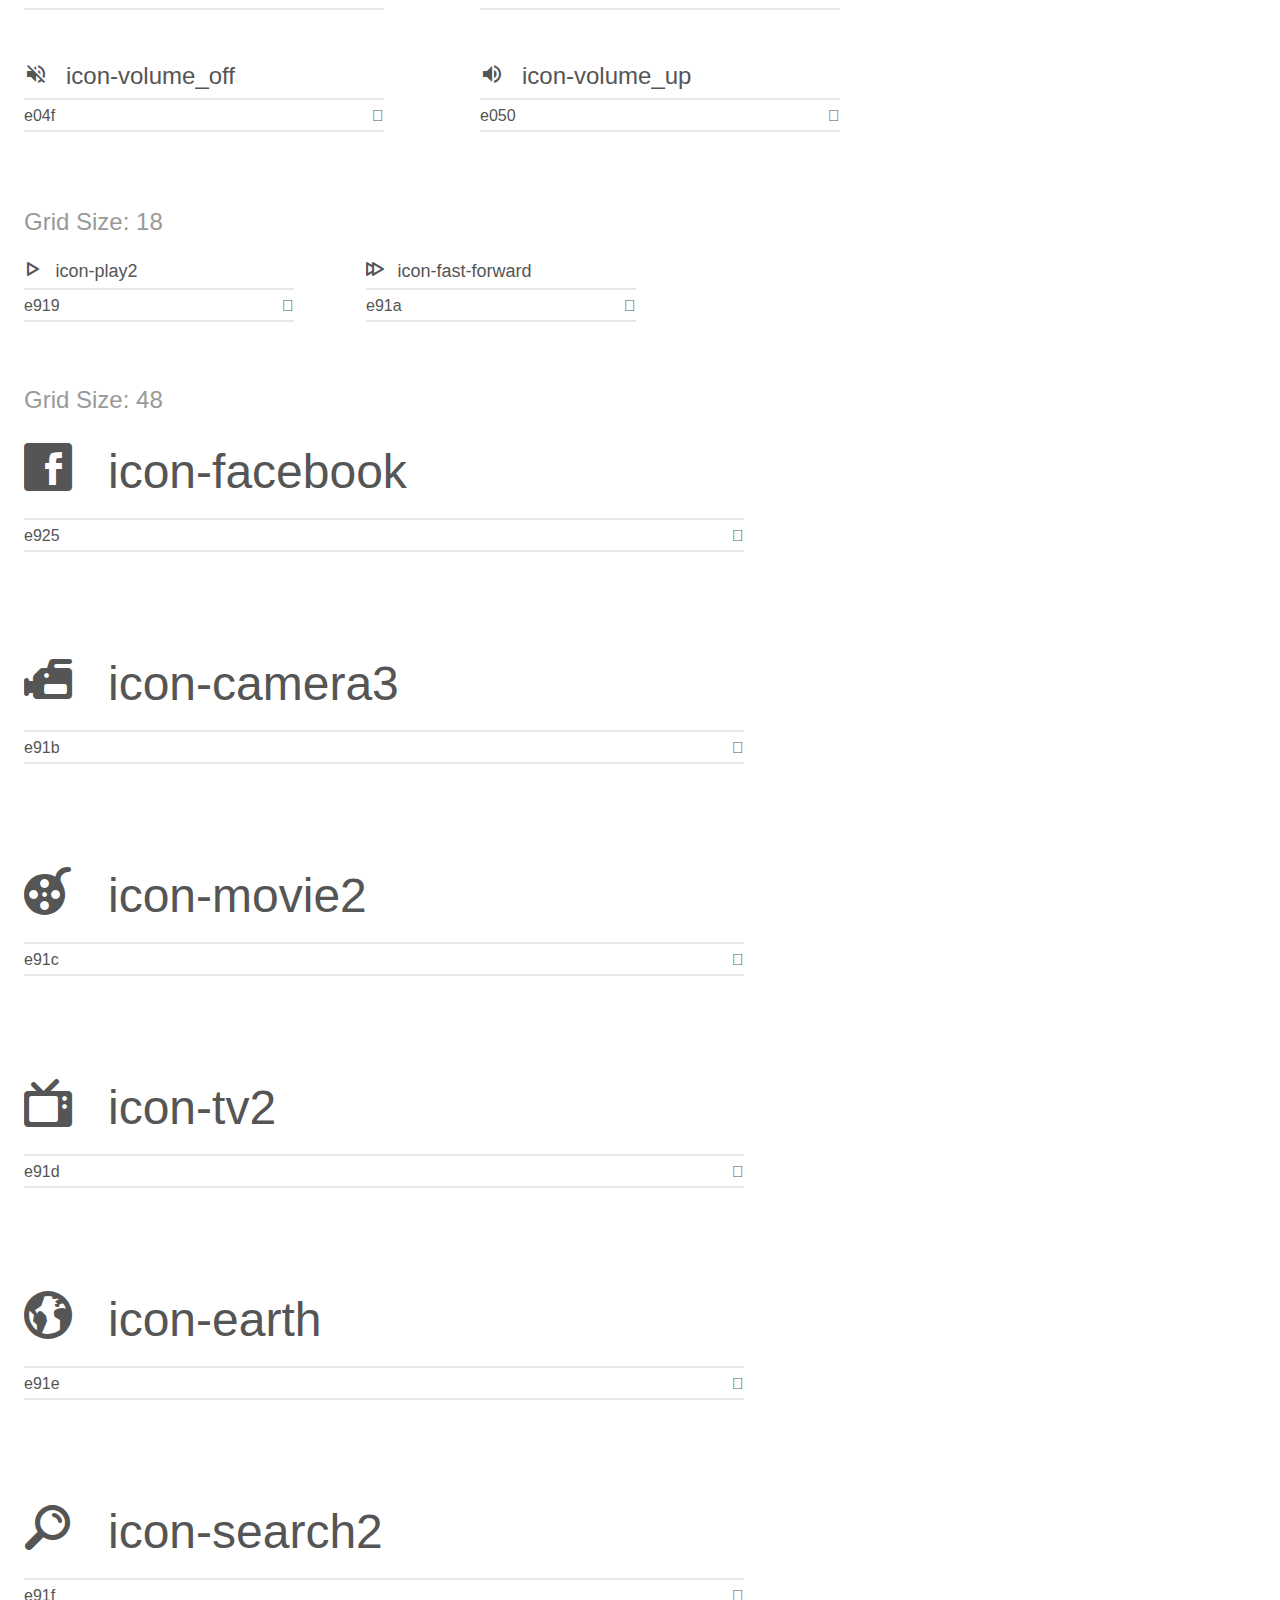
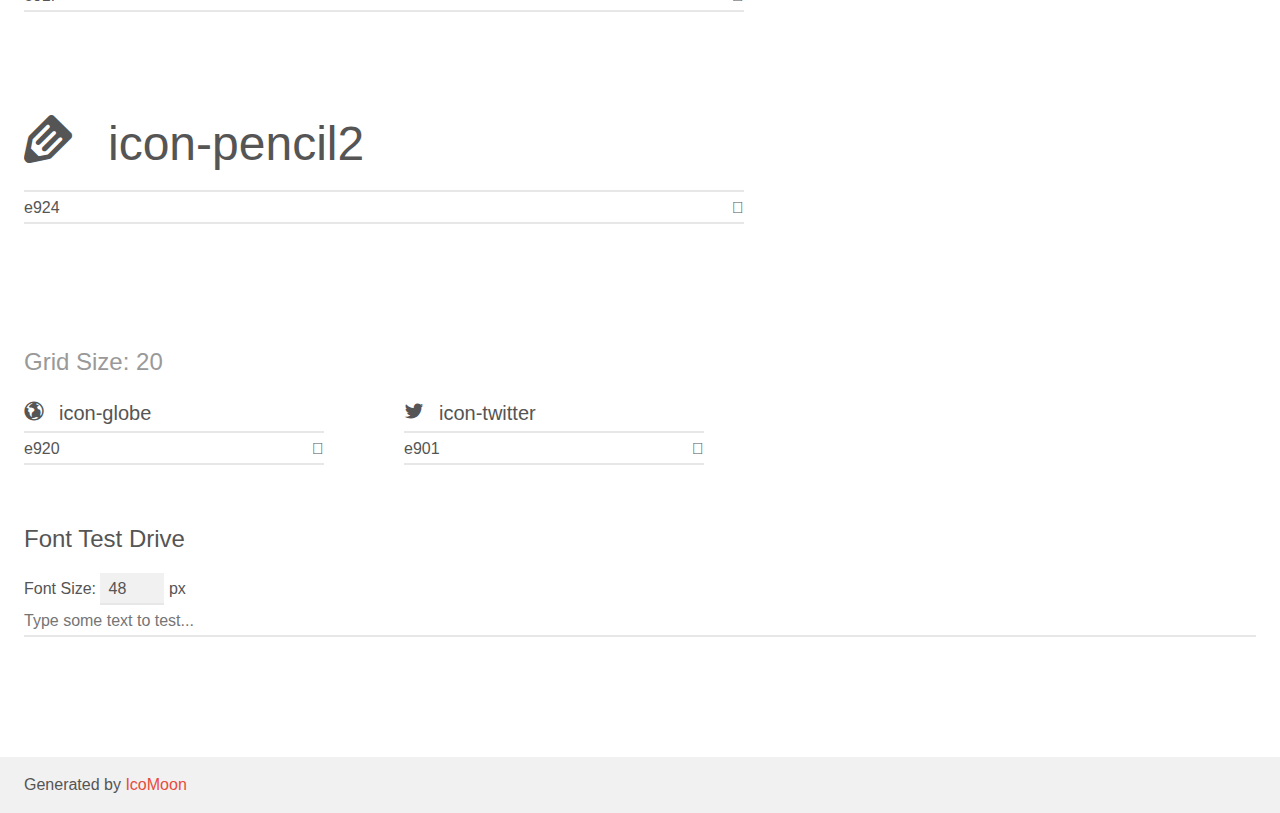
<file: assets/fonts/icon-fonts/demo.html>
<!doctype html>
<html>
<head>
    <meta charset="utf-8">
    <title>IcoMoon Demo</title>
    <meta name="description" content="An Icon Font Generated By IcoMoon.io">
    <meta name="viewport" content="width=device-width, initial-scale=1">
    <link rel="stylesheet" href="demo-files/demo.css">
    <link rel="stylesheet" href="style.css"></head>
<body>
    <div class="bgc1 clearfix">
        <h1 class="mhmm mvm"><span class="fgc1">Font Name:</span> icomoon <small class="fgc1">(Glyphs:&nbsp;54)</small></h1>
    </div>
    <div class="clearfix mhl ptl">
        <h1 class="mvm mtn fgc1">Grid Size: 16</h1>
        <div class="glyph fs1">
            <div class="clearfix bshadow0 pbs">
                <span class="icon-device-camera-video">
                
                </span>
                <span class="mls"> icon-device-camera-video</span>
            </div>
            <fieldset class="fs0 size1of1 clearfix hidden-false">
                <input type="text" readonly value="f057" class="unit size1of2" />
                <input type="text" maxlength="1" readonly value="&#xf057;" class="unitRight size1of2 talign-right" />
            </fieldset>
            <div class="fs0 bshadow0 clearfix hidden-true">
                <span class="unit pvs fgc1">liga: </span>
                <input type="text" readonly value="" class="liga unitRight" />
            </div>
        </div>
        <div class="glyph fs1">
            <div class="clearfix bshadow0 pbs">
                <span class="icon-file-media">
                
                </span>
                <span class="mls"> icon-file-media</span>
            </div>
            <fieldset class="fs0 size1of1 clearfix hidden-false">
                <input type="text" readonly value="f012" class="unit size1of2" />
                <input type="text" maxlength="1" readonly value="&#xf012;" class="unitRight size1of2 talign-right" />
            </fieldset>
            <div class="fs0 bshadow0 clearfix hidden-true">
                <span class="unit pvs fgc1">liga: </span>
                <input type="text" readonly value="" class="liga unitRight" />
            </div>
        </div>
        <div class="glyph fs1">
            <div class="clearfix bshadow0 pbs">
                <span class="icon-gist-secret">
                
                </span>
                <span class="mls"> icon-gist-secret</span>
            </div>
            <fieldset class="fs0 size1of1 clearfix hidden-false">
                <input type="text" readonly value="f08c" class="unit size1of2" />
                <input type="text" maxlength="1" readonly value="&#xf08c;" class="unitRight size1of2 talign-right" />
            </fieldset>
            <div class="fs0 bshadow0 clearfix hidden-true">
                <span class="unit pvs fgc1">liga: </span>
                <input type="text" readonly value="" class="liga unitRight" />
            </div>
        </div>
        <div class="glyph fs1">
            <div class="clearfix bshadow0 pbs">
                <span class="icon-heart">
                
                </span>
                <span class="mls"> icon-heart</span>
            </div>
            <fieldset class="fs0 size1of1 clearfix hidden-false">
                <input type="text" readonly value="2665" class="unit size1of2" />
                <input type="text" maxlength="1" readonly value="&#x2665;" class="unitRight size1of2 talign-right" />
            </fieldset>
            <div class="fs0 bshadow0 clearfix hidden-true">
                <span class="unit pvs fgc1">liga: </span>
                <input type="text" readonly value="" class="liga unitRight" />
            </div>
        </div>
        <div class="glyph fs1">
            <div class="clearfix bshadow0 pbs">
                <span class="icon-home">
                
                </span>
                <span class="mls"> icon-home</span>
            </div>
            <fieldset class="fs0 size1of1 clearfix hidden-false">
                <input type="text" readonly value="f08d" class="unit size1of2" />
                <input type="text" maxlength="1" readonly value="&#xf08d;" class="unitRight size1of2 talign-right" />
            </fieldset>
            <div class="fs0 bshadow0 clearfix hidden-true">
                <span class="unit pvs fgc1">liga: </span>
                <input type="text" readonly value="" class="liga unitRight" />
            </div>
        </div>
        <div class="glyph fs1">
            <div class="clearfix bshadow0 pbs">
                <span class="icon-milestone">
                
                </span>
                <span class="mls"> icon-milestone</span>
            </div>
            <fieldset class="fs0 size1of1 clearfix hidden-false">
                <input type="text" readonly value="f075" class="unit size1of2" />
                <input type="text" maxlength="1" readonly value="&#xf075;" class="unitRight size1of2 talign-right" />
            </fieldset>
            <div class="fs0 bshadow0 clearfix hidden-true">
                <span class="unit pvs fgc1">liga: </span>
                <input type="text" readonly value="" class="liga unitRight" />
            </div>
        </div>
        <div class="glyph fs1">
            <div class="clearfix bshadow0 pbs">
                <span class="icon-squirrel">
                
                </span>
                <span class="mls"> icon-squirrel</span>
            </div>
            <fieldset class="fs0 size1of1 clearfix hidden-false">
                <input type="text" readonly value="f0b2" class="unit size1of2" />
                <input type="text" maxlength="1" readonly value="&#xf0b2;" class="unitRight size1of2 talign-right" />
            </fieldset>
            <div class="fs0 bshadow0 clearfix hidden-true">
                <span class="unit pvs fgc1">liga: </span>
                <input type="text" readonly value="" class="liga unitRight" />
            </div>
        </div>
        <div class="glyph fs1">
            <div class="clearfix bshadow0 pbs">
                <span class="icon-menu">
                
                </span>
                <span class="mls"> icon-menu</span>
            </div>
            <fieldset class="fs0 size1of1 clearfix hidden-false">
                <input type="text" readonly value="e900" class="unit size1of2" />
                <input type="text" maxlength="1" readonly value="&#xe900;" class="unitRight size1of2 talign-right" />
            </fieldset>
            <div class="fs0 bshadow0 clearfix hidden-true">
                <span class="unit pvs fgc1">liga: </span>
                <input type="text" readonly value="" class="liga unitRight" />
            </div>
        </div>
        <div class="glyph fs1">
            <div class="clearfix bshadow0 pbs">
                <span class="icon-checkmark">
                
                </span>
                <span class="mls"> icon-checkmark</span>
            </div>
            <fieldset class="fs0 size1of1 clearfix hidden-false">
                <input type="text" readonly value="e902" class="unit size1of2" />
                <input type="text" maxlength="1" readonly value="&#xe902;" class="unitRight size1of2 talign-right" />
            </fieldset>
            <div class="fs0 bshadow0 clearfix hidden-true">
                <span class="unit pvs fgc1">liga: </span>
                <input type="text" readonly value="" class="liga unitRight" />
            </div>
        </div>
        <div class="glyph fs1">
            <div class="clearfix bshadow0 pbs">
                <span class="icon-x">
                
                </span>
                <span class="mls"> icon-x</span>
            </div>
            <fieldset class="fs0 size1of1 clearfix hidden-false">
                <input type="text" readonly value="e903" class="unit size1of2" />
                <input type="text" maxlength="1" readonly value="&#xe903;" class="unitRight size1of2 talign-right" />
            </fieldset>
            <div class="fs0 bshadow0 clearfix hidden-true">
                <span class="unit pvs fgc1">liga: </span>
                <input type="text" readonly value="" class="liga unitRight" />
            </div>
        </div>
        <div class="glyph fs1">
            <div class="clearfix bshadow0 pbs">
                <span class="icon-movie">
                
                </span>
                <span class="mls"> icon-movie</span>
            </div>
            <fieldset class="fs0 size1of1 clearfix hidden-false">
                <input type="text" readonly value="e904" class="unit size1of2" />
                <input type="text" maxlength="1" readonly value="&#xe904;" class="unitRight size1of2 talign-right" />
            </fieldset>
            <div class="fs0 bshadow0 clearfix hidden-true">
                <span class="unit pvs fgc1">liga: </span>
                <input type="text" readonly value="" class="liga unitRight" />
            </div>
        </div>
        <div class="glyph fs1">
            <div class="clearfix bshadow0 pbs">
                <span class="icon-camera">
                
                </span>
                <span class="mls"> icon-camera</span>
            </div>
            <fieldset class="fs0 size1of1 clearfix hidden-false">
                <input type="text" readonly value="e905" class="unit size1of2" />
                <input type="text" maxlength="1" readonly value="&#xe905;" class="unitRight size1of2 talign-right" />
            </fieldset>
            <div class="fs0 bshadow0 clearfix hidden-true">
                <span class="unit pvs fgc1">liga: </span>
                <input type="text" readonly value="" class="liga unitRight" />
            </div>
        </div>
        <div class="glyph fs1">
            <div class="clearfix bshadow0 pbs">
                <span class="icon-play">
                
                </span>
                <span class="mls"> icon-play</span>
            </div>
            <fieldset class="fs0 size1of1 clearfix hidden-false">
                <input type="text" readonly value="e912" class="unit size1of2" />
                <input type="text" maxlength="1" readonly value="&#xe912;" class="unitRight size1of2 talign-right" />
            </fieldset>
            <div class="fs0 bshadow0 clearfix hidden-true">
                <span class="unit pvs fgc1">liga: </span>
                <input type="text" readonly value="play, video" class="liga unitRight" />
            </div>
        </div>
        <div class="glyph fs1">
            <div class="clearfix bshadow0 pbs">
                <span class="icon-youtube2">
                
                </span>
                <span class="mls"> icon-youtube2</span>
            </div>
            <fieldset class="fs0 size1of1 clearfix hidden-false">
                <input type="text" readonly value="ea9e" class="unit size1of2" />
                <input type="text" maxlength="1" readonly value="&#xea9e;" class="unitRight size1of2 talign-right" />
            </fieldset>
            <div class="fs0 bshadow0 clearfix hidden-true">
                <span class="unit pvs fgc1">liga: </span>
                <input type="text" readonly value="youtube2, brand22" class="liga unitRight" />
            </div>
        </div>
    </div>
    <div class="clearfix mhl ptl">
        <h1 class="mvm mtn fgc1">Grid Size: 32</h1>
        <div class="glyph fs2">
            <div class="clearfix bshadow0 pbs">
                <span class="icon-profile-female">
                
                </span>
                <span class="mls"> icon-profile-female</span>
            </div>
            <fieldset class="fs0 size1of1 clearfix hidden-false">
                <input type="text" readonly value="e041" class="unit size1of2" />
                <input type="text" maxlength="1" readonly value="&#xe041;" class="unitRight size1of2 talign-right" />
            </fieldset>
            <div class="fs0 bshadow0 clearfix hidden-true">
                <span class="unit pvs fgc1">liga: </span>
                <input type="text" readonly value="" class="liga unitRight" />
            </div>
        </div>
        <div class="glyph fs2">
            <div class="clearfix bshadow0 pbs">
                <span class="icon-tv">
                
                </span>
                <span class="mls"> icon-tv</span>
            </div>
            <fieldset class="fs0 size1of1 clearfix hidden-false">
                <input type="text" readonly value="e906" class="unit size1of2" />
                <input type="text" maxlength="1" readonly value="&#xe906;" class="unitRight size1of2 talign-right" />
            </fieldset>
            <div class="fs0 bshadow0 clearfix hidden-true">
                <span class="unit pvs fgc1">liga: </span>
                <input type="text" readonly value="" class="liga unitRight" />
            </div>
        </div>
        <div class="glyph fs2">
            <div class="clearfix bshadow0 pbs">
                <span class="icon-camera2">
                
                </span>
                <span class="mls"> icon-camera2</span>
            </div>
            <fieldset class="fs0 size1of1 clearfix hidden-false">
                <input type="text" readonly value="e907" class="unit size1of2" />
                <input type="text" maxlength="1" readonly value="&#xe907;" class="unitRight size1of2 talign-right" />
            </fieldset>
            <div class="fs0 bshadow0 clearfix hidden-true">
                <span class="unit pvs fgc1">liga: </span>
                <input type="text" readonly value="" class="liga unitRight" />
            </div>
        </div>
        <div class="glyph fs2">
            <div class="clearfix bshadow0 pbs">
                <span class="icon-film">
                
                </span>
                <span class="mls"> icon-film</span>
            </div>
            <fieldset class="fs0 size1of1 clearfix hidden-false">
                <input type="text" readonly value="e908" class="unit size1of2" />
                <input type="text" maxlength="1" readonly value="&#xe908;" class="unitRight size1of2 talign-right" />
            </fieldset>
            <div class="fs0 bshadow0 clearfix hidden-true">
                <span class="unit pvs fgc1">liga: </span>
                <input type="text" readonly value="" class="liga unitRight" />
            </div>
        </div>
        <div class="glyph fs2">
            <div class="clearfix bshadow0 pbs">
                <span class="icon-film2">
                
                </span>
                <span class="mls"> icon-film2</span>
            </div>
            <fieldset class="fs0 size1of1 clearfix hidden-false">
                <input type="text" readonly value="e909" class="unit size1of2" />
                <input type="text" maxlength="1" readonly value="&#xe909;" class="unitRight size1of2 talign-right" />
            </fieldset>
            <div class="fs0 bshadow0 clearfix hidden-true">
                <span class="unit pvs fgc1">liga: </span>
                <input type="text" readonly value="" class="liga unitRight" />
            </div>
        </div>
        <div class="glyph fs2">
            <div class="clearfix bshadow0 pbs">
                <span class="icon-medal">
                
                </span>
                <span class="mls"> icon-medal</span>
            </div>
            <fieldset class="fs0 size1of1 clearfix hidden-false">
                <input type="text" readonly value="e90a" class="unit size1of2" />
                <input type="text" maxlength="1" readonly value="&#xe90a;" class="unitRight size1of2 talign-right" />
            </fieldset>
            <div class="fs0 bshadow0 clearfix hidden-true">
                <span class="unit pvs fgc1">liga: </span>
                <input type="text" readonly value="" class="liga unitRight" />
            </div>
        </div>
        <div class="glyph fs2">
            <div class="clearfix bshadow0 pbs">
                <span class="icon-pencil">
                
                </span>
                <span class="mls"> icon-pencil</span>
            </div>
            <fieldset class="fs0 size1of1 clearfix hidden-false">
                <input type="text" readonly value="e921" class="unit size1of2" />
                <input type="text" maxlength="1" readonly value="&#xe921;" class="unitRight size1of2 talign-right" />
            </fieldset>
            <div class="fs0 bshadow0 clearfix hidden-true">
                <span class="unit pvs fgc1">liga: </span>
                <input type="text" readonly value="" class="liga unitRight" />
            </div>
        </div>
        <div class="glyph fs2">
            <div class="clearfix bshadow0 pbs">
                <span class="icon-pen">
                
                </span>
                <span class="mls"> icon-pen</span>
            </div>
            <fieldset class="fs0 size1of1 clearfix hidden-false">
                <input type="text" readonly value="e922" class="unit size1of2" />
                <input type="text" maxlength="1" readonly value="&#xe922;" class="unitRight size1of2 talign-right" />
            </fieldset>
            <div class="fs0 bshadow0 clearfix hidden-true">
                <span class="unit pvs fgc1">liga: </span>
                <input type="text" readonly value="" class="liga unitRight" />
            </div>
        </div>
        <div class="glyph fs2">
            <div class="clearfix bshadow0 pbs">
                <span class="icon-thumb-up">
                
                </span>
                <span class="mls"> icon-thumb-up</span>
            </div>
            <fieldset class="fs0 size1of1 clearfix hidden-false">
                <input type="text" readonly value="e90b" class="unit size1of2" />
                <input type="text" maxlength="1" readonly value="&#xe90b;" class="unitRight size1of2 talign-right" />
            </fieldset>
            <div class="fs0 bshadow0 clearfix hidden-true">
                <span class="unit pvs fgc1">liga: </span>
                <input type="text" readonly value="" class="liga unitRight" />
            </div>
        </div>
        <div class="glyph fs2">
            <div class="clearfix bshadow0 pbs">
                <span class="icon-thumb-down">
                
                </span>
                <span class="mls"> icon-thumb-down</span>
            </div>
            <fieldset class="fs0 size1of1 clearfix hidden-false">
                <input type="text" readonly value="e90c" class="unit size1of2" />
                <input type="text" maxlength="1" readonly value="&#xe90c;" class="unitRight size1of2 talign-right" />
            </fieldset>
            <div class="fs0 bshadow0 clearfix hidden-true">
                <span class="unit pvs fgc1">liga: </span>
                <input type="text" readonly value="" class="liga unitRight" />
            </div>
        </div>
        <div class="glyph fs2">
            <div class="clearfix bshadow0 pbs">
                <span class="icon-search">
                
                </span>
                <span class="mls"> icon-search</span>
            </div>
            <fieldset class="fs0 size1of1 clearfix hidden-false">
                <input type="text" readonly value="e90d" class="unit size1of2" />
                <input type="text" maxlength="1" readonly value="&#xe90d;" class="unitRight size1of2 talign-right" />
            </fieldset>
            <div class="fs0 bshadow0 clearfix hidden-true">
                <span class="unit pvs fgc1">liga: </span>
                <input type="text" readonly value="" class="liga unitRight" />
            </div>
        </div>
    </div>
    <div class="clearfix mhl ptl">
        <h1 class="mvm mtn fgc1">Grid Size: 24</h1>
        <div class="glyph fs3">
            <div class="clearfix bshadow0 pbs">
                <span class="icon-th-list">
                
                </span>
                <span class="mls"> icon-th-list</span>
            </div>
            <fieldset class="fs0 size1of1 clearfix hidden-false">
                <input type="text" readonly value="e90e" class="unit size1of2" />
                <input type="text" maxlength="1" readonly value="&#xe90e;" class="unitRight size1of2 talign-right" />
            </fieldset>
            <div class="fs0 bshadow0 clearfix hidden-true">
                <span class="unit pvs fgc1">liga: </span>
                <input type="text" readonly value="" class="liga unitRight" />
            </div>
        </div>
        <div class="glyph fs3">
            <div class="clearfix bshadow0 pbs">
                <span class="icon-home2">
                
                </span>
                <span class="mls"> icon-home2</span>
            </div>
            <fieldset class="fs0 size1of1 clearfix hidden-false">
                <input type="text" readonly value="e90f" class="unit size1of2" />
                <input type="text" maxlength="1" readonly value="&#xe90f;" class="unitRight size1of2 talign-right" />
            </fieldset>
            <div class="fs0 bshadow0 clearfix hidden-true">
                <span class="unit pvs fgc1">liga: </span>
                <input type="text" readonly value="" class="liga unitRight" />
            </div>
        </div>
        <div class="glyph fs3">
            <div class="clearfix bshadow0 pbs">
                <span class="icon-video">
                
                </span>
                <span class="mls"> icon-video</span>
            </div>
            <fieldset class="fs0 size1of1 clearfix hidden-false">
                <input type="text" readonly value="e910" class="unit size1of2" />
                <input type="text" maxlength="1" readonly value="&#xe910;" class="unitRight size1of2 talign-right" />
            </fieldset>
            <div class="fs0 bshadow0 clearfix hidden-true">
                <span class="unit pvs fgc1">liga: </span>
                <input type="text" readonly value="" class="liga unitRight" />
            </div>
        </div>
        <div class="glyph fs3">
            <div class="clearfix bshadow0 pbs">
                <span class="icon-social-twitter">
                
                </span>
                <span class="mls"> icon-social-twitter</span>
            </div>
            <fieldset class="fs0 size1of1 clearfix hidden-false">
                <input type="text" readonly value="e911" class="unit size1of2" />
                <input type="text" maxlength="1" readonly value="&#xe911;" class="unitRight size1of2 talign-right" />
            </fieldset>
            <div class="fs0 bshadow0 clearfix hidden-true">
                <span class="unit pvs fgc1">liga: </span>
                <input type="text" readonly value="" class="liga unitRight" />
            </div>
        </div>
        <div class="glyph fs3">
            <div class="clearfix bshadow0 pbs">
                <span class="icon-social-facebook">
                
                </span>
                <span class="mls"> icon-social-facebook</span>
            </div>
            <fieldset class="fs0 size1of1 clearfix hidden-false">
                <input type="text" readonly value="e913" class="unit size1of2" />
                <input type="text" maxlength="1" readonly value="&#xe913;" class="unitRight size1of2 talign-right" />
            </fieldset>
            <div class="fs0 bshadow0 clearfix hidden-true">
                <span class="unit pvs fgc1">liga: </span>
                <input type="text" readonly value="" class="liga unitRight" />
            </div>
        </div>
        <div class="glyph fs3">
            <div class="clearfix bshadow0 pbs">
                <span class="icon-home-outline">
                
                </span>
                <span class="mls"> icon-home-outline</span>
            </div>
            <fieldset class="fs0 size1of1 clearfix hidden-false">
                <input type="text" readonly value="e914" class="unit size1of2" />
                <input type="text" maxlength="1" readonly value="&#xe914;" class="unitRight size1of2 talign-right" />
            </fieldset>
            <div class="fs0 bshadow0 clearfix hidden-true">
                <span class="unit pvs fgc1">liga: </span>
                <input type="text" readonly value="" class="liga unitRight" />
            </div>
        </div>
        <div class="glyph fs3">
            <div class="clearfix bshadow0 pbs">
                <span class="icon-video-outline">
                
                </span>
                <span class="mls"> icon-video-outline</span>
            </div>
            <fieldset class="fs0 size1of1 clearfix hidden-false">
                <input type="text" readonly value="e915" class="unit size1of2" />
                <input type="text" maxlength="1" readonly value="&#xe915;" class="unitRight size1of2 talign-right" />
            </fieldset>
            <div class="fs0 bshadow0 clearfix hidden-true">
                <span class="unit pvs fgc1">liga: </span>
                <input type="text" readonly value="" class="liga unitRight" />
            </div>
        </div>
        <div class="glyph fs3">
            <div class="clearfix bshadow0 pbs">
                <span class="icon-upload-outline">
                
                </span>
                <span class="mls"> icon-upload-outline</span>
            </div>
            <fieldset class="fs0 size1of1 clearfix hidden-false">
                <input type="text" readonly value="e916" class="unit size1of2" />
                <input type="text" maxlength="1" readonly value="&#xe916;" class="unitRight size1of2 talign-right" />
            </fieldset>
            <div class="fs0 bshadow0 clearfix hidden-true">
                <span class="unit pvs fgc1">liga: </span>
                <input type="text" readonly value="" class="liga unitRight" />
            </div>
        </div>
        <div class="glyph fs3">
            <div class="clearfix bshadow0 pbs">
                <span class="icon-download-outline">
                
                </span>
                <span class="mls"> icon-download-outline</span>
            </div>
            <fieldset class="fs0 size1of1 clearfix hidden-false">
                <input type="text" readonly value="e917" class="unit size1of2" />
                <input type="text" maxlength="1" readonly value="&#xe917;" class="unitRight size1of2 talign-right" />
            </fieldset>
            <div class="fs0 bshadow0 clearfix hidden-true">
                <span class="unit pvs fgc1">liga: </span>
                <input type="text" readonly value="" class="liga unitRight" />
            </div>
        </div>
        <div class="glyph fs3">
            <div class="clearfix bshadow0 pbs">
                <span class="icon-edit">
                
                </span>
                <span class="mls"> icon-edit</span>
            </div>
            <fieldset class="fs0 size1of1 clearfix hidden-false">
                <input type="text" readonly value="e923" class="unit size1of2" />
                <input type="text" maxlength="1" readonly value="&#xe923;" class="unitRight size1of2 talign-right" />
            </fieldset>
            <div class="fs0 bshadow0 clearfix hidden-true">
                <span class="unit pvs fgc1">liga: </span>
                <input type="text" readonly value="" class="liga unitRight" />
            </div>
        </div>
        <div class="glyph fs3">
            <div class="clearfix bshadow0 pbs">
                <span class="icon-device-desktop2">
                
                </span>
                <span class="mls"> icon-device-desktop2</span>
            </div>
            <fieldset class="fs0 size1of1 clearfix hidden-false">
                <input type="text" readonly value="e918" class="unit size1of2" />
                <input type="text" maxlength="1" readonly value="&#xe918;" class="unitRight size1of2 talign-right" />
            </fieldset>
            <div class="fs0 bshadow0 clearfix hidden-true">
                <span class="unit pvs fgc1">liga: </span>
                <input type="text" readonly value="" class="liga unitRight" />
            </div>
        </div>
        <div class="glyph fs3">
            <div class="clearfix bshadow0 pbs">
                <span class="icon-video2">
                
                </span>
                <span class="mls"> icon-video2</span>
            </div>
            <fieldset class="fs0 size1of1 clearfix hidden-false">
                <input type="text" readonly value="e018" class="unit size1of2" />
                <input type="text" maxlength="1" readonly value="&#xe018;" class="unitRight size1of2 talign-right" />
            </fieldset>
            <div class="fs0 bshadow0 clearfix hidden-true">
                <span class="unit pvs fgc1">liga: </span>
                <input type="text" readonly value="" class="liga unitRight" />
            </div>
        </div>
        <div class="glyph fs3">
            <div class="clearfix bshadow0 pbs">
                <span class="icon-monitor">
                
                </span>
                <span class="mls"> icon-monitor</span>
            </div>
            <fieldset class="fs0 size1of1 clearfix hidden-false">
                <input type="text" readonly value="e021" class="unit size1of2" />
                <input type="text" maxlength="1" readonly value="&#xe021;" class="unitRight size1of2 talign-right" />
            </fieldset>
            <div class="fs0 bshadow0 clearfix hidden-true">
                <span class="unit pvs fgc1">liga: </span>
                <input type="text" readonly value="" class="liga unitRight" />
            </div>
        </div>
        <div class="glyph fs3">
            <div class="clearfix bshadow0 pbs">
                <span class="icon-cast_connected">
                
                </span>
                <span class="mls"> icon-cast_connected</span>
            </div>
            <fieldset class="fs0 size1of1 clearfix hidden-false">
                <input type="text" readonly value="e308" class="unit size1of2" />
                <input type="text" maxlength="1" readonly value="&#xe308;" class="unitRight size1of2 talign-right" />
            </fieldset>
            <div class="fs0 bshadow0 clearfix hidden-true">
                <span class="unit pvs fgc1">liga: </span>
                <input type="text" readonly value="cast_connected" class="liga unitRight" />
            </div>
        </div>
        <div class="glyph fs3">
            <div class="clearfix bshadow0 pbs">
                <span class="icon-polymer">
                
                </span>
                <span class="mls"> icon-polymer</span>
            </div>
            <fieldset class="fs0 size1of1 clearfix hidden-false">
                <input type="text" readonly value="e8ab" class="unit size1of2" />
                <input type="text" maxlength="1" readonly value="&#xe8ab;" class="unitRight size1of2 talign-right" />
            </fieldset>
            <div class="fs0 bshadow0 clearfix hidden-true">
                <span class="unit pvs fgc1">liga: </span>
                <input type="text" readonly value="polymer" class="liga unitRight" />
            </div>
        </div>
        <div class="glyph fs3">
            <div class="clearfix bshadow0 pbs">
                <span class="icon-videocam">
                
                </span>
                <span class="mls"> icon-videocam</span>
            </div>
            <fieldset class="fs0 size1of1 clearfix hidden-false">
                <input type="text" readonly value="e04b" class="unit size1of2" />
                <input type="text" maxlength="1" readonly value="&#xe04b;" class="unitRight size1of2 talign-right" />
            </fieldset>
            <div class="fs0 bshadow0 clearfix hidden-true">
                <span class="unit pvs fgc1">liga: </span>
                <input type="text" readonly value="videocam" class="liga unitRight" />
            </div>
        </div>
        <div class="glyph fs3">
            <div class="clearfix bshadow0 pbs">
                <span class="icon-volume_off">
                
                </span>
                <span class="mls"> icon-volume_off</span>
            </div>
            <fieldset class="fs0 size1of1 clearfix hidden-false">
                <input type="text" readonly value="e04f" class="unit size1of2" />
                <input type="text" maxlength="1" readonly value="&#xe04f;" class="unitRight size1of2 talign-right" />
            </fieldset>
            <div class="fs0 bshadow0 clearfix hidden-true">
                <span class="unit pvs fgc1">liga: </span>
                <input type="text" readonly value="volume_off" class="liga unitRight" />
            </div>
        </div>
        <div class="glyph fs3">
            <div class="clearfix bshadow0 pbs">
                <span class="icon-volume_up">
                
                </span>
                <span class="mls"> icon-volume_up</span>
            </div>
            <fieldset class="fs0 size1of1 clearfix hidden-false">
                <input type="text" readonly value="e050" class="unit size1of2" />
                <input type="text" maxlength="1" readonly value="&#xe050;" class="unitRight size1of2 talign-right" />
            </fieldset>
            <div class="fs0 bshadow0 clearfix hidden-true">
                <span class="unit pvs fgc1">liga: </span>
                <input type="text" readonly value="volume_up" class="liga unitRight" />
            </div>
        </div>
    </div>
    <div class="clearfix mhl ptl">
        <h1 class="mvm mtn fgc1">Grid Size: 18</h1>
        <div class="glyph fs4">
            <div class="clearfix bshadow0 pbs">
                <span class="icon-play2">
                
                </span>
                <span class="mls"> icon-play2</span>
            </div>
            <fieldset class="fs0 size1of1 clearfix hidden-false">
                <input type="text" readonly value="e919" class="unit size1of2" />
                <input type="text" maxlength="1" readonly value="&#xe919;" class="unitRight size1of2 talign-right" />
            </fieldset>
            <div class="fs0 bshadow0 clearfix hidden-true">
                <span class="unit pvs fgc1">liga: </span>
                <input type="text" readonly value="" class="liga unitRight" />
            </div>
        </div>
        <div class="glyph fs4">
            <div class="clearfix bshadow0 pbs">
                <span class="icon-fast-forward">
                
                </span>
                <span class="mls"> icon-fast-forward</span>
            </div>
            <fieldset class="fs0 size1of1 clearfix hidden-false">
                <input type="text" readonly value="e91a" class="unit size1of2" />
                <input type="text" maxlength="1" readonly value="&#xe91a;" class="unitRight size1of2 talign-right" />
            </fieldset>
            <div class="fs0 bshadow0 clearfix hidden-true">
                <span class="unit pvs fgc1">liga: </span>
                <input type="text" readonly value="" class="liga unitRight" />
            </div>
        </div>
    </div>
    <div class="clearfix mhl ptl">
        <h1 class="mvm mtn fgc1">Grid Size: 48</h1>
        <div class="glyph fs5">
            <div class="clearfix bshadow0 pbs">
                <span class="icon-facebook">
                
                </span>
                <span class="mls"> icon-facebook</span>
            </div>
            <fieldset class="fs0 size1of1 clearfix hidden-false">
                <input type="text" readonly value="e925" class="unit size1of2" />
                <input type="text" maxlength="1" readonly value="&#xe925;" class="unitRight size1of2 talign-right" />
            </fieldset>
            <div class="fs0 bshadow0 clearfix hidden-true">
                <span class="unit pvs fgc1">liga: </span>
                <input type="text" readonly value="" class="liga unitRight" />
            </div>
        </div>
        <div class="glyph fs5">
            <div class="clearfix bshadow0 pbs">
                <span class="icon-camera3">
                
                </span>
                <span class="mls"> icon-camera3</span>
            </div>
            <fieldset class="fs0 size1of1 clearfix hidden-false">
                <input type="text" readonly value="e91b" class="unit size1of2" />
                <input type="text" maxlength="1" readonly value="&#xe91b;" class="unitRight size1of2 talign-right" />
            </fieldset>
            <div class="fs0 bshadow0 clearfix hidden-true">
                <span class="unit pvs fgc1">liga: </span>
                <input type="text" readonly value="" class="liga unitRight" />
            </div>
        </div>
        <div class="glyph fs5">
            <div class="clearfix bshadow0 pbs">
                <span class="icon-movie2">
                
                </span>
                <span class="mls"> icon-movie2</span>
            </div>
            <fieldset class="fs0 size1of1 clearfix hidden-false">
                <input type="text" readonly value="e91c" class="unit size1of2" />
                <input type="text" maxlength="1" readonly value="&#xe91c;" class="unitRight size1of2 talign-right" />
            </fieldset>
            <div class="fs0 bshadow0 clearfix hidden-true">
                <span class="unit pvs fgc1">liga: </span>
                <input type="text" readonly value="" class="liga unitRight" />
            </div>
        </div>
        <div class="glyph fs5">
            <div class="clearfix bshadow0 pbs">
                <span class="icon-tv2">
                
                </span>
                <span class="mls"> icon-tv2</span>
            </div>
            <fieldset class="fs0 size1of1 clearfix hidden-false">
                <input type="text" readonly value="e91d" class="unit size1of2" />
                <input type="text" maxlength="1" readonly value="&#xe91d;" class="unitRight size1of2 talign-right" />
            </fieldset>
            <div class="fs0 bshadow0 clearfix hidden-true">
                <span class="unit pvs fgc1">liga: </span>
                <input type="text" readonly value="" class="liga unitRight" />
            </div>
        </div>
        <div class="glyph fs5">
            <div class="clearfix bshadow0 pbs">
                <span class="icon-earth">
                
                </span>
                <span class="mls"> icon-earth</span>
            </div>
            <fieldset class="fs0 size1of1 clearfix hidden-false">
                <input type="text" readonly value="e91e" class="unit size1of2" />
                <input type="text" maxlength="1" readonly value="&#xe91e;" class="unitRight size1of2 talign-right" />
            </fieldset>
            <div class="fs0 bshadow0 clearfix hidden-true">
                <span class="unit pvs fgc1">liga: </span>
                <input type="text" readonly value="" class="liga unitRight" />
            </div>
        </div>
        <div class="glyph fs5">
            <div class="clearfix bshadow0 pbs">
                <span class="icon-search2">
                
                </span>
                <span class="mls"> icon-search2</span>
            </div>
            <fieldset class="fs0 size1of1 clearfix hidden-false">
                <input type="text" readonly value="e91f" class="unit size1of2" />
                <input type="text" maxlength="1" readonly value="&#xe91f;" class="unitRight size1of2 talign-right" />
            </fieldset>
            <div class="fs0 bshadow0 clearfix hidden-true">
                <span class="unit pvs fgc1">liga: </span>
                <input type="text" readonly value="" class="liga unitRight" />
            </div>
        </div>
        <div class="glyph fs5">
            <div class="clearfix bshadow0 pbs">
                <span class="icon-pencil2">
                
                </span>
                <span class="mls"> icon-pencil2</span>
            </div>
            <fieldset class="fs0 size1of1 clearfix hidden-false">
                <input type="text" readonly value="e924" class="unit size1of2" />
                <input type="text" maxlength="1" readonly value="&#xe924;" class="unitRight size1of2 talign-right" />
            </fieldset>
            <div class="fs0 bshadow0 clearfix hidden-true">
                <span class="unit pvs fgc1">liga: </span>
                <input type="text" readonly value="" class="liga unitRight" />
            </div>
        </div>
    </div>
    <div class="clearfix mhl ptl">
        <h1 class="mvm mtn fgc1">Grid Size: 20</h1>
        <div class="glyph fs6">
            <div class="clearfix bshadow0 pbs">
                <span class="icon-globe">
                
                </span>
                <span class="mls"> icon-globe</span>
            </div>
            <fieldset class="fs0 size1of1 clearfix hidden-false">
                <input type="text" readonly value="e920" class="unit size1of2" />
                <input type="text" maxlength="1" readonly value="&#xe920;" class="unitRight size1of2 talign-right" />
            </fieldset>
            <div class="fs0 bshadow0 clearfix hidden-true">
                <span class="unit pvs fgc1">liga: </span>
                <input type="text" readonly value="" class="liga unitRight" />
            </div>
        </div>
        <div class="glyph fs6">
            <div class="clearfix bshadow0 pbs">
                <span class="icon-twitter">
                
                </span>
                <span class="mls"> icon-twitter</span>
            </div>
            <fieldset class="fs0 size1of1 clearfix hidden-false">
                <input type="text" readonly value="e901" class="unit size1of2" />
                <input type="text" maxlength="1" readonly value="&#xe901;" class="unitRight size1of2 talign-right" />
            </fieldset>
            <div class="fs0 bshadow0 clearfix hidden-true">
                <span class="unit pvs fgc1">liga: </span>
                <input type="text" readonly value="" class="liga unitRight" />
            </div>
        </div>
    </div>

    <!--[if gt IE 8]><!-->
    <div class="mhl clearfix mbl">
        <h1>Font Test Drive</h1>
        <label>
            Font Size: <input id="fontSize" type="number" class="textbox0 mbm"
            min="8" value="48" />
            px
        </label>
        <input id="testText" type="text" class="phl size1of1 mvl"
        placeholder="Type some text to test..." value=""/>
        <div id="testDrive" class="icon-">&nbsp;
        </div>
    </div>
    <!--<![endif]-->
    <div class="bgc1 clearfix">
        <p class="mhl">Generated by <a href="https://icomoon.io/app">IcoMoon</a></p>
    </div>

    <script src="demo-files/demo.js"></script>
</body>
</html>
</file>
<file: assets/css/main.css>
*{
}
.background{
   background-image: url("../img/background/background3.jpg");
   background-repeat: no-repeat;
   position: fixed;
   display: inline-block;
    z-index: -1;
    top: 0;
   right: 0;
    opacity: .9;
    width: 100%;
    height: 100%;
}

.logo{
  display: inline-block;
  position: absolute;
  top: 6%;
  left: 41%;
}

.logo img{
  width: 220px;
  height: 10px;
  border-radius: 50%;

}

.menu {
  padding: 10px 30px;
  margin: 0 10px;
  position: absolute;
  top: 20%;
  left: 2%;
  font-size: 20px;
  border: 2px solid #da326f;
  border-radius: 20px;
  cursor: pointer;
}

.btn-menu, .icon-menu{
  color: #da326f;
  text-decoration: none;
}

nav{
position: absolute;
top: 30%;
left:0%;
display: none;
}

nav ul {
  list-style: none;
}

nav ul li{
  width: 200px;
  padding: 10px;
  margin: 25px 10px;
  font-size: 20px;
  border: 2px solid #da326f;
  border-radius: 20px;
}

nav ul li a{
  text-decoration: none;
  margin-left: 15px;
  color: #da326f;
}

nav ul li span{
  padding: 5px 10px 5px 5px;
  color: #da326f;

}

.show{
  display: block;
}


img{
 position: absolute;
 border-radius: 15px;
 width: 130px;
 height: 100px;
 cursor: pointer;
 transform: scale(1);

  /*border: 2px solid white;
   border-radius: 50%;*/
}

img:hover{
  transform: scale(1.5);
  z-index: 2;
  transition: 1s;

}




#fig1{
  top: 250px;
  left: 23%;
}

#fig2{
  top: 250px;
  left: 35%;
}

#fig3{
  top: 250px;
  right: 35%;
}

#fig4{
  top: 250px;
  right: 23%;
}

#fig5{
  top: 350px;
  left: 29%;
}

#fig6{
  top: 350px;
  left: 62%;
}

#fig7{
  top: 350px;
  left: 45.5%;
}


#fig8{
  top: 420px;
  right: 37%;
}

#fig9{
  top: 420px;
  left: 37%;
}

#fig10{
  top: 140px;
  left: 29%;
}

#fig11{
  top: 140px;
  left: 62%;
}


.btn-sign{
  position: absolute;
  top: 20%;
  right: 5%;
}

.sign-up, .sign-in{
  display: block;
  font-weight: bolder;
  color: #62459a;
  background-color:rgba(218, 50, 111, 0.8);
  text-decoration: none;
  width: 110px;
  padding: 10px;
  margin: 25px 10px;
  font-size: 20px;
  border: 2px solid #da326f;
  border-radius: 20px;
}

.sign-up:hover, .sign-in:hover{
font-size: 25px;
transition: 1s;
}

.sign-in-container{
  box-sizing: border-box;
  position: fixed;
  top:0;
  left:0;
  background-color: rgba(98, 69, 154, 0.6);
  display:none;
  width:100%;
  height: 100%;
}

.form-sign-in{
  box-sizing: border-box;
  position: absolute;
  top: 20%;
  left: 35%;
  width: 30%;
  height: 60%;
  padding: 5%;
  background-color: white;
  border: 10px solid #946baf;
}
form h2 {
  letter-spacing: 4px;
  word-spacing: 7px;
}

form #X{
  position: absolute;
  top: 5%;
  right: 5%;
  cursor: pointer;
  color: #62459a;
  font-weight: bold;
}

form .email, form .password {
  position: absolute;
  width: 60%;
  height: 7%;
  border:2px solid rgba(98, 69, 154, 0.6);
}

form #wrongEmail, form #wrongPassword{
  position: absolute;
  top: 60%;
  left: 25%;
  font-size: 0.8em;
  color: #3276b1;
  display: none;
}

form #wrongEmail{
  top: 45.5%;
  display: none;
}

form .password{
  top: 50%;
}

form #forgot{
  position: absolute;
  bottom: 15%;
  right: 10%;
  text-decoration: none;
  color: black;
  }

form .check-box{
  position: absolute;
  bottom: 15%;
  left: 10%;
  width: 15px;
  height: 15px;
}

form #rememberme{
  position: absolute;
  bottom: 15%;
  left: 17%;
}

form .btn-sign-in{
  position: absolute;
  top: 65%;
  left: 35%;
  width: 100px;
  height: 30px;
  background-color: #62459a;
  color: white;
  border-radius: 10px;
}

.frame{
  box-sizing: border-box;
  position: fixed;
  top:0;
  left:0;
  background-color: rgba(0, 0, 0, 0.9);
  width:100%;
  height: 100%;
  display: none;
}


iframe{
  position: absolute;
  top: 20%;
  left: 30%;
}

#xFrame{
  font-size: 30px;
  position: absolute;
  top: 5%;
  right: 5%;
  cursor: pointer;
  color: #da326f;
  font-weight: bold;
}

.drag-drop{
  position: absolute;
  bottom: 15%;
  right: 12%;
  display: inline-block;
  width: 50px;
  height: 50px;
  border: 3px solid  #da326f;
  border-radius: 50%;

}


.icon-play2{
  position: absolute;
  top:9px;
  left: 10px;
  color: #da326f;
  font-size: 2em;
}

.text-trailer{
  position: absolute;
  bottom: 9%;
  right: 0;
  color: #da326f;
  display:inline-block;
  width: 300px;
  height:10px;
}
</file>
<file: assets/fonts/icon-fonts/style.css>
@font-face {
  font-family: 'icomoon';
  src:  url('fonts/icomoon.eot?fi85f0');
  src:  url('fonts/icomoon.eot?fi85f0#iefix') format('embedded-opentype'),
    url('fonts/icomoon.ttf?fi85f0') format('truetype'),
    url('fonts/icomoon.woff?fi85f0') format('woff'),
    url('fonts/icomoon.svg?fi85f0#icomoon') format('svg');
  font-weight: normal;
  font-style: normal;
}

[class^="icon-"], [class*=" icon-"] {
  /* use !important to prevent issues with browser extensions that change fonts */
  font-family: 'icomoon' !important;
  speak: none;
  font-style: normal;
  font-weight: normal;
  font-variant: normal;
  text-transform: none;
  line-height: 1;

  /* Better Font Rendering =========== */
  -webkit-font-smoothing: antialiased;
  -moz-osx-font-smoothing: grayscale;
}

.icon-device-camera-video:before {
  content: "\f057";
}
.icon-file-media:before {
  content: "\f012";
}
.icon-gist-secret:before {
  content: "\f08c";
}
.icon-heart:before {
  content: "\2665";
}
.icon-home:before {
  content: "\f08d";
}
.icon-milestone:before {
  content: "\f075";
}
.icon-squirrel:before {
  content: "\f0b2";
}
.icon-menu:before {
  content: "\e900";
}
.icon-checkmark:before {
  content: "\e902";
}
.icon-x:before {
  content: "\e903";
}
.icon-movie:before {
  content: "\e904";
}
.icon-camera:before {
  content: "\e905";
}
.icon-play:before {
  content: "\e912";
}
.icon-youtube2:before {
  content: "\ea9e";
}
.icon-profile-female:before {
  content: "\e041";
}
.icon-tv:before {
  content: "\e906";
}
.icon-camera2:before {
  content: "\e907";
}
.icon-film:before {
  content: "\e908";
}
.icon-film2:before {
  content: "\e909";
}
.icon-medal:before {
  content: "\e90a";
}
.icon-pencil:before {
  content: "\e921";
}
.icon-pen:before {
  content: "\e922";
}
.icon-thumb-up:before {
  content: "\e90b";
}
.icon-thumb-down:before {
  content: "\e90c";
}
.icon-search:before {
  content: "\e90d";
}
.icon-th-list:before {
  content: "\e90e";
}
.icon-home2:before {
  content: "\e90f";
}
.icon-video:before {
  content: "\e910";
}
.icon-social-twitter:before {
  content: "\e911";
}
.icon-social-facebook:before {
  content: "\e913";
}
.icon-home-outline:before {
  content: "\e914";
}
.icon-video-outline:before {
  content: "\e915";
}
.icon-upload-outline:before {
  content: "\e916";
}
.icon-download-outline:before {
  content: "\e917";
}
.icon-edit:before {
  content: "\e923";
}
.icon-device-desktop2:before {
  content: "\e918";
}
.icon-video2:before {
  content: "\e018";
}
.icon-monitor:before {
  content: "\e021";
}
.icon-cast_connected:before {
  content: "\e308";
}
.icon-polymer:before {
  content: "\e8ab";
}
.icon-videocam:before {
  content: "\e04b";
}
.icon-volume_off:before {
  content: "\e04f";
}
.icon-volume_up:before {
  content: "\e050";
}
.icon-play2:before {
  content: "\e919";
}
.icon-fast-forward:before {
  content: "\e91a";
}
.icon-facebook:before {
  content: "\e925";
}
.icon-camera3:before {
  content: "\e91b";
}
.icon-movie2:before {
  content: "\e91c";
}
.icon-tv2:before {
  content: "\e91d";
}
.icon-earth:before {
  content: "\e91e";
}
.icon-search2:before {
  content: "\e91f";
}
.icon-pencil2:before {
  content: "\e924";
}
.icon-globe:before {
  content: "\e920";
}
.icon-twitter:before {
  content: "\e901";
}
</file>
<file: assets/css/home.css>
body{
  margin:0;
}
.container{
  padding-left: 5%;
  padding-right: 5%;
  padding-top: 7%;
  padding-bottom: 3%;
  background-image:url("../img/img-home/fondo-rayo.jpg") ;
  height: 50%;
}
.descp1 h1,.descp1 .encabezado2{
  font-family: 'Exo', sans-serif;
}
.descp1 p{
  font-family: 'Josefin Slab', serif;
}
.content-slide{
  position: relative;
  width: 100%;
  height: 23em;
  background-color: #3b1854;
  color: white;
}
.arrows{
  position: absolute;
  width: 65%;
  height: 100%;
  color: #283C61;
  z-index: 1000;
}
.cont-list h1 {
  font-family: 'Exo', sans-serif;
  background-color: #AC998A;
}
.icon-circle-left{
  position: absolute;
  left: 2px;
  font-size: 25px;
  top: 45%;
}
.icon-circle-right{
  position: absolute;
  right: 2px;
  font-size: 25px;
  top: 45%;
}
.content-img{
  width: 65%;
  height: 100%;
  position: relative;
}
.mySlides {
  position: relative;
  display:none;
  width: 100%;
  height: 100%;
}
.img1,.img2,.img3,.img4,.img5,.img6{
  width: 100%;
  height: 100%;
}

.descp1{
  display: inline-block;
  position: absolute;
  right: 0;
  top:0;
  padding-left: 3%;
  padding-right: 3%;
  width: 29%;
  height: 100%;
  text-align: right;
}
.estrellas{

  font-size: 20px;
  display: inline-block;
  color: yellow;
}
.cont-list{
  padding-left: 10%;
  padding-right: 10%;
  background-color: #E7E2CF;
}

.cont-list-series{
  background-color:#5BA4AA;
  position: relative;
  width: 100%;
  height: 571px;
}
.descp1 h1{
  margin: 9px 1px;
  text-align: right;
}
.encabezado2{
  text-align: right;
  margin-top: 10px;
  font-size: 17px;
  font-weight: 600;
}
.descp1 p{
  font-size: 15px;
}
.btnPlay,.btnDesc{
  width: 27%;
  height: 13%;
  border-radius: 5px;
  color: white;
  background-color: #524955;
  position: absolute;

}
.btnPlay a ,.btnDesc a{
  text-decoration: none;
}
.btnPlay{
  right: 58%;
  bottom:8%;
  text-decoration: none;
}
.btnDesc{
  right: 11%;
  bottom: 8%;
  text-decoration: none;
}
.cont-list-movies{
  background-color: #97D6D0;
  position: relative;
  width: 100%;
  height: 1080px;
  padding-top: 2%;
  padding-bottom: 2%;

}
.slidesMovies, .slidesSeries{
  position: relative;
  width: 92%;
  padding-left: 4%;
  padding-right: 4%;
}
.divMovietwo, .divSerietwo{

  position: relative;
  display: inline-block;
  width: 20%;
  height: 500px;
  margin: 0.5% 2%;
}
.divMovie, .divSerie{
  display: inline-block;
  position: relative;
  width: 88%;
  height: 220px;
  margin: 5% 5% 3% 3%;
}

.cont-list img{
  width: 100%;
  height: 100%;
  border-radius: 5px;
}
.icon-device-camera-video, .icon-live_tv{
  margin-left: 10px;
}
.arrowsMovie{
  position: absolute;
  width: 100%;
  height: 100%;
  color: #283C61;
  z-index: 1000;
}
.btnAfterMovie{
  position: absolute;
  top:50px;
  right: 0;
}
.btnBeforeMovie{
  position: absolute;
  top:50px;
  right: 0;
}
.divMovietwo{
  display: inline-block;
}
.divMovie:hover .imgMovie,.divSerie:hover .imgSerie{
  opacity: 0.3;
  cursor: pointer;
}
.divMovie .icon-play,.divSerie .icon-play{
  left: 36%;
  top: 38%;
  position: absolute;
  font-size: 50px;
  color: white;
  visibility: hidden;
}
.divMovie:hover .icon-play,.divSerie:hover .icon-play{
  visibility: visible;
}
.cont-list h1:hover {
    color: white;
}
</file>
<file: assets/fonts/style.css>
@font-face {
  font-family: 'icomoon';
  src:  url('fonts/icomoon.eot?xwhfkn');
  src:  url('fonts/icomoon.eot?xwhfkn#iefix') format('embedded-opentype'),
    url('fonts/icomoon.ttf?xwhfkn') format('truetype'),
    url('fonts/icomoon.woff?xwhfkn') format('woff'),
    url('fonts/icomoon.svg?xwhfkn#icomoon') format('svg');
  font-weight: normal;
  font-style: normal;
}

[class^="icon-"], [class*=" icon-"] {
  /* use !important to prevent issues with browser extensions that change fonts */
  font-family: 'icomoon' !important;
  speak: none;
  font-style: normal;
  font-weight: normal;
  font-variant: normal;
  text-transform: none;
  line-height: 1;

  /* Better Font Rendering =========== */
  -webkit-font-smoothing: antialiased;
  -moz-osx-font-smoothing: grayscale;
}

.icon-rewind:before {
  content: "\e948";
}
.icon-forward:before {
  content: "\e949";
}
.icon-pause3:before {
  content: "\e94a";
}
.icon-stop2:before {
  content: "\e94b";
}
.icon-screen:before {
  content: "\e94c";
}
.icon-play:before {
  content: "\e94d";
}
.icon-device-camera-video2:before {
  content: "\e93c";
}
.icon-clock2:before {
  content: "\e92e";
}
.icon-device-camera-video:before {
  content: "\e921";
}
.icon-film4:before {
  content: "\e93d";
}
.icon-alarm:before {
  content: "\e91b";
}
.icon-bell:before {
  content: "\e91b";
}
.icon-pencil:before {
  content: "\e938";
}
.icon-pencil2:before {
  content: "\e939";
}
.icon-pen:before {
  content: "\e93a";
}
.icon-blog:before {
  content: "\e93b";
}
.icon-video-camera:before {
  content: "\e91e";
}
.icon-credit-card:before {
  content: "\e93f";
}
.icon-search:before {
  content: "\e986";
}
.icon-star-empty:before {
  content: "\e9d7";
}
.icon-star-half:before {
  content: "\e9d8";
}
.icon-star-full:before {
  content: "\e9d9";
}
.icon-play2:before {
  content: "\ea15";
}
.icon-pause:before {
  content: "\ea16";
}
.icon-stop:before {
  content: "\ea17";
}
.icon-previous:before {
  content: "\ea18";
}
.icon-next:before {
  content: "\ea19";
}
.icon-backward:before {
  content: "\ea1a";
}
.icon-play3:before {
  content: "\ea1c";
}
.icon-pause2:before {
  content: "\ea1d";
}
.icon-backward2:before {
  content: "\ea1f";
}
.icon-forward3:before {
  content: "\ea20";
}
.icon-first:before {
  content: "\ea21";
}
.icon-last:before {
  content: "\ea22";
}
.icon-previous2:before {
  content: "\ea23";
}
.icon-next2:before {
  content: "\ea24";
}
.icon-volume-high:before {
  content: "\ea26";
}
.icon-volume-medium:before {
  content: "\ea27";
}
.icon-volume-low:before {
  content: "\ea28";
}
.icon-volume-mute:before {
  content: "\ea29";
}
.icon-volume-mute2:before {
  content: "\ea2a";
}
.icon-volume-increase:before {
  content: "\ea2b";
}
.icon-circle-right:before {
  content: "\ea42";
}
.icon-circle-left:before {
  content: "\ea44";
}
.icon-terminal:before {
  content: "\ea81";
}
.icon-google:before {
  content: "\ea88";
}
.icon-google2:before {
  content: "\ea89";
}
.icon-google3:before {
  content: "\ea8a";
}
.icon-google-plus:before {
  content: "\ea8b";
}
.icon-google-plus2:before {
  content: "\ea8c";
}
.icon-google-plus3:before {
  content: "\ea8d";
}
.icon-facebook:before {
  content: "\ea90";
}
.icon-facebook2:before {
  content: "\ea91";
}
.icon-instagram:before {
  content: "\ea92";
}
.icon-whatsapp:before {
  content: "\ea93";
}
.icon-twitter2:before {
  content: "\ea96";
}
.icon-rss2:before {
  content: "\ea9c";
}
.icon-youtube:before {
  content: "\ea9d";
}
.icon-youtube2:before {
  content: "\ea9e";
}
.icon-github:before {
  content: "\eab0";
}
.icon-appleinc:before {
  content: "\eabe";
}
.icon-android:before {
  content: "\eac0";
}
.icon-windows8:before {
  content: "\eac2";
}
.icon-soundcloud2:before {
  content: "\eac4";
}
.icon-wikipedia:before {
  content: "\eac8";
}
.icon-linkedin:before {
  content: "\eac9";
}
.icon-safari:before {
  content: "\eadd";
}
.icon-html-five:before {
  content: "\eae4";
}
.icon-html-five2:before {
  content: "\eae5";
}
.icon-video3:before {
  content: "\e93e";
}
.icon-clock:before {
  content: "\e92b";
}
.icon-time:before {
  content: "\e92b";
}
.icon-schedule:before {
  content: "\e92b";
}
.icon-hourglass2:before {
  content: "\e92c";
}
.icon-loading2:before {
  content: "\e92c";
}
.icon-busy:before {
  content: "\e92c";
}
.icon-time2:before {
  content: "\e92c";
}
.icon-video:before {
  content: "\e920";
}
.icon-film6:before {
  content: "\e941";
}
.icon-film7:before {
  content: "\e942";
}
.icon-film8:before {
  content: "\e943";
}
.icon-camera4:before {
  content: "\e944";
}
.icon-ticket4:before {
  content: "\e945";
}
.icon-ticket5:before {
  content: "\e946";
}
.icon-ticket6:before {
  content: "\e947";
}
.icon-hourglass:before {
  content: "\e92d";
}
.icon-timer:before {
  content: "\e92d";
}
.icon-loading:before {
  content: "\e92d";
}
.icon-ticket:before {
  content: "\e924";
}
.icon-ticket2:before {
  content: "\e925";
}
.icon-film:before {
  content: "\e926";
}
.icon-film2:before {
  content: "\e927";
}
.icon-film3:before {
  content: "\e928";
}
.icon-camera3:before {
  content: "\e929";
}
.icon-ticket3:before {
  content: "\e92a";
}
.icon-heart2:before {
  content: "\e910";
}
.icon-cloud:before {
  content: "\e901";
}
.icon-star:before {
  content: "\e903";
}
.icon-video2:before {
  content: "\e934";
}
.icon-trash:before {
  content: "\e904";
}
.icon-user:before {
  content: "\e905";
}
.icon-key:before {
  content: "\e906";
}
.icon-camera:before {
  content: "\e907";
}
.icon-pen2:before {
  content: "\e935";
}
.icon-diamond:before {
  content: "\e911";
}
.icon-display:before {
  content: "\e909";
}
.icon-location:before {
  content: "\e90f";
}
.icon-cup:before {
  content: "\e912";
}
.icon-phone:before {
  content: "\e908";
}
.icon-mail:before {
  content: "\e90c";
}
.icon-like:before {
  content: "\e936";
}
.icon-note:before {
  content: "\e90a";
}
.icon-clock3:before {
  content: "\e937";
}
.icon-music:before {
  content: "\e90b";
}
.icon-study:before {
  content: "\e90e";
}
.icon-food:before {
  content: "\e914";
}
.icon-world:before {
  content: "\e90d";
}
.icon-video-camera2:before {
  content: "\e922";
}
.icon-live_tv:before {
  content: "\e94e";
}
.icon-keyboard_arrow_down:before {
  content: "\e91d";
}
.icon-video-outline:before {
  content: "\e91f";
}
.icon-social-facebook:before {
  content: "\e902";
}
.icon-film5:before {
  content: "\e940";
}
.icon-hourglass-1:before {
  content: "\e92f";
}
.icon-star-o:before {
  content: "\e930";
}
.icon-bookmark:before {
  content: "\e931";
}
.icon-star-half2:before {
  content: "\e932";
}
.icon-star2:before {
  content: "\e933";
}
.icon-video-camera3:before {
  content: "\e923";
}
.icon-share-alt:before {
  content: "\e91c";
}
.icon-twitter:before {
  content: "\e900";
}
.icon-search2:before {
  content: "\e91a";
}
.icon-hardware:before {
  content: "\e916";
}
.icon-camera2:before {
  content: "\e917";
}
.icon-music2:before {
  content: "\e918";
}
.icon-attachment:before {
  content: "\e919";
}
.icon-drink:before {
  content: "\e915";
}
.icon-heart:before {
  content: "\e913";
}
</file>
<file: assets/fonts/demo-files/demo.css>
body {
  padding: 0;
  margin: 0;
  font-family: sans-serif;
  font-size: 1em;
  line-height: 1.5;
  color: #555;
  background: #fff;
}
h1 {
  font-size: 1.5em;
  font-weight: normal;
}
small {
  font-size: .66666667em;
}
a {
  color: #e74c3c;
  text-decoration: none;
}
a:hover, a:focus {
  box-shadow: 0 1px #e74c3c;
}
.bshadow0, input {
  box-shadow: inset 0 -2px #e7e7e7;
}
input:hover {
  box-shadow: inset 0 -2px #ccc;
}
input, fieldset {
  font-family: sans-serif;
  font-size: 1em;
  margin: 0;
  padding: 0;
  border: 0;
}
input {
  color: inherit;
  line-height: 1.5;
  height: 1.5em;
  padding: .25em 0;
}
input:focus {
  outline: none;
  box-shadow: inset 0 -2px #449fdb;
}
.glyph {
  font-size: 16px;
  width: 15em;
  padding-bottom: 1em;
  margin-right: 4em;
  margin-bottom: 1em;
  float: left;
  overflow: hidden;
}
.liga {
  width: 80%;
  width: calc(100% - 2.5em);
}
.talign-right {
  text-align: right;
}
.talign-center {
  text-align: center;
}
.bgc1 {
  background: #f1f1f1;
}
.fgc1 {
  color: #999;
}
.fgc0 {
  color: #000;
}
p {
  margin-top: 1em;
  margin-bottom: 1em;
}
.mvm {
  margin-top: .75em;
  margin-bottom: .75em;
}
.mtn {
  margin-top: 0;
}
.mtl, .mal {
  margin-top: 1.5em;
}
.mbl, .mal {
  margin-bottom: 1.5em;
}
.mal, .mhl {
  margin-left: 1.5em;
  margin-right: 1.5em;
}
.mhmm {
  margin-left: 1em;
  margin-right: 1em;
}
.mls {
  margin-left: .25em;
}
.ptl {
  padding-top: 1.5em;
}
.pbs, .pvs {
  padding-bottom: .25em;
}
.pvs, .pts {
  padding-top: .25em;
}
.unit {
  float: left;
}
.unitRight {
  float: right;
}
.size1of2 {
  width: 50%;
}
.size1of1 {
  width: 100%;
}
.clearfix:before, .clearfix:after {
  content: " ";
  display: table;
}
.clearfix:after {
  clear: both;
}
.hidden-true {
  display: none;
}
.textbox0 {
  width: 3em;
  background: #f1f1f1;
  padding: .25em .5em;
  line-height: 1.5;
  height: 1.5em;
}
#testDrive {
  display: block;
  padding-top: 24px;
  line-height: 1.5;
}
.fs0 {
  font-size: 16px;
}
.fs1 {
  font-size: 16px;
}
.fs2 {
  font-size: 20px;
}
.fs3 {
  font-size: 32px;
}
.fs4 {
  font-size: 18px;
}
.fs5 {
  font-size: 24px;
}
.fs6 {
  font-size: 28px;
}
.fs7 {
  font-size: 48px;
}
</file>
<file: assets/fonts/icon-fonts/demo-files/demo.css>
body {
  padding: 0;
  margin: 0;
  font-family: sans-serif;
  font-size: 1em;
  line-height: 1.5;
  color: #555;
  background: #fff;
}
h1 {
  font-size: 1.5em;
  font-weight: normal;
}
small {
  font-size: .66666667em;
}
a {
  color: #e74c3c;
  text-decoration: none;
}
a:hover, a:focus {
  box-shadow: 0 1px #e74c3c;
}
.bshadow0, input {
  box-shadow: inset 0 -2px #e7e7e7;
}
input:hover {
  box-shadow: inset 0 -2px #ccc;
}
input, fieldset {
  font-family: sans-serif;
  font-size: 1em;
  margin: 0;
  padding: 0;
  border: 0;
}
input {
  color: inherit;
  line-height: 1.5;
  height: 1.5em;
  padding: .25em 0;
}
input:focus {
  outline: none;
  box-shadow: inset 0 -2px #449fdb;
}
.glyph {
  font-size: 16px;
  width: 15em;
  padding-bottom: 1em;
  margin-right: 4em;
  margin-bottom: 1em;
  float: left;
  overflow: hidden;
}
.liga {
  width: 80%;
  width: calc(100% - 2.5em);
}
.talign-right {
  text-align: right;
}
.talign-center {
  text-align: center;
}
.bgc1 {
  background: #f1f1f1;
}
.fgc1 {
  color: #999;
}
.fgc0 {
  color: #000;
}
p {
  margin-top: 1em;
  margin-bottom: 1em;
}
.mvm {
  margin-top: .75em;
  margin-bottom: .75em;
}
.mtn {
  margin-top: 0;
}
.mtl, .mal {
  margin-top: 1.5em;
}
.mbl, .mal {
  margin-bottom: 1.5em;
}
.mal, .mhl {
  margin-left: 1.5em;
  margin-right: 1.5em;
}
.mhmm {
  margin-left: 1em;
  margin-right: 1em;
}
.mls {
  margin-left: .25em;
}
.ptl {
  padding-top: 1.5em;
}
.pbs, .pvs {
  padding-bottom: .25em;
}
.pvs, .pts {
  padding-top: .25em;
}
.unit {
  float: left;
}
.unitRight {
  float: right;
}
.size1of2 {
  width: 50%;
}
.size1of1 {
  width: 100%;
}
.clearfix:before, .clearfix:after {
  content: " ";
  display: table;
}
.clearfix:after {
  clear: both;
}
.hidden-true {
  display: none;
}
.textbox0 {
  width: 3em;
  background: #f1f1f1;
  padding: .25em .5em;
  line-height: 1.5;
  height: 1.5em;
}
#testDrive {
  display: block;
  padding-top: 24px;
  line-height: 1.5;
}
.fs0 {
  font-size: 16px;
}
.fs1 {
  font-size: 32px;
}
.fs2 {
  font-size: 32px;
}
.fs3 {
  font-size: 24px;
}
.fs4 {
  font-size: 18px;
}
.fs5 {
  font-size: 48px;
}
.fs6 {
  font-size: 20px;
}
</file>
